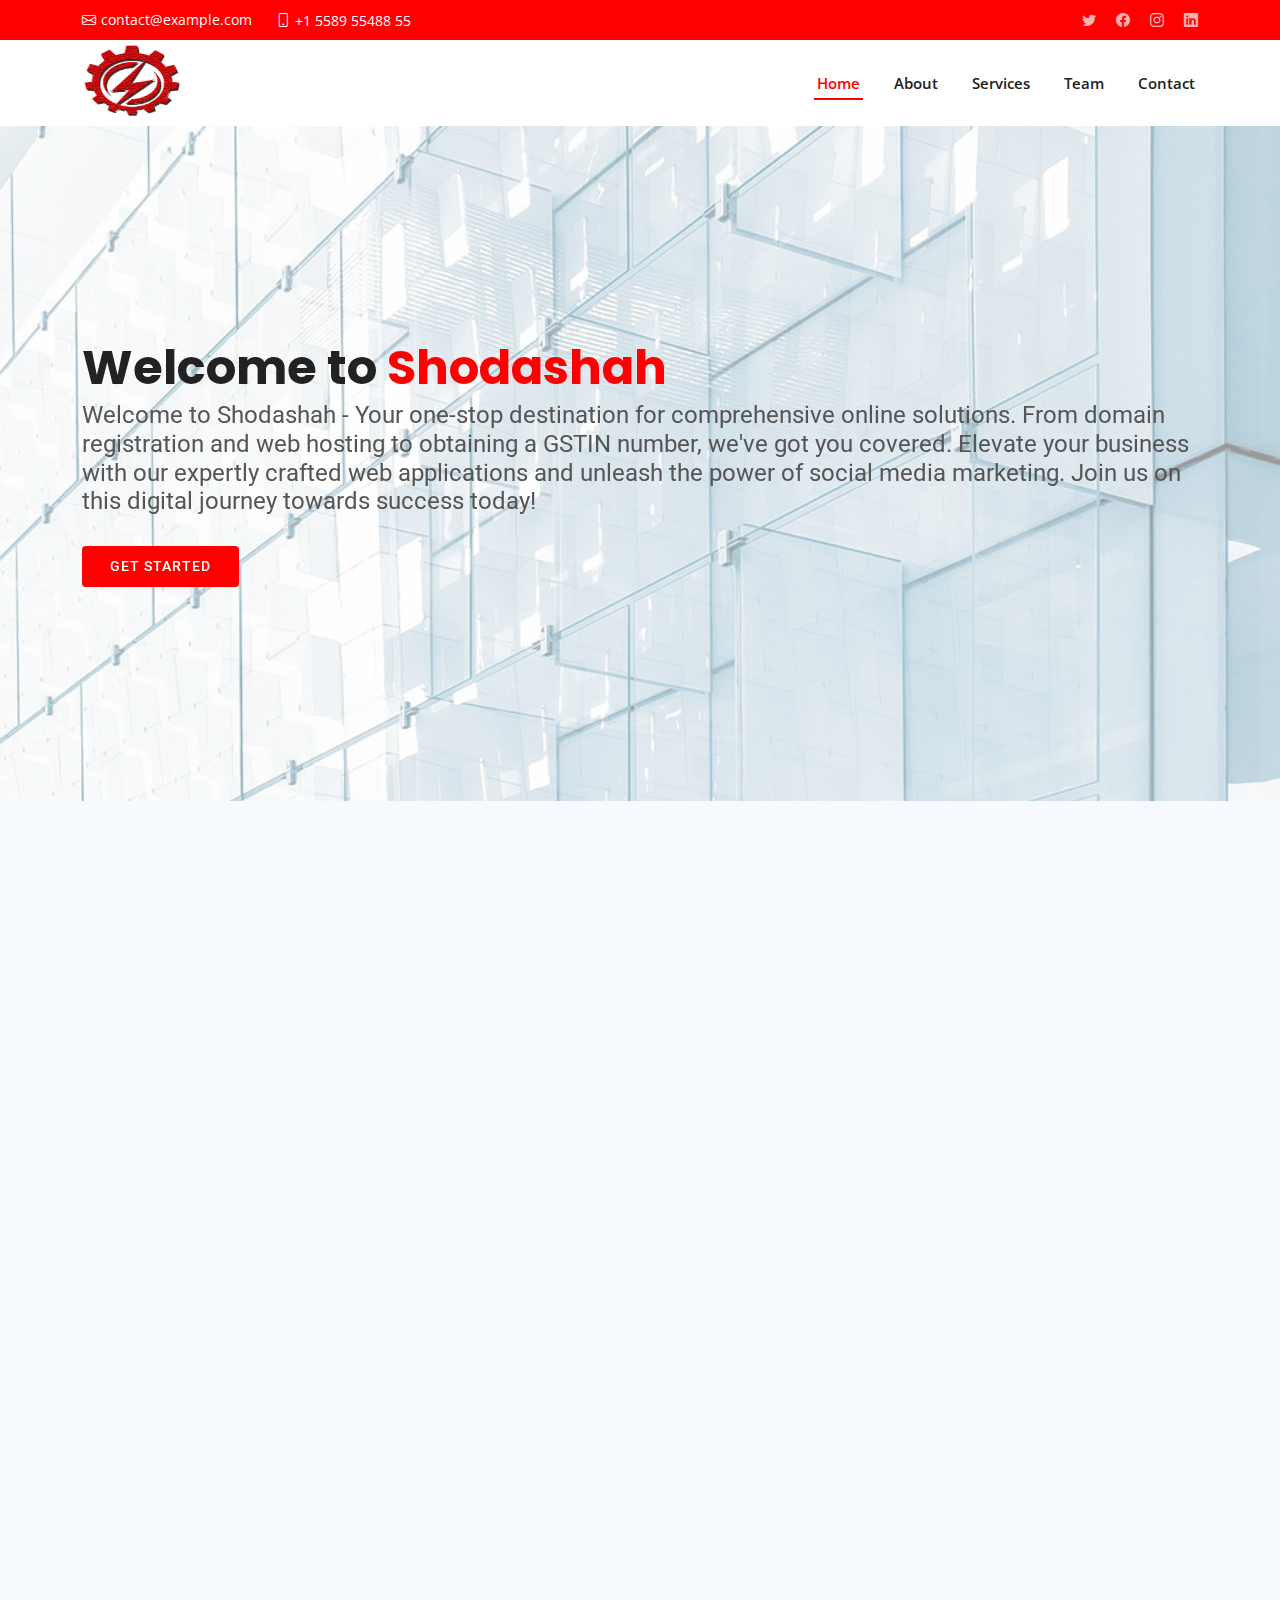
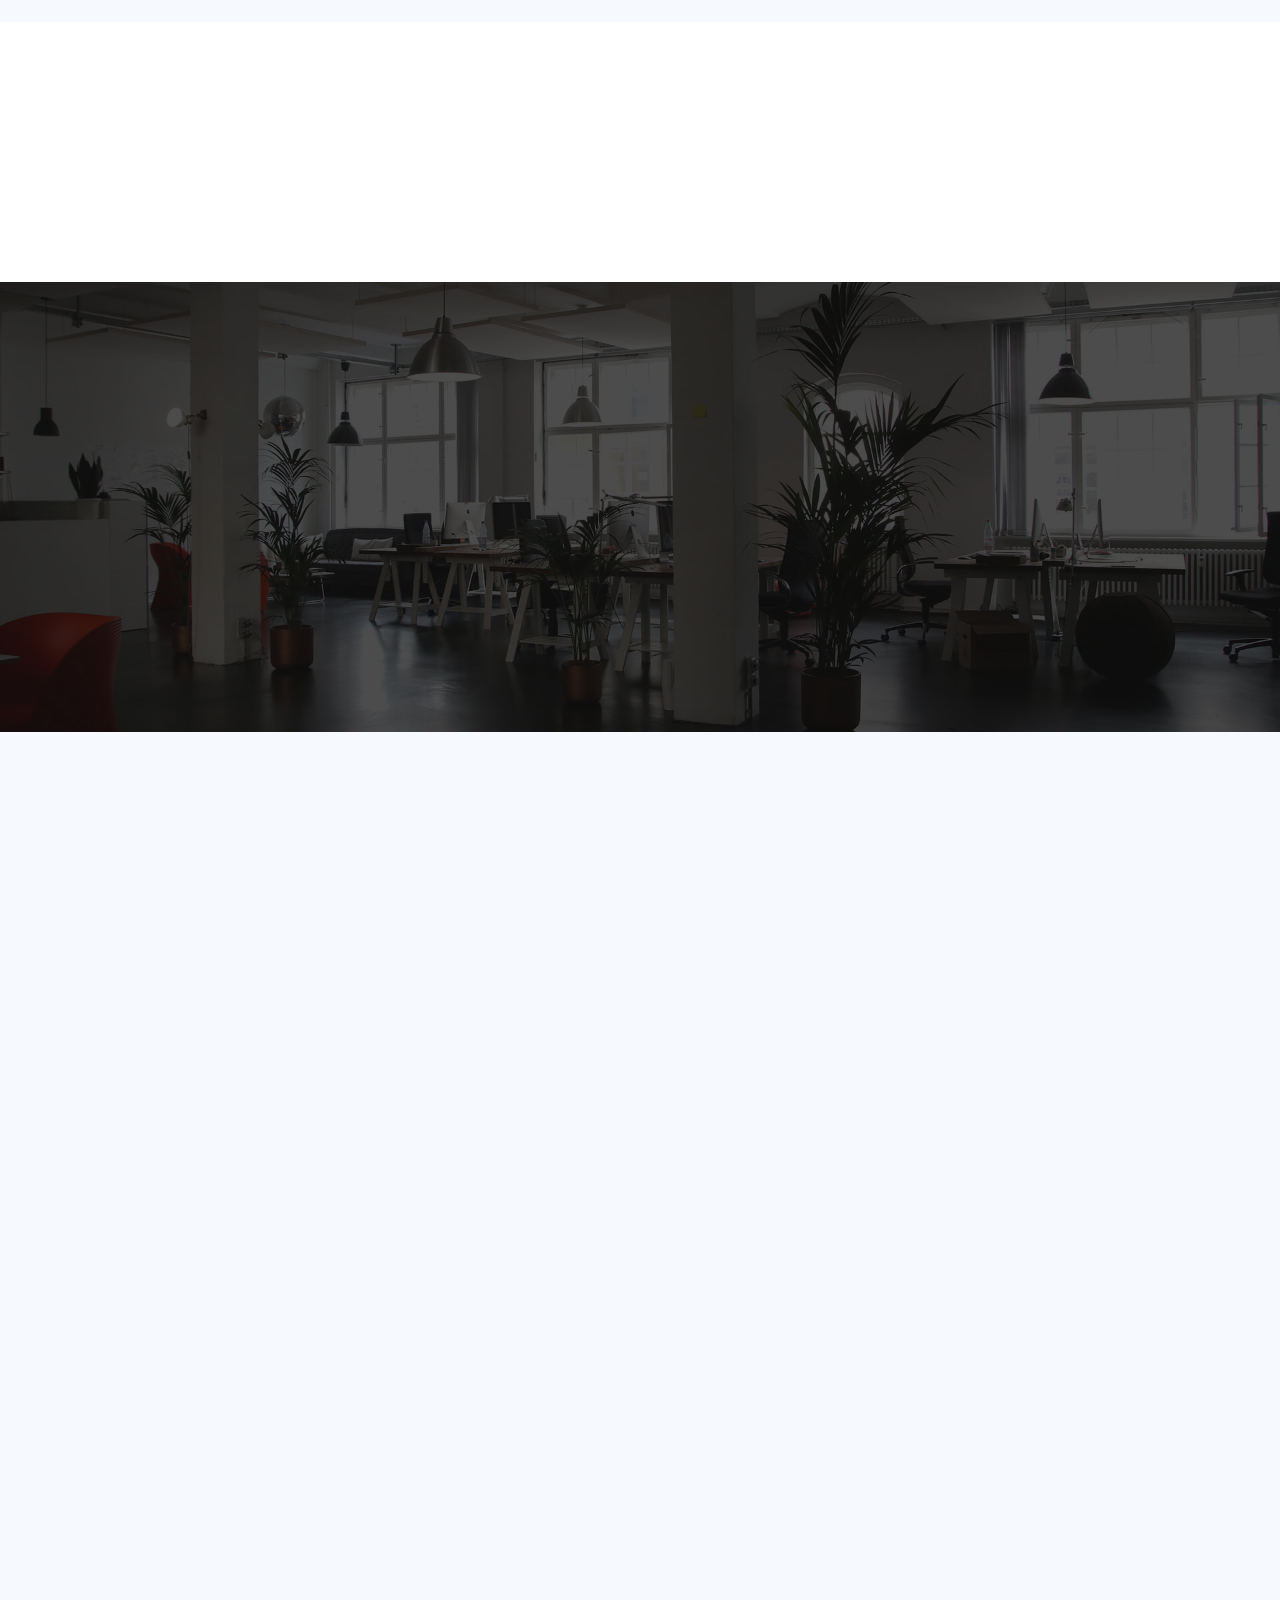
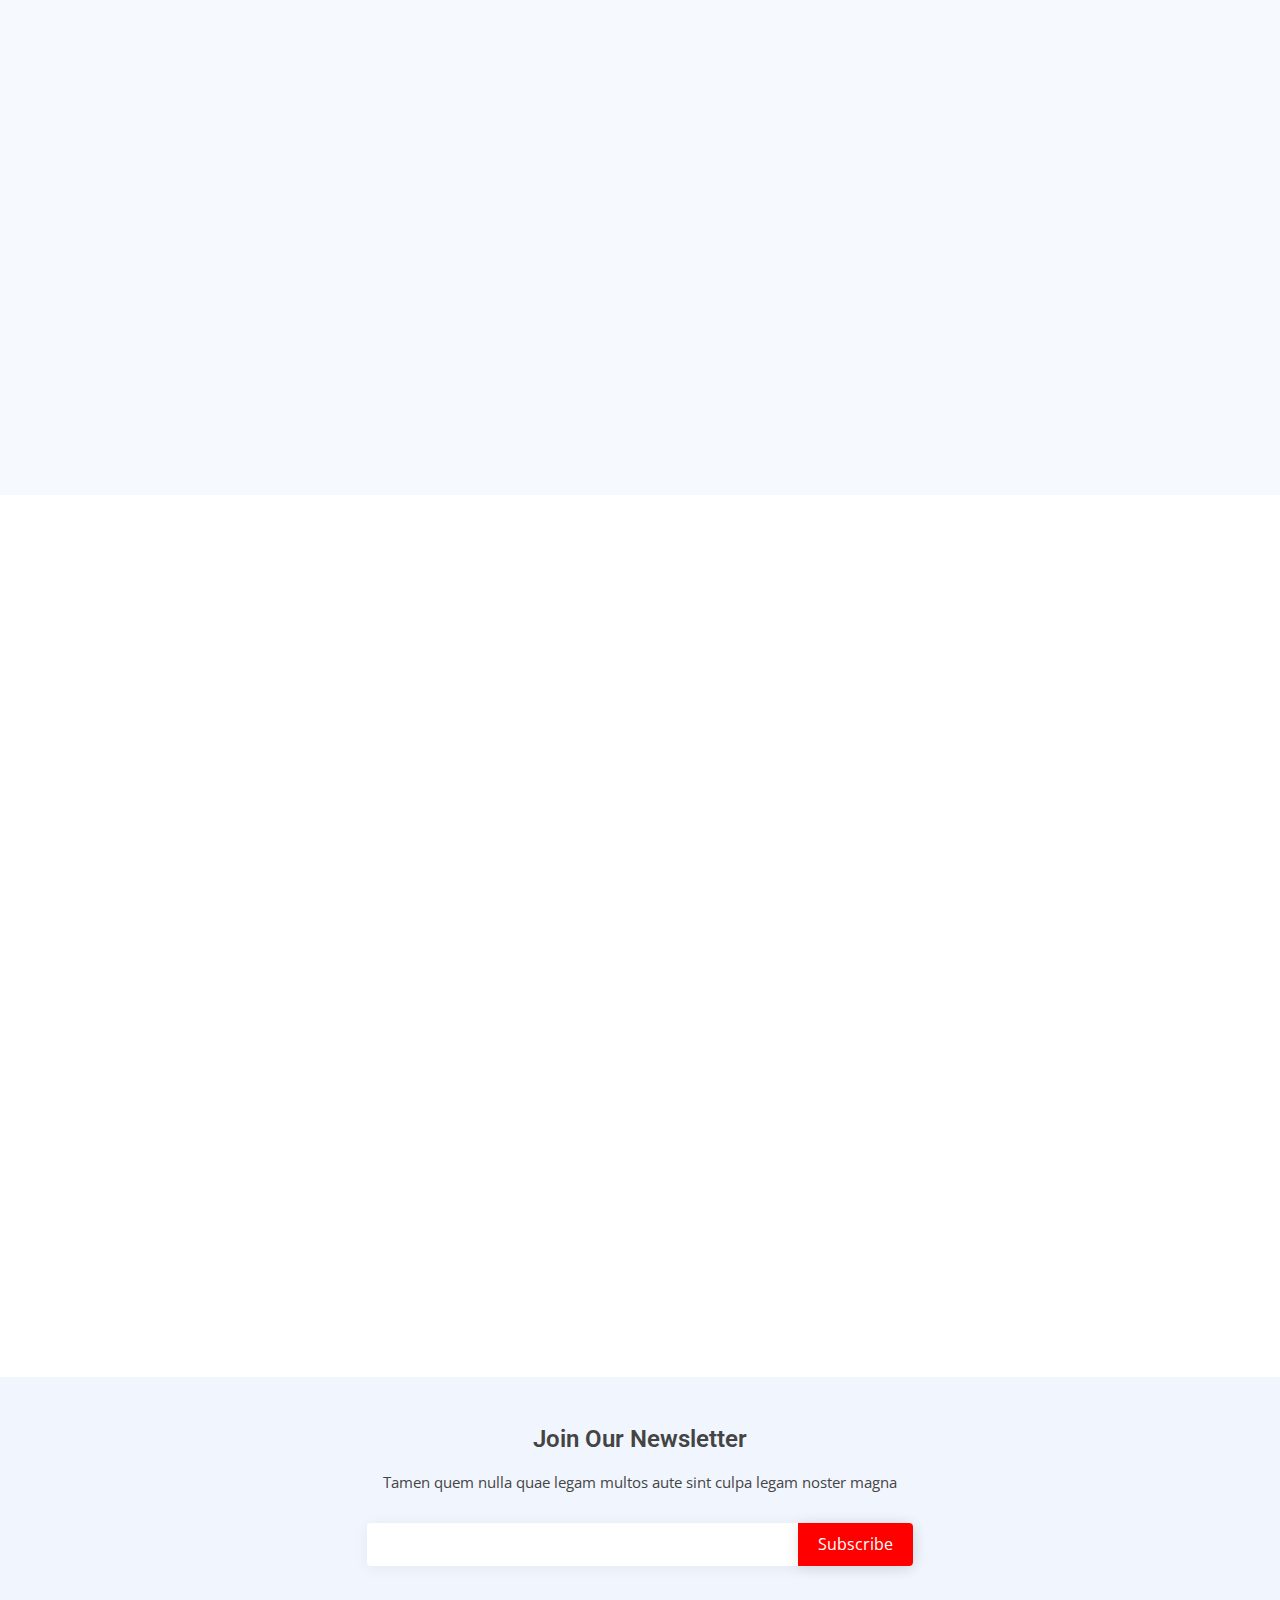
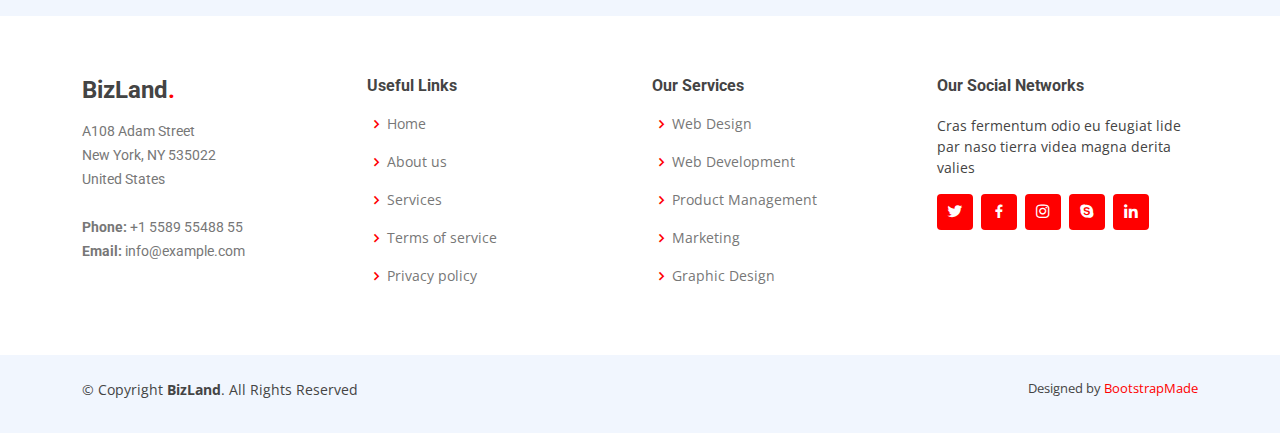
<file: index.html>
<!DOCTYPE html>
<html lang="en">

<head>
  <meta charset="utf-8">
  <meta content="width=device-width, initial-scale=1.0" name="viewport">

  <title>BizLand Bootstrap Template - Index</title>
  <meta content="" name="description">
  <meta content="" name="keywords">

  <!-- Favicons -->
  <link href="assets/img/favicon.png" rel="icon">
  <link href="assets/img/apple-touch-icon.png" rel="apple-touch-icon">

  <!-- Google Fonts -->
  <link href="https://fonts.googleapis.com/css?family=Open+Sans:300,300i,400,400i,600,600i,700,700i|Roboto:300,300i,400,400i,500,500i,600,600i,700,700i|Poppins:300,300i,400,400i,500,500i,600,600i,700,700i" rel="stylesheet">

  <!-- Vendor CSS Files -->
  <link href="assets/vendor/aos/aos.css" rel="stylesheet">
  <link href="assets/vendor/bootstrap/css/bootstrap.min.css" rel="stylesheet">
  <link href="assets/vendor/bootstrap-icons/bootstrap-icons.css" rel="stylesheet">
  <link href="assets/vendor/boxicons/css/boxicons.min.css" rel="stylesheet">
  <link href="assets/vendor/glightbox/css/glightbox.min.css" rel="stylesheet">
  <link href="assets/vendor/swiper/swiper-bundle.min.css" rel="stylesheet">

  <!-- Template Main CSS File -->
  <link href="assets/css/style.css" rel="stylesheet">

  <!-- =======================================================
  * Template Name: BizLand
  * Updated: Jul 27 2023 with Bootstrap v5.3.1
  * Template URL: https://bootstrapmade.com/bizland-bootstrap-business-template/
  * Author: BootstrapMade.com
  * License: https://bootstrapmade.com/license/
  ======================================================== -->
</head>

<body>

  <!-- ======= Top Bar ======= -->
  <section id="topbar" class="d-flex align-items-center">
    <div class="container d-flex justify-content-center justify-content-md-between">
      <div class="contact-info d-flex align-items-center">
        <i class="bi bi-envelope d-flex align-items-center"><a href="mailto:contact@example.com">contact@example.com</a></i>
        <i class="bi bi-phone d-flex align-items-center ms-4"><span>+1 5589 55488 55</span></i>
      </div>
      <div class="social-links d-none d-md-flex align-items-center">
        <a href="#" class="twitter"><i class="bi bi-twitter"></i></a>
        <a href="#" class="facebook"><i class="bi bi-facebook"></i></a>
        <a href="#" class="instagram"><i class="bi bi-instagram"></i></a>
        <a href="#" class="linkedin"><i class="bi bi-linkedin"></i></i></a>
      </div>
    </div>
  </section>

  <!-- ======= Header ======= -->
  <header id="header" class="d-flex align-items-center">
    <div class="container d-flex align-items-center justify-content-between">

      <!-- <h1 class="logo"><a href="index.html">Shodashah<span>.</span></a></h1> -->
      <!-- Uncomment below if you prefer to use an image logo -->
      <a href="index.html" class="logo"><img src="assets/img/logo.png" alt="" style="width: 100px; "></a>

      <nav id="navbar" class="navbar">
        <ul>
          <li><a class="nav-link scrollto active" href="#hero">Home</a></li>
          <li><a class="nav-link scrollto" href="#about">About</a></li>
          <li><a class="nav-link scrollto" href="services.html">Services</a></li>
          <!-- <li><a class="nav-link scrollto " href="portfolio-details.html">Portfolio</a></li> -->
          <li><a class="nav-link scrollto" href="#team">Team</a></li>
          <!-- <li class="dropdown"><a href="#"><span>Drop Down</span> <i class="bi bi-chevron-down"></i></a>
            <ul>
              <li><a href="#">Drop Down 1</a></li>
              <li class="dropdown"><a href="#"><span>Deep Drop Down</span> <i class="bi bi-chevron-right"></i></a>
                <ul>
                  <li><a href="#">Deep Drop Down 1</a></li>
                  <li><a href="#">Deep Drop Down 2</a></li>
                  <li><a href="#">Deep Drop Down 3</a></li>
                  <li><a href="#">Deep Drop Down 4</a></li>
                  <li><a href="#">Deep Drop Down 5</a></li>
                </ul>
              </li>
              <li><a href="#">Drop Down 2</a></li>
              <li><a href="#">Drop Down 3</a></li>
              <li><a href="#">Drop Down 4</a></li>
            </ul>
          </li> -->
          <li><a class="nav-link scrollto" href="#contact">Contact</a></li>
        </ul>
        <i class="bi bi-list mobile-nav-toggle"></i>
      </nav><!-- .navbar -->

    </div>
  </header><!-- End Header -->

  <!-- ======= Hero Section ======= -->
  <section id="hero" class="d-flex align-items-center">
    <div class="container" data-aos="zoom-out" data-aos-delay="100">
      <h1>Welcome to <span>Shodashah</span></h1>
      <h2>Welcome to Shodashah - Your one-stop destination for comprehensive online solutions. From domain registration and web hosting to obtaining a GSTIN number, we've got you covered. Elevate your business with our expertly crafted web applications and unleash the power of social media marketing. Join us on this digital journey towards success today!</h2>
      <div class="d-flex">
        <a href="services.html" class="btn-get-started scrollto">Get Started</a>
        <!-- <a href="https://www.youtube.com/watch?v=jDDaplaOz7Q" class="glightbox btn-watch-video"><i class="bi bi-play-circle"></i><span>Watch Video</span></a> -->
      </div>
    </div>
  </section><!-- End Hero -->

  <main id="main">

    <!-- ======= Featured Services Section ======= -->
    <!-- <section id="featured-services" class="featured-services">
      <div class="container" data-aos="fade-up">

        <div class="row">
          <div class="col-md-6 col-lg-3 d-flex align-items-stretch mb-5 mb-lg-0">
            <div class="icon-box" data-aos="fade-up" data-aos-delay="100">
              <div class="icon"><i class="bx bxl-dribbble"></i></div>
              <h4 class="title"><a href="">Lorem Ipsum</a></h4>
              <p class="description">Voluptatum deleniti atque corrupti quos dolores et quas molestias excepturi</p>
            </div>
          </div>

          <div class="col-md-6 col-lg-3 d-flex align-items-stretch mb-5 mb-lg-0">
            <div class="icon-box" data-aos="fade-up" data-aos-delay="200">
              <div class="icon"><i class="bx bx-file"></i></div>
              <h4 class="title"><a href="">Sed ut perspiciatis</a></h4>
              <p class="description">Duis aute irure dolor in reprehenderit in voluptate velit esse cillum dolore</p>
            </div>
          </div>

          <div class="col-md-6 col-lg-3 d-flex align-items-stretch mb-5 mb-lg-0">
            <div class="icon-box" data-aos="fade-up" data-aos-delay="300">
              <div class="icon"><i class="bx bx-tachometer"></i></div>
              <h4 class="title"><a href="">Magni Dolores</a></h4>
              <p class="description">Excepteur sint occaecat cupidatat non proident, sunt in culpa qui officia</p>
            </div>
          </div>

          <div class="col-md-6 col-lg-3 d-flex align-items-stretch mb-5 mb-lg-0">
            <div class="icon-box" data-aos="fade-up" data-aos-delay="400">
              <div class="icon"><i class="bx bx-world"></i></div>
              <h4 class="title"><a href="">Nemo Enim</a></h4>
              <p class="description">At vero eos et accusamus et iusto odio dignissimos ducimus qui blanditiis</p>
            </div>
          </div>

        </div>

      </div> -->
    </section>
    <!-- End Featured Services Section -->

    <!-- ======= About Section ======= -->
    <section id="about" class="about section-bg">
      <div class="container" data-aos="fade-up">

        <div class="section-title">
          <h2>About</h2>
          <h3>Find Out More <span>About Us</span></h3>
          <p>Ut possimus qui ut temporibus culpa velit eveniet modi omnis est adipisci expedita at voluptas atque vitae autem.</p>
        </div>

        <div class="row">
          <div class="col-lg-6" data-aos="fade-right" data-aos-delay="100">
            <img src="assets/img/about.jpg" class="img-fluid" alt="">
          </div>
          <div class="col-lg-6 pt-4 pt-lg-0 content d-flex flex-column justify-content-center" data-aos="fade-up" data-aos-delay="100">
            <h3>Voluptatem dignissimos provident quasi corporis voluptates sit assumenda.</h3>
            <p class="fst-italic">
              Lorem ipsum dolor sit amet, consectetur adipiscing elit, sed do eiusmod tempor incididunt ut labore et dolore
              magna aliqua.
            </p>
            <ul>
              <li>
                <i class="bx bx-store-alt"></i>
                <div>
                  <h5>Ullamco laboris nisi ut aliquip consequat</h5>
                  <p>Magni facilis facilis repellendus cum excepturi quaerat praesentium libre trade</p>
                </div>
              </li>
              <li>
                <i class="bx bx-images"></i>
                <div>
                  <h5>Magnam soluta odio exercitationem reprehenderi</h5>
                  <p>Quo totam dolorum at pariatur aut distinctio dolorum laudantium illo direna pasata redi</p>
                </div>
              </li>
            </ul>
            <p>
              Ullamco laboris nisi ut aliquip ex ea commodo consequat. Duis aute irure dolor in reprehenderit in voluptate
              velit esse cillum dolore eu fugiat nulla pariatur. Excepteur sint occaecat cupidatat non proident, sunt in
              culpa qui officia deserunt mollit anim id est laborum
            </p>
          </div>
        </div>

      </div>
    </section><!-- End About Section -->

    <!-- ======= Skills Section ======= -->
    <!-- <section id="skills" class="skills">
      <div class="container" data-aos="fade-up">

        <div class="row skills-content">

          <div class="col-lg-6">

            <div class="progress">
              <span class="skill">HTML <i class="val">100%</i></span>
              <div class="progress-bar-wrap">
                <div class="progress-bar" role="progressbar" aria-valuenow="100" aria-valuemin="0" aria-valuemax="100"></div>
              </div>
            </div>

            <div class="progress">
              <span class="skill">CSS <i class="val">90%</i></span>
              <div class="progress-bar-wrap">
                <div class="progress-bar" role="progressbar" aria-valuenow="90" aria-valuemin="0" aria-valuemax="100"></div>
              </div>
            </div>

            <div class="progress">
              <span class="skill">JavaScript <i class="val">75%</i></span>
              <div class="progress-bar-wrap">
                <div class="progress-bar" role="progressbar" aria-valuenow="75" aria-valuemin="0" aria-valuemax="100"></div>
              </div>
            </div>

          </div>

          <div class="col-lg-6">

            <div class="progress">
              <span class="skill">PHP <i class="val">80%</i></span>
              <div class="progress-bar-wrap">
                <div class="progress-bar" role="progressbar" aria-valuenow="80" aria-valuemin="0" aria-valuemax="100"></div>
              </div>
            </div>

            <div class="progress">
              <span class="skill">WordPress/CMS <i class="val">90%</i></span>
              <div class="progress-bar-wrap">
                <div class="progress-bar" role="progressbar" aria-valuenow="90" aria-valuemin="0" aria-valuemax="100"></div>
              </div>
            </div>

            <div class="progress">
              <span class="skill">Photoshop <i class="val">55%</i></span>
              <div class="progress-bar-wrap">
                <div class="progress-bar" role="progressbar" aria-valuenow="55" aria-valuemin="0" aria-valuemax="100"></div>
              </div>
            </div>

          </div>

        </div>

      </div>
    </section> -->
    <!-- End Skills Section -->

    <!-- ======= Counts Section ======= -->
    <section id="counts" class="counts">
      <div class="container" data-aos="fade-up">

        <div class="row">

          <div class="col-lg-3 col-md-6">
            <div class="count-box">
              <i class="bi bi-emoji-smile"></i>
              <span data-purecounter-start="0" data-purecounter-end="232" data-purecounter-duration="1" class="purecounter"></span>
              <p>Happy Clients</p>
            </div>
          </div>

          <div class="col-lg-3 col-md-6 mt-5 mt-md-0">
            <div class="count-box">
              <i class="bi bi-journal-richtext"></i>
              <span data-purecounter-start="0" data-purecounter-end="521" data-purecounter-duration="1" class="purecounter"></span>
              <p>Projects</p>
            </div>
          </div>

          <div class="col-lg-3 col-md-6 mt-5 mt-lg-0">
            <div class="count-box">
              <i class="bi bi-headset"></i>
              <span data-purecounter-start="0" data-purecounter-end="1463" data-purecounter-duration="1" class="purecounter"></span>
              <p>Hours Of Support</p>
            </div>
          </div>

          <div class="col-lg-3 col-md-6 mt-5 mt-lg-0">
            <div class="count-box">
              <i class="bi bi-people"></i>
              <span data-purecounter-start="0" data-purecounter-end="15" data-purecounter-duration="1" class="purecounter"></span>
              <p>Hard Workers</p>
            </div>
          </div>

        </div>

      </div>
    </section><!-- End Counts Section -->

    <!-- ======= Clients Section ======= -->
    <!-- <section id="clients" class="clients section-bg">
      <div class="container" data-aos="zoom-in">

        <div class="row">

          <div class="col-lg-2 col-md-4 col-6 d-flex align-items-center justify-content-center">
            <img src="assets/img/clients/client-1.png" class="img-fluid" alt="">
          </div>

          <div class="col-lg-2 col-md-4 col-6 d-flex align-items-center justify-content-center">
            <img src="assets/img/clients/client-2.png" class="img-fluid" alt="">
          </div>

          <div class="col-lg-2 col-md-4 col-6 d-flex align-items-center justify-content-center">
            <img src="assets/img/clients/client-3.png" class="img-fluid" alt="">
          </div>

          <div class="col-lg-2 col-md-4 col-6 d-flex align-items-center justify-content-center">
            <img src="assets/img/clients/client-4.png" class="img-fluid" alt=""> -->
          <!-- </div> -->

          <!-- <div class="col-lg-2 col-md-4 col-6 d-flex align-items-center justify-content-center">
            <img src="assets/img/clients/client-5.png" class="img-fluid" alt="">
          </div>

          <div class="col-lg-2 col-md-4 col-6 d-flex align-items-center justify-content-center">
            <img src="assets/img/clients/client-6.png" class="img-fluid" alt="">
          </div>

        </div> -->

      <!-- </div> -->
    <!-- </section> -->
    <!-- End Clients Section -->

    <!-- ======= Services Section ======= -->
    <!-- <section id="services" class="services">
      <div class="container" data-aos="fade-up">

        <div class="section-title">
          <h2>Services</h2>
          <h3>Check our <span>Services</span></h3>
          <p>Ut possimus qui ut temporibus culpa velit eveniet modi omnis est adipisci expedita at voluptas atque vitae autem.</p>
        </div>

        <div class="row">
          <div class="col-lg-4 col-md-6 d-flex align-items-stretch" data-aos="zoom-in" data-aos-delay="100">
            <div class="icon-box">
              <div class="icon"><i class="bx bxl-dribbble"></i></div>
              <h4><a href="">Lorem Ipsum</a></h4>
              <p>Voluptatum deleniti atque corrupti quos dolores et quas molestias excepturi</p>
            </div>
          </div>

          <div class="col-lg-4 col-md-6 d-flex align-items-stretch mt-4 mt-md-0" data-aos="zoom-in" data-aos-delay="200">
            <div class="icon-box">
              <div class="icon"><i class="bx bx-file"></i></div>
              <h4><a href="">Sed ut perspiciatis</a></h4>
              <p>Duis aute irure dolor in reprehenderit in voluptate velit esse cillum dolore</p>
            </div>
          </div>

          <div class="col-lg-4 col-md-6 d-flex align-items-stretch mt-4 mt-lg-0" data-aos="zoom-in" data-aos-delay="300">
            <div class="icon-box">
              <div class="icon"><i class="bx bx-tachometer"></i></div>
              <h4><a href="">Magni Dolores</a></h4>
              <p>Excepteur sint occaecat cupidatat non proident, sunt in culpa qui officia</p>
            </div>
          </div>

          <div class="col-lg-4 col-md-6 d-flex align-items-stretch mt-4" data-aos="zoom-in" data-aos-delay="100">
            <div class="icon-box">
              <div class="icon"><i class="bx bx-world"></i></div>
              <h4><a href="">Nemo Enim</a></h4>
              <p>At vero eos et accusamus et iusto odio dignissimos ducimus qui blanditiis</p>
            </div>
          </div>

          <div class="col-lg-4 col-md-6 d-flex align-items-stretch mt-4" data-aos="zoom-in" data-aos-delay="200">
            <div class="icon-box">
              <div class="icon"><i class="bx bx-slideshow"></i></div>
              <h4><a href="">Dele cardo</a></h4>
              <p>Quis consequatur saepe eligendi voluptatem consequatur dolor consequuntur</p>
            </div>
          </div>

          <div class="col-lg-4 col-md-6 d-flex align-items-stretch mt-4" data-aos="zoom-in" data-aos-delay="300">
            <div class="icon-box">
              <div class="icon"><i class="bx bx-arch"></i></div>
              <h4><a href="">Divera don</a></h4>
              <p>Modi nostrum vel laborum. Porro fugit error sit minus sapiente sit aspernatur</p>
            </div>
          </div>

        </div>

      </div> -->
    <!-- </section> -->
    <!-- End Services Section -->

    <!-- ======= Testimonials Section ======= -->
    <section id="testimonials" class="testimonials">
      <div class="container" data-aos="zoom-in">

        <div class="testimonials-slider swiper" data-aos="fade-up" data-aos-delay="100">
          <div class="swiper-wrapper">

            <div class="swiper-slide">
              <div class="testimonial-item">
                <img src="assets/img/testimonials/testimonials-1.jpg" class="testimonial-img" alt="">
                <h3>Saul Goodman</h3>
                <h4>Ceo &amp; Founder</h4>
                <p>
                  <i class="bx bxs-quote-alt-left quote-icon-left"></i>
                  Proin iaculis purus consequat sem cure digni ssim donec porttitora entum suscipit rhoncus. Accusantium quam, ultricies eget id, aliquam eget nibh et. Maecen aliquam, risus at semper.
                  <i class="bx bxs-quote-alt-right quote-icon-right"></i>
                </p>
              </div>
            </div><!-- End testimonial item -->

            <div class="swiper-slide">
              <div class="testimonial-item">
                <img src="assets/img/testimonials/testimonials-2.jpg" class="testimonial-img" alt="">
                <h3>Sara Wilsson</h3>
                <h4>Designer</h4>
                <p>
                  <i class="bx bxs-quote-alt-left quote-icon-left"></i>
                  Export tempor illum tamen malis malis eram quae irure esse labore quem cillum quid cillum eram malis quorum velit fore eram velit sunt aliqua noster fugiat irure amet legam anim culpa.
                  <i class="bx bxs-quote-alt-right quote-icon-right"></i>
                </p>
              </div>
            </div><!-- End testimonial item -->

            <div class="swiper-slide">
              <div class="testimonial-item">
                <img src="assets/img/testimonials/testimonials-3.jpg" class="testimonial-img" alt="">
                <h3>Jena Karlis</h3>
                <h4>Store Owner</h4>
                <p>
                  <i class="bx bxs-quote-alt-left quote-icon-left"></i>
                  Enim nisi quem export duis labore cillum quae magna enim sint quorum nulla quem veniam duis minim tempor labore quem eram duis noster aute amet eram fore quis sint minim.
                  <i class="bx bxs-quote-alt-right quote-icon-right"></i>
                </p>
              </div>
            </div><!-- End testimonial item -->

            <div class="swiper-slide">
              <div class="testimonial-item">
                <img src="assets/img/testimonials/testimonials-4.jpg" class="testimonial-img" alt="">
                <h3>Matt Brandon</h3>
                <h4>Freelancer</h4>
                <p>
                  <i class="bx bxs-quote-alt-left quote-icon-left"></i>
                  Fugiat enim eram quae cillum dolore dolor amet nulla culpa multos export minim fugiat minim velit minim dolor enim duis veniam ipsum anim magna sunt elit fore quem dolore labore illum veniam.
                  <i class="bx bxs-quote-alt-right quote-icon-right"></i>
                </p>
              </div>
            </div><!-- End testimonial item -->

            <div class="swiper-slide">
              <div class="testimonial-item">
                <img src="assets/img/testimonials/testimonials-5.jpg" class="testimonial-img" alt="">
                <h3>John Larson</h3>
                <h4>Entrepreneur</h4>
                <p>
                  <i class="bx bxs-quote-alt-left quote-icon-left"></i>
                  Quis quorum aliqua sint quem legam fore sunt eram irure aliqua veniam tempor noster veniam enim culpa labore duis sunt culpa nulla illum cillum fugiat legam esse veniam culpa fore nisi cillum quid.
                  <i class="bx bxs-quote-alt-right quote-icon-right"></i>
                </p>
              </div>
            </div><!-- End testimonial item -->

          </div>
          <div class="swiper-pagination"></div>
        </div>

      </div>
    </section><!-- End Testimonials Section -->

    <!-- ======= Portfolio Section ======= -->
    <!-- <section id="portfolio" class="portfolio">
      <div class="container" data-aos="fade-up">

        <div class="section-title">
          <h2>Portfolio</h2>
          <h3>Check our <span>Portfolio</span></h3>
          <p>Ut possimus qui ut temporibus culpa velit eveniet modi omnis est adipisci expedita at voluptas atque vitae autem.</p>
        </div>

        <div class="row" data-aos="fade-up" data-aos-delay="100">
          <div class="col-lg-12 d-flex justify-content-center">
            <ul id="portfolio-flters">
              <li data-filter="*" class="filter-active">All</li>
              <li data-filter=".filter-app">App</li>
              <li data-filter=".filter-card">Card</li>
              <li data-filter=".filter-web">Web</li>
            </ul>
          </div>
        </div>

        <div class="row portfolio-container" data-aos="fade-up" data-aos-delay="200">

          <div class="col-lg-4 col-md-6 portfolio-item filter-app">
            <img src="assets/img/portfolio/portfolio-1.jpg" class="img-fluid" alt="">
            <div class="portfolio-info">
              <h4>App 1</h4>
              <p>App</p>
              <a href="assets/img/portfolio/portfolio-1.jpg" data-gallery="portfolioGallery" class="portfolio-lightbox preview-link" title="App 1"><i class="bx bx-plus"></i></a>
              <a href="portfolio-details.html" class="details-link" title="More Details"><i class="bx bx-link"></i></a>
            </div>
          </div>

          <div class="col-lg-4 col-md-6 portfolio-item filter-web">
            <img src="assets/img/portfolio/portfolio-2.jpg" class="img-fluid" alt="">
            <div class="portfolio-info">
              <h4>Web 3</h4>
              <p>Web</p>
              <a href="assets/img/portfolio/portfolio-2.jpg" data-gallery="portfolioGallery" class="portfolio-lightbox preview-link" title="Web 3"><i class="bx bx-plus"></i></a>
              <a href="portfolio-details.html" class="details-link" title="More Details"><i class="bx bx-link"></i></a>
            </div>
          </div>

          <div class="col-lg-4 col-md-6 portfolio-item filter-app">
            <img src="assets/img/portfolio/portfolio-3.jpg" class="img-fluid" alt="">
            <div class="portfolio-info">
              <h4>App 2</h4>
              <p>App</p>
              <a href="assets/img/portfolio/portfolio-3.jpg" data-gallery="portfolioGallery" class="portfolio-lightbox preview-link" title="App 2"><i class="bx bx-plus"></i></a>
              <a href="portfolio-details.html" class="details-link" title="More Details"><i class="bx bx-link"></i></a>
            </div>
          </div>

          <div class="col-lg-4 col-md-6 portfolio-item filter-card">
            <img src="assets/img/portfolio/portfolio-4.jpg" class="img-fluid" alt="">
            <div class="portfolio-info">
              <h4>Card 2</h4>
              <p>Card</p>
              <a href="assets/img/portfolio/portfolio-4.jpg" data-gallery="portfolioGallery" class="portfolio-lightbox preview-link" title="Card 2"><i class="bx bx-plus"></i></a>
              <a href="portfolio-details.html" class="details-link" title="More Details"><i class="bx bx-link"></i></a>
            </div>
          </div>

          <div class="col-lg-4 col-md-6 portfolio-item filter-web">
            <img src="assets/img/portfolio/portfolio-5.jpg" class="img-fluid" alt="">
            <div class="portfolio-info">
              <h4>Web 2</h4>
              <p>Web</p>
              <a href="assets/img/portfolio/portfolio-5.jpg" data-gallery="portfolioGallery" class="portfolio-lightbox preview-link" title="Web 2"><i class="bx bx-plus"></i></a>
              <a href="portfolio-details.html" class="details-link" title="More Details"><i class="bx bx-link"></i></a>
            </div>
          </div>

          <div class="col-lg-4 col-md-6 portfolio-item filter-app">
            <img src="assets/img/portfolio/portfolio-6.jpg" class="img-fluid" alt="">
            <div class="portfolio-info">
              <h4>App 3</h4>
              <p>App</p>
              <a href="assets/img/portfolio/portfolio-6.jpg" data-gallery="portfolioGallery" class="portfolio-lightbox preview-link" title="App 3"><i class="bx bx-plus"></i></a>
              <a href="portfolio-details.html" class="details-link" title="More Details"><i class="bx bx-link"></i></a>
            </div>
          </div>

          <div class="col-lg-4 col-md-6 portfolio-item filter-card">
            <img src="assets/img/portfolio/portfolio-7.jpg" class="img-fluid" alt="">
            <div class="portfolio-info">
              <h4>Card 1</h4>
              <p>Card</p>
              <a href="assets/img/portfolio/portfolio-7.jpg" data-gallery="portfolioGallery" class="portfolio-lightbox preview-link" title="Card 1"><i class="bx bx-plus"></i></a>
              <a href="portfolio-details.html" class="details-link" title="More Details"><i class="bx bx-link"></i></a>
            </div>
          </div>

          <div class="col-lg-4 col-md-6 portfolio-item filter-card">
            <img src="assets/img/portfolio/portfolio-8.jpg" class="img-fluid" alt="">
            <div class="portfolio-info">
              <h4>Card 3</h4>
              <p>Card</p>
              <a href="assets/img/portfolio/portfolio-8.jpg" data-gallery="portfolioGallery" class="portfolio-lightbox preview-link" title="Card 3"><i class="bx bx-plus"></i></a>
              <a href="portfolio-details.html" class="details-link" title="More Details"><i class="bx bx-link"></i></a>
            </div>
          </div>

          <div class="col-lg-4 col-md-6 portfolio-item filter-web">
            <img src="assets/img/portfolio/portfolio-9.jpg" class="img-fluid" alt="">
            <div class="portfolio-info">
              <h4>Web 3</h4>
              <p>Web</p>
              <a href="assets/img/portfolio/portfolio-9.jpg" data-gallery="portfolioGallery" class="portfolio-lightbox preview-link" title="Web 3"><i class="bx bx-plus"></i></a>
              <a href="portfolio-details.html" class="details-link" title="More Details"><i class="bx bx-link"></i></a>
            </div>
          </div>

        </div>

      </div> -->
    <!-- </section> -->
    <!-- End Portfolio Section -->

    <!-- ======= Team Section ======= -->
    <section id="team" class="team section-bg">
      <div class="container" data-aos="fade-up">

        <div class="section-title">
          <h2>Team</h2>
          <h3>Our Hardworking <span>Team</span></h3>
          <p>Ut possimus qui ut temporibus culpa velit eveniet modi omnis est adipisci expedita at voluptas atque vitae autem.</p>
        </div>

        <div class="row">

          <div class="col-lg-3 col-md-6 d-flex align-items-stretch" data-aos="fade-up" data-aos-delay="100">
            <div class="member">
              <div class="member-img">
                <img src="assets/img/team/team-1.jpg" class="img-fluid" alt="">
                <div class="social">
                  <a href=""><i class="bi bi-twitter"></i></a>
                  <a href=""><i class="bi bi-facebook"></i></a>
                  <a href=""><i class="bi bi-instagram"></i></a>
                  <a href=""><i class="bi bi-linkedin"></i></a>
                </div>
              </div>
              <div class="member-info">
                <h4>Walter White</h4>
                <span>Chief Executive Officer</span>
              </div>
            </div>
          </div>

          <div class="col-lg-3 col-md-6 d-flex align-items-stretch" data-aos="fade-up" data-aos-delay="200">
            <div class="member">
              <div class="member-img">
                <img src="assets/img/team/team-2.jpg" class="img-fluid" alt="">
                <div class="social">
                  <a href=""><i class="bi bi-twitter"></i></a>
                  <a href=""><i class="bi bi-facebook"></i></a>
                  <a href=""><i class="bi bi-instagram"></i></a>
                  <a href=""><i class="bi bi-linkedin"></i></a>
                </div>
              </div>
              <div class="member-info">
                <h4>Sarah Jhonson</h4>
                <span>Product Manager</span>
              </div>
            </div>
          </div>

          <div class="col-lg-3 col-md-6 d-flex align-items-stretch" data-aos="fade-up" data-aos-delay="300">
            <div class="member">
              <div class="member-img">
                <img src="assets/img/team/team-3.jpg" class="img-fluid" alt="">
                <div class="social">
                  <a href=""><i class="bi bi-twitter"></i></a>
                  <a href=""><i class="bi bi-facebook"></i></a>
                  <a href=""><i class="bi bi-instagram"></i></a>
                  <a href=""><i class="bi bi-linkedin"></i></a>
                </div>
              </div>
              <div class="member-info">
                <h4>William Anderson</h4>
                <span>CTO</span>
              </div>
            </div>
          </div>

          <div class="col-lg-3 col-md-6 d-flex align-items-stretch" data-aos="fade-up" data-aos-delay="400">
            <div class="member">
              <div class="member-img">
                <img src="assets/img/team/team-4.jpg" class="img-fluid" alt="">
                <div class="social">
                  <a href=""><i class="bi bi-twitter"></i></a>
                  <a href=""><i class="bi bi-facebook"></i></a>
                  <a href=""><i class="bi bi-instagram"></i></a>
                  <a href=""><i class="bi bi-linkedin"></i></a>
                </div>
              </div>
              <div class="member-info">
                <h4>Amanda Jepson</h4>
                <span>Accountant</span>
              </div>
            </div>
          </div>

        </div>

      </div>
    </section><!-- End Team Section -->

    <!-- ======= Pricing Section ======= -->
    <!-- <section id="pricing" class="pricing">
      <div class="container" data-aos="fade-up">

        <div class="section-title">
          <h2>Pricing</h2>
          <h3>Check our <span>Pricing</span></h3>
          <p>Ut possimus qui ut temporibus culpa velit eveniet modi omnis est adipisci expedita at voluptas atque vitae autem.</p>
        </div>

        <div class="row">

          <div class="col-lg-3 col-md-6" data-aos="fade-up" data-aos-delay="100">
            <div class="box">
              <h3>Free</h3>
              <h4><sup>$</sup>0<span> / month</span></h4>
              <ul>
                <li>Aida dere</li>
                <li>Nec feugiat nisl</li>
                <li>Nulla at volutpat dola</li>
                <li class="na">Pharetra massa</li>
                <li class="na">Massa ultricies mi</li>
              </ul>
              <div class="btn-wrap">
                <a href="#" class="btn-buy">Buy Now</a>
              </div>
            </div>
          </div>

          <div class="col-lg-3 col-md-6 mt-4 mt-md-0" data-aos="fade-up" data-aos-delay="200">
            <div class="box featured">
              <h3>Business</h3>
              <h4><sup>$</sup>19<span> / month</span></h4>
              <ul>
                <li>Aida dere</li>
                <li>Nec feugiat nisl</li>
                <li>Nulla at volutpat dola</li>
                <li>Pharetra massa</li>
                <li class="na">Massa ultricies mi</li>
              </ul>
              <div class="btn-wrap">
                <a href="#" class="btn-buy">Buy Now</a>
              </div>
            </div>
          </div>

          <div class="col-lg-3 col-md-6 mt-4 mt-lg-0" data-aos="fade-up" data-aos-delay="300">
            <div class="box">
              <h3>Developer</h3>
              <h4><sup>$</sup>29<span> / month</span></h4>
              <ul>
                <li>Aida dere</li>
                <li>Nec feugiat nisl</li>
                <li>Nulla at volutpat dola</li>
                <li>Pharetra massa</li>
                <li>Massa ultricies mi</li>
              </ul>
              <div class="btn-wrap">
                <a href="#" class="btn-buy">Buy Now</a>
              </div>
            </div>
          </div>

          <div class="col-lg-3 col-md-6 mt-4 mt-lg-0" data-aos="fade-up" data-aos-delay="400">
            <div class="box">
              <span class="advanced">Advanced</span>
              <h3>Ultimate</h3>
              <h4><sup>$</sup>49<span> / month</span></h4>
              <ul>
                <li>Aida dere</li>
                <li>Nec feugiat nisl</li>
                <li>Nulla at volutpat dola</li>
                <li>Pharetra massa</li>
                <li>Massa ultricies mi</li>
              </ul>
              <div class="btn-wrap">
                <a href="#" class="btn-buy">Buy Now</a>
              </div>
            </div>
          </div>

        </div>

      </div> -->
    <!-- </section> -->
    <!-- End Pricing Section -->

    <!-- ======= Frequently Asked Questions Section ======= -->
    <section id="faq" class="faq section-bg">
      <div class="container" data-aos="fade-up">

        <div class="section-title">
          <h2>F.A.Q</h2>
          <h3>Frequently Asked <span>Questions</span></h3>
          <p>Ut possimus qui ut temporibus culpa velit eveniet modi omnis est adipisci expedita at voluptas atque vitae autem.</p>
        </div>

        <div class="row justify-content-center">
          <div class="col-xl-10">
            <ul class="faq-list">

              <li>
                <div data-bs-toggle="collapse" class="collapsed question" href="#faq1">Non consectetur a erat nam at lectus urna duis? <i class="bi bi-chevron-down icon-show"></i><i class="bi bi-chevron-up icon-close"></i></div>
                <div id="faq1" class="collapse" data-bs-parent=".faq-list">
                  <p>
                    Feugiat pretium nibh ipsum consequat. Tempus iaculis urna id volutpat lacus laoreet non curabitur gravida. Venenatis lectus magna fringilla urna porttitor rhoncus dolor purus non.
                  </p>
                </div>
              </li>

              <li>
                <div data-bs-toggle="collapse" href="#faq2" class="collapsed question">Feugiat scelerisque varius morbi enim nunc faucibus a pellentesque? <i class="bi bi-chevron-down icon-show"></i><i class="bi bi-chevron-up icon-close"></i></div>
                <div id="faq2" class="collapse" data-bs-parent=".faq-list">
                  <p>
                    Dolor sit amet consectetur adipiscing elit pellentesque habitant morbi. Id interdum velit laoreet id donec ultrices. Fringilla phasellus faucibus scelerisque eleifend donec pretium. Est pellentesque elit ullamcorper dignissim. Mauris ultrices eros in cursus turpis massa tincidunt dui.
                  </p>
                </div>
              </li>

              <li>
                <div data-bs-toggle="collapse" href="#faq3" class="collapsed question">Dolor sit amet consectetur adipiscing elit pellentesque habitant morbi? <i class="bi bi-chevron-down icon-show"></i><i class="bi bi-chevron-up icon-close"></i></div>
                <div id="faq3" class="collapse" data-bs-parent=".faq-list">
                  <p>
                    Eleifend mi in nulla posuere sollicitudin aliquam ultrices sagittis orci. Faucibus pulvinar elementum integer enim. Sem nulla pharetra diam sit amet nisl suscipit. Rutrum tellus pellentesque eu tincidunt. Lectus urna duis convallis convallis tellus. Urna molestie at elementum eu facilisis sed odio morbi quis
                  </p>
                </div>
              </li>

              <li>
                <div data-bs-toggle="collapse" href="#faq4" class="collapsed question">Ac odio tempor orci dapibus. Aliquam eleifend mi in nulla? <i class="bi bi-chevron-down icon-show"></i><i class="bi bi-chevron-up icon-close"></i></div>
                <div id="faq4" class="collapse" data-bs-parent=".faq-list">
                  <p>
                    Dolor sit amet consectetur adipiscing elit pellentesque habitant morbi. Id interdum velit laoreet id donec ultrices. Fringilla phasellus faucibus scelerisque eleifend donec pretium. Est pellentesque elit ullamcorper dignissim. Mauris ultrices eros in cursus turpis massa tincidunt dui.
                  </p>
                </div>
              </li>

              <li>
                <div data-bs-toggle="collapse" href="#faq5" class="collapsed question">Tempus quam pellentesque nec nam aliquam sem et tortor consequat? <i class="bi bi-chevron-down icon-show"></i><i class="bi bi-chevron-up icon-close"></i></div>
                <div id="faq5" class="collapse" data-bs-parent=".faq-list">
                  <p>
                    Molestie a iaculis at erat pellentesque adipiscing commodo. Dignissim suspendisse in est ante in. Nunc vel risus commodo viverra maecenas accumsan. Sit amet nisl suscipit adipiscing bibendum est. Purus gravida quis blandit turpis cursus in
                  </p>
                </div>
              </li>

              <li>
                <div data-bs-toggle="collapse" href="#faq6" class="collapsed question">Tortor vitae purus faucibus ornare. Varius vel pharetra vel turpis nunc eget lorem dolor? <i class="bi bi-chevron-down icon-show"></i><i class="bi bi-chevron-up icon-close"></i></div>
                <div id="faq6" class="collapse" data-bs-parent=".faq-list">
                  <p>
                    Laoreet sit amet cursus sit amet dictum sit amet justo. Mauris vitae ultricies leo integer malesuada nunc vel. Tincidunt eget nullam non nisi est sit amet. Turpis nunc eget lorem dolor sed. Ut venenatis tellus in metus vulputate eu scelerisque. Pellentesque diam volutpat commodo sed egestas egestas fringilla phasellus faucibus. Nibh tellus molestie nunc non blandit massa enim nec.
                  </p>
                </div>
              </li>

            </ul>
          </div>
        </div>

      </div>
    </section><!-- End Frequently Asked Questions Section -->

    <!-- ======= Contact Section ======= -->
    <section id="contact" class="contact">
      <div class="container" data-aos="fade-up">

        <div class="section-title">
          <h2>Contact</h2>
          <h3><span>Contact Us</span></h3>
          <p>Ut possimus qui ut temporibus culpa velit eveniet modi omnis est adipisci expedita at voluptas atque vitae autem.</p>
        </div>

        <div class="row" data-aos="fade-up" data-aos-delay="100">
          <div class="col-lg-6">
            <div class="info-box mb-4">
              <i class="bx bx-map"></i>
              <h3>Our Address</h3>
              <p>A108 Adam Street, New York, NY 535022</p>
            </div>
          </div>

          <div class="col-lg-3 col-md-6">
            <div class="info-box  mb-4">
              <i class="bx bx-envelope"></i>
              <h3>Email Us</h3>
              <p>contact@example.com</p>
            </div>
          </div>

          <div class="col-lg-3 col-md-6">
            <div class="info-box  mb-4">
              <i class="bx bx-phone-call"></i>
              <h3>Call Us</h3>
              <p>+1 5589 55488 55</p>
            </div>
          </div>

        </div>

        <div class="row" data-aos="fade-up" data-aos-delay="100">

          <div class="col-lg-6 ">
            <iframe class="mb-4 mb-lg-0" src="https://www.google.com/maps/embed?pb=!1m14!1m8!1m3!1d12097.433213460943!2d-74.0062269!3d40.7101282!3m2!1i1024!2i768!4f13.1!3m3!1m2!1s0x0%3A0xb89d1fe6bc499443!2sDowntown+Conference+Center!5e0!3m2!1smk!2sbg!4v1539943755621" frameborder="0" style="border:0; width: 100%; height: 384px;" allowfullscreen></iframe>
          </div>

          <div class="col-lg-6">
            <form action="forms/contact.php" method="post" role="form" class="php-email-form">
              <div class="row">
                <div class="col form-group">
                  <input type="text" name="name" class="form-control" id="name" placeholder="Your Name" required>
                </div>
                <div class="col form-group">
                  <input type="email" class="form-control" name="email" id="email" placeholder="Your Email" required>
                </div>
              </div>
              <div class="form-group">
                <input type="text" class="form-control" name="subject" id="subject" placeholder="Subject" required>
              </div>
              <div class="form-group">
                <textarea class="form-control" name="message" rows="5" placeholder="Message" required></textarea>
              </div>
              <div class="my-3">
                <div class="loading">Loading</div>
                <div class="error-message"></div>
                <div class="sent-message">Your message has been sent. Thank you!</div>
              </div>
              <div class="text-center"><button type="submit">Send Message</button></div>
            </form>
          </div>

        </div>

      </div>
    </section><!-- End Contact Section -->

  </main><!-- End #main -->

  <!-- ======= Footer ======= -->
  <footer id="footer">

    <div class="footer-newsletter">
      <div class="container">
        <div class="row justify-content-center">
          <div class="col-lg-6">
            <h4>Join Our Newsletter</h4>
            <p>Tamen quem nulla quae legam multos aute sint culpa legam noster magna</p>
            <form action="" method="post">
              <input type="email" name="email"><input type="submit" value="Subscribe">
            </form>
          </div>
        </div>
      </div>
    </div>

    <div class="footer-top">
      <div class="container">
        <div class="row">

          <div class="col-lg-3 col-md-6 footer-contact">
            <h3>BizLand<span>.</span></h3>
            <p>
              A108 Adam Street <br>
              New York, NY 535022<br>
              United States <br><br>
              <strong>Phone:</strong> +1 5589 55488 55<br>
              <strong>Email:</strong> info@example.com<br>
            </p>
          </div>

          <div class="col-lg-3 col-md-6 footer-links">
            <h4>Useful Links</h4>
            <ul>
              <li><i class="bx bx-chevron-right"></i> <a href="#">Home</a></li>
              <li><i class="bx bx-chevron-right"></i> <a href="#">About us</a></li>
              <li><i class="bx bx-chevron-right"></i> <a href="#">Services</a></li>
              <li><i class="bx bx-chevron-right"></i> <a href="#">Terms of service</a></li>
              <li><i class="bx bx-chevron-right"></i> <a href="#">Privacy policy</a></li>
            </ul>
          </div>

          <div class="col-lg-3 col-md-6 footer-links">
            <h4>Our Services</h4>
            <ul>
              <li><i class="bx bx-chevron-right"></i> <a href="#">Web Design</a></li>
              <li><i class="bx bx-chevron-right"></i> <a href="#">Web Development</a></li>
              <li><i class="bx bx-chevron-right"></i> <a href="#">Product Management</a></li>
              <li><i class="bx bx-chevron-right"></i> <a href="#">Marketing</a></li>
              <li><i class="bx bx-chevron-right"></i> <a href="#">Graphic Design</a></li>
            </ul>
          </div>

          <div class="col-lg-3 col-md-6 footer-links">
            <h4>Our Social Networks</h4>
            <p>Cras fermentum odio eu feugiat lide par naso tierra videa magna derita valies</p>
            <div class="social-links mt-3">
              <a href="#" class="twitter"><i class="bx bxl-twitter"></i></a>
              <a href="#" class="facebook"><i class="bx bxl-facebook"></i></a>
              <a href="#" class="instagram"><i class="bx bxl-instagram"></i></a>
              <a href="#" class="google-plus"><i class="bx bxl-skype"></i></a>
              <a href="#" class="linkedin"><i class="bx bxl-linkedin"></i></a>
            </div>
          </div>

        </div>
      </div>
    </div>

    <div class="container py-4">
      <div class="copyright">
        &copy; Copyright <strong><span>BizLand</span></strong>. All Rights Reserved
      </div>
      <div class="credits">
        <!-- All the links in the footer should remain intact. -->
        <!-- You can delete the links only if you purchased the pro version. -->
        <!-- Licensing information: https://bootstrapmade.com/license/ -->
        <!-- Purchase the pro version with working PHP/AJAX contact form: https://bootstrapmade.com/bizland-bootstrap-business-template/ -->
        Designed by <a href="https://bootstrapmade.com/">BootstrapMade</a>
      </div>
    </div>
  </footer><!-- End Footer -->

  <div id="preloader"></div>
  <a href="#" class="back-to-top d-flex align-items-center justify-content-center"><i class="bi bi-arrow-up-short"></i></a>

  <!-- Vendor JS Files -->
  <script src="assets/vendor/purecounter/purecounter_vanilla.js"></script>
  <script src="assets/vendor/aos/aos.js"></script>
  <script src="assets/vendor/bootstrap/js/bootstrap.bundle.min.js"></script>
  <script src="assets/vendor/glightbox/js/glightbox.min.js"></script>
  <script src="assets/vendor/isotope-layout/isotope.pkgd.min.js"></script>
  <script src="assets/vendor/swiper/swiper-bundle.min.js"></script>
  <script src="assets/vendor/waypoints/noframework.waypoints.js"></script>
  <script src="assets/vendor/php-email-form/validate.js"></script>

  <!-- Template Main JS File -->
  <script src="assets/js/main.js"></script>

</body>

</html>
</file>
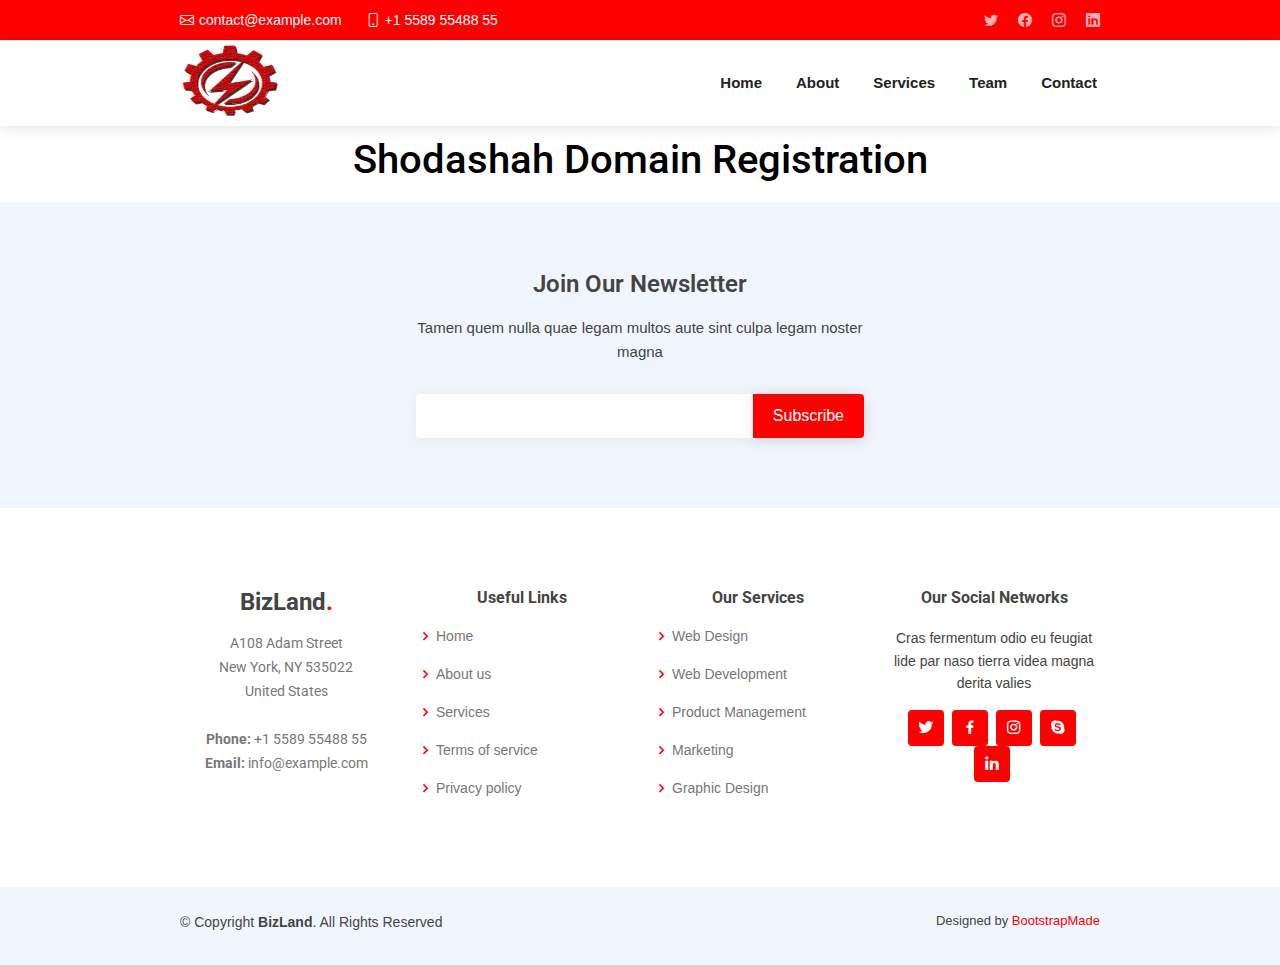
<file: domain registration.html>
<!DOCTYPE html>
<html lang="en">

<head>
  <meta charset="utf-8">
  <meta content="width=device-width, initial-scale=1.0" name="viewport">

  <title>Portfolio Details - BizLand Bootstrap Template</title>
  <meta content="" name="description">
  <meta content="" name="keywords">

  <!-- Favicons -->
  <link href="assets/img/favicon.png" rel="icon">
  <link href="assets/img/apple-touch-icon.png" rel="apple-touch-icon">

  <!-- Google Fonts -->
  <link href="https://fonts.googleapis.com/css?family=Open+Sans:300,300i,400,400i,600,600i,700,700i|Roboto:300,300i,400,400i,500,500i,600,600i,700,700i|Poppins:300,300i,400,400i,500,500i,600,600i,700,700i" rel="stylesheet">

  <!-- Vendor CSS Files -->
  <link href="assets/vendor/aos/aos.css" rel="stylesheet">
  <link href="assets/vendor/bootstrap/css/bootstrap.min.css" rel="stylesheet">
  <link href="assets/vendor/bootstrap-icons/bootstrap-icons.css" rel="stylesheet">
  <link href="assets/vendor/boxicons/css/boxicons.min.css" rel="stylesheet">
  <link href="assets/vendor/glightbox/css/glightbox.min.css" rel="stylesheet">
  <link href="assets/vendor/swiper/swiper-bundle.min.css" rel="stylesheet">

  <!-- Template Main CSS File -->
  <link href="assets/css/style.css" rel="stylesheet">

  <!-- =======================================================
  * Template Name: BizLand
  * Updated: Jul 27 2023 with Bootstrap v5.3.1
  * Template URL: https://bootstrapmade.com/bizland-bootstrap-business-template/
  * Author: BootstrapMade.com
  * License: https://bootstrapmade.com/license/
  ======================================================== -->
</head>

<body>

  <!-- ======= Top Bar ======= -->
  <section id="topbar" class="d-flex align-items-center">
    <div class="container d-flex justify-content-center justify-content-md-between">
      <div class="contact-info d-flex align-items-center">
        <i class="bi bi-envelope d-flex align-items-center"><a href="mailto:contact@example.com">contact@example.com</a></i>
        <i class="bi bi-phone d-flex align-items-center ms-4"><span>+1 5589 55488 55</span></i>
      </div>
      <div class="social-links d-none d-md-flex align-items-center">
        <a href="#" class="twitter"><i class="bi bi-twitter"></i></a>
        <a href="#" class="facebook"><i class="bi bi-facebook"></i></a>
        <a href="#" class="instagram"><i class="bi bi-instagram"></i></a>
        <a href="#" class="linkedin"><i class="bi bi-linkedin"></i></i></a>
      </div>
    </div>
  </section>

  <!-- ======= Header ======= -->
  <header id="header" class="d-flex align-items-center">
    <div class="container d-flex align-items-center justify-content-between">

      <!-- <h1 class="logo"><a href="index.html">BizLand<span>.</span></a></h1> -->
      <!-- Uncomment below if you prefer to use an image logo -->
      <a href="index.html" class="logo"><img src="assets/img/logo.png" alt="" style="width: 100px; "></a>

      <nav id="navbar" class="navbar">
        <ul>
          <li><a class="nav-link scrollto " href="index.html">Home</a></li>
          <li><a class="nav-link scrollto" href="#about">About</a></li>
          <li><a class="nav-link scrollto" href="#services">Services</a></li>
          <!-- <li><a class="nav-link scrollto active" href="#portfolio">Portfolio</a></li> -->
          <li><a class="nav-link scrollto" href="#team">Team</a></li>
          <!-- <li class="dropdown"><a href="#"><span>Drop Down</span> <i class="bi bi-chevron-down"></i></a>
            <ul>
              <li><a href="#">Drop Down 1</a></li>
              <li class="dropdown"><a href="#"><span>Deep Drop Down</span> <i class="bi bi-chevron-right"></i></a>
                <ul>
                  <li><a href="#">Deep Drop Down 1</a></li>
                  <li><a href="#">Deep Drop Down 2</a></li>
                  <li><a href="#">Deep Drop Down 3</a></li>
                  <li><a href="#">Deep Drop Down 4</a></li>
                  <li><a href="#">Deep Drop Down 5</a></li>
                </ul>
              </li>
              <li><a href="#">Drop Down 2</a></li>
              <li><a href="#">Drop Down 3</a></li>
              <li><a href="#">Drop Down 4</a></li>
            </ul>
          </li> -->
          <li><a class="nav-link scrollto" href="#contact">Contact</a></li>
        </ul>
        <i class="bi bi-list mobile-nav-toggle"></i>
      </nav><!-- .navbar -->

    </div>
  </header><!-- End Header -->

  <main id="main" data-aos="fade-up">

    <!DOCTYPE html>
<html lang="en">

<head>
    <meta charset="UTF-8">
    <meta http-equiv="X-UA-Compatible" content="IE=edge">
    <meta name="viewport" content="width=device-width, initial-scale=1.0">
    <title>Shodashah Domain Registration</title>
    <!-- Add your CSS styles and fonts here -->
    <style>
        body {
            font-family: Arial, sans-serif;
            line-height: 1.6;
            margin: 0;
            padding: 0;
        }

        header {
            /* background-color: #ff0000; */
            color: #fff;
            padding: 10px;
            text-align: center;
        }

        .container {
            max-width: 960px;
            margin: 0 auto;
            padding: 20px;
        }

        footer {
            background-color: #333;
            color: #fff;
            text-align: center;
            padding: 10px;
        }
    </style>
</head>

<body>
    <header>
        <h1 style="color: black;">Shodashah Domain Registration</h1>
    </header>
    <!-- <div class="hero">
        <h2>Your Trusted Partner for Domain Registration</h2>
    </div>
    <div class="container">
        <section id="services">
            <h2>Our Services</h2>
            <p>
                At Shodashah, we offer a wide range of domain registration services to suit your business needs. Whether
                you are a small start-up or a large enterprise, we have the perfect domain name for you. Our services
                include: -->
            <!-- </p>
            <ul>
                <li>Domain Name Registration</li>
                <li>Domain Name Transfer</li>
                <li>Domain Name Renewal</li>
                <li>WHOIS Privacy Protection</li>
                <li>DNS Management</li>
            </ul>
        </section>
        <section id="pricing">
            <h2>Pricing</h2>
            <p>
                We offer competitive pricing for all our domain registration services. Check out our pricing plans and
                choose the one that best fits your requirements. With Shodashah, you can register your domain hassle-free
                and at affordable rates.
            </p> -->
            <!-- Add your pricing table here if applicable -->
        <!-- </section>
        <section id="contact"> -->
            <!-- <h2>Contact Us</h2>
            <p>
                Have questions or need assistance? Our friendly support team is here to help. Feel free to reach out to
                us via phone or email, and we'll get back to you as soon as possible.
            </p> -->
            <!-- Add your contact information and form here if applicable -->
        </section>
    </div>

</body>

</html>


  
  <!-- ======= Footer ======= -->
  <footer id="footer">

    <div class="footer-newsletter">
      <div class="container">
        <div class="row justify-content-center">
          <div class="col-lg-6">
            <h4>Join Our Newsletter</h4>
            <p>Tamen quem nulla quae legam multos aute sint culpa legam noster magna</p>
            <form action="" method="post">
              <input type="email" name="email"><input type="submit" value="Subscribe">
            </form>
          </div>
        </div>
      </div>
    </div>

    <div class="footer-top">
      <div class="container">
        <div class="row">

          <div class="col-lg-3 col-md-6 footer-contact">
            <h3>BizLand<span>.</span></h3>
            <p>
              A108 Adam Street <br>
              New York, NY 535022<br>
              United States <br><br>
              <strong>Phone:</strong> +1 5589 55488 55<br>
              <strong>Email:</strong> info@example.com<br>
            </p>
          </div>

          <div class="col-lg-3 col-md-6 footer-links">
            <h4>Useful Links</h4>
            <ul>
              <li><i class="bx bx-chevron-right"></i> <a href="#">Home</a></li>
              <li><i class="bx bx-chevron-right"></i> <a href="#">About us</a></li>
              <li><i class="bx bx-chevron-right"></i> <a href="#">Services</a></li>
              <li><i class="bx bx-chevron-right"></i> <a href="#">Terms of service</a></li>
              <li><i class="bx bx-chevron-right"></i> <a href="#">Privacy policy</a></li>
            </ul>
          </div>

          <div class="col-lg-3 col-md-6 footer-links">
            <h4>Our Services</h4>
            <ul>
              <li><i class="bx bx-chevron-right"></i> <a href="#">Web Design</a></li>
              <li><i class="bx bx-chevron-right"></i> <a href="#">Web Development</a></li>
              <li><i class="bx bx-chevron-right"></i> <a href="#">Product Management</a></li>
              <li><i class="bx bx-chevron-right"></i> <a href="#">Marketing</a></li>
              <li><i class="bx bx-chevron-right"></i> <a href="#">Graphic Design</a></li>
            </ul>
          </div>

          <div class="col-lg-3 col-md-6 footer-links">
            <h4>Our Social Networks</h4>
            <p>Cras fermentum odio eu feugiat lide par naso tierra videa magna derita valies</p>
            <div class="social-links mt-3">
              <a href="#" class="twitter"><i class="bx bxl-twitter"></i></a>
              <a href="#" class="facebook"><i class="bx bxl-facebook"></i></a>
              <a href="#" class="instagram"><i class="bx bxl-instagram"></i></a>
              <a href="#" class="google-plus"><i class="bx bxl-skype"></i></a>
              <a href="#" class="linkedin"><i class="bx bxl-linkedin"></i></a>
            </div>
          </div>

        </div>
      </div>
    </div>

    <div class="container py-4">
      <div class="copyright">
        &copy; Copyright <strong><span>BizLand</span></strong>. All Rights Reserved
      </div>
      <div class="credits">
        <!-- All the links in the footer should remain intact. -->
        <!-- You can delete the links only if you purchased the pro version. -->
        <!-- Licensing information: https://bootstrapmade.com/license/ -->
        <!-- Purchase the pro version with working PHP/AJAX contact form: https://bootstrapmade.com/bizland-bootstrap-business-template/ -->
        Designed by <a href="https://bootstrapmade.com/">BootstrapMade</a>
      </div>
    </div>
  </footer><!-- End Footer -->

  <div id="preloader"></div>
  <a href="#" class="back-to-top d-flex align-items-center justify-content-center"><i class="bi bi-arrow-up-short"></i></a>

  <!-- Vendor JS Files -->
  <script src="assets/vendor/purecounter/purecounter_vanilla.js"></script>
  <script src="assets/vendor/aos/aos.js"></script>
  <script src="assets/vendor/bootstrap/js/bootstrap.bundle.min.js"></script>
  <script src="assets/vendor/glightbox/js/glightbox.min.js"></script>
  <script src="assets/vendor/isotope-layout/isotope.pkgd.min.js"></script>
  <script src="assets/vendor/swiper/swiper-bundle.min.js"></script>
  <script src="assets/vendor/waypoints/noframework.waypoints.js"></script>
  <script src="assets/vendor/php-email-form/validate.js"></script>

  <!-- Template Main JS File -->
  <script src="assets/js/main.js"></script>

</body>

</html>
</file>
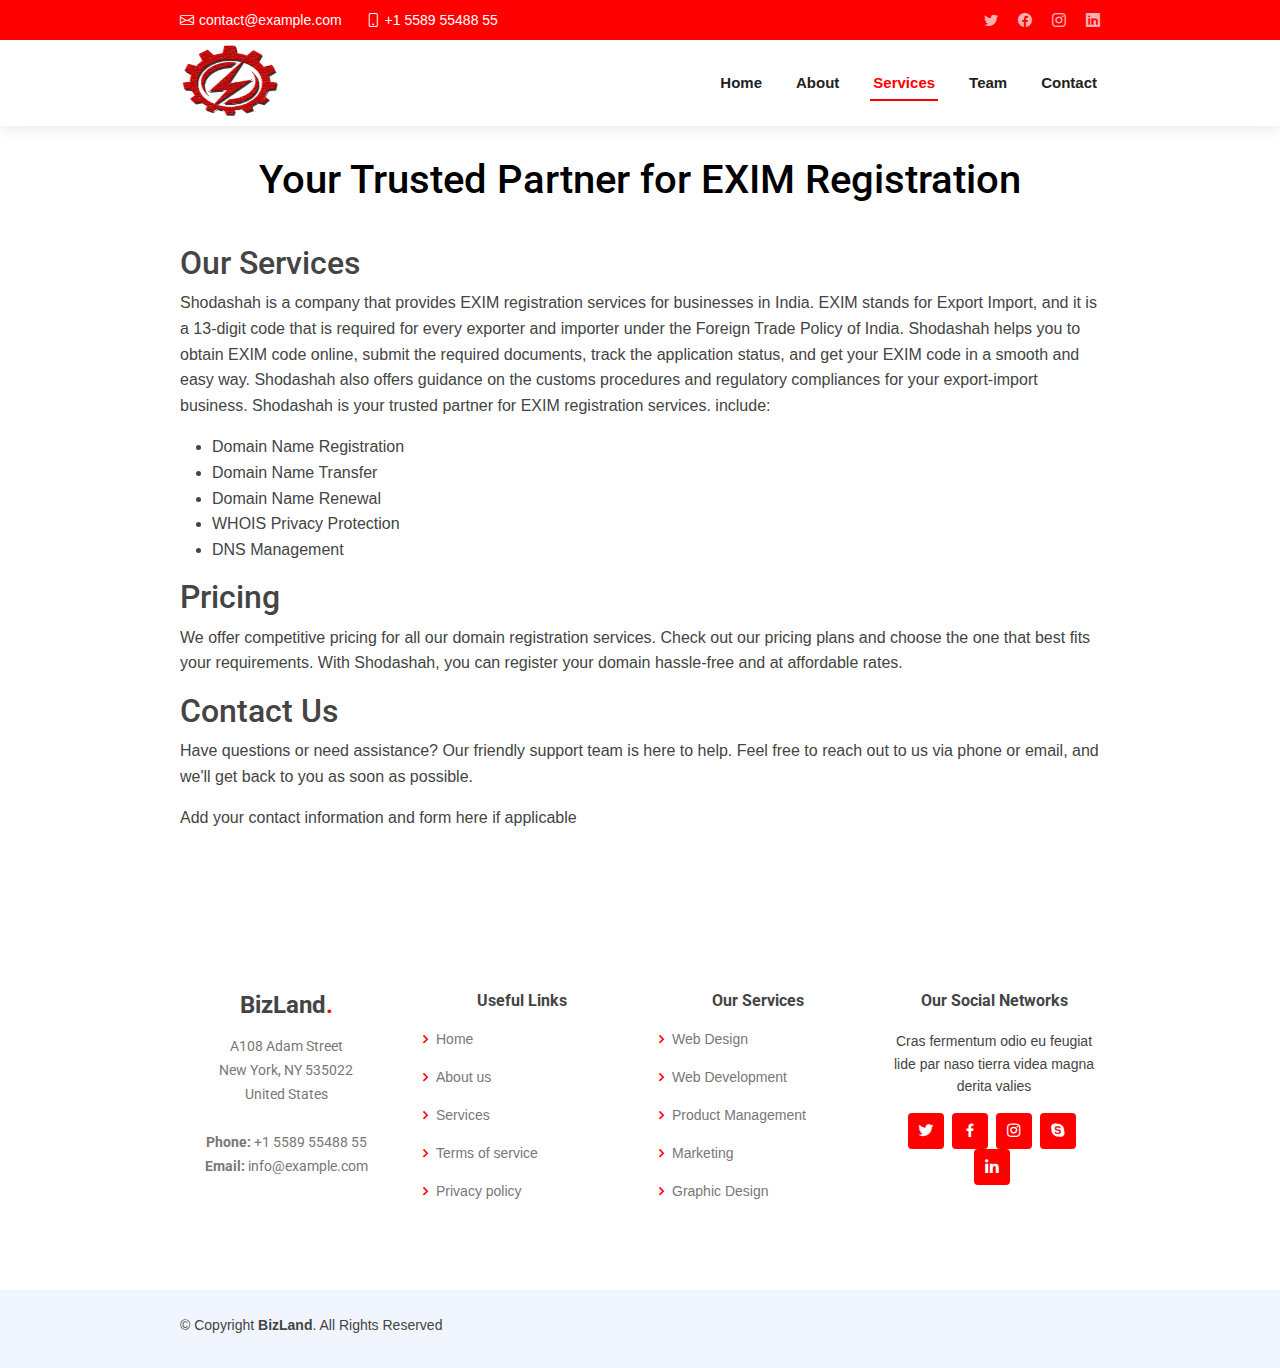
<file: EXIM.html>
<!DOCTYPE html>
<html lang="en">

<head>
  <meta charset="utf-8">
  <meta content="width=device-width, initial-scale=1.0" name="viewport">

  <title>Portfolio Details - BizLand Bootstrap Template</title>
  <meta content="" name="description">
  <meta content="" name="keywords">

  <!-- Favicons -->
  <link href="assets/img/favicon.png" rel="icon">
  <link href="assets/img/apple-touch-icon.png" rel="apple-touch-icon">

  <!-- Google Fonts -->
  <link href="https://fonts.googleapis.com/css?family=Open+Sans:300,300i,400,400i,600,600i,700,700i|Roboto:300,300i,400,400i,500,500i,600,600i,700,700i|Poppins:300,300i,400,400i,500,500i,600,600i,700,700i" rel="stylesheet">

  <!-- Vendor CSS Files -->
  <link href="assets/vendor/aos/aos.css" rel="stylesheet">
  <link href="assets/vendor/bootstrap/css/bootstrap.min.css" rel="stylesheet">
  <link href="assets/vendor/bootstrap-icons/bootstrap-icons.css" rel="stylesheet">
  <link href="assets/vendor/boxicons/css/boxicons.min.css" rel="stylesheet">
  <link href="assets/vendor/glightbox/css/glightbox.min.css" rel="stylesheet">
  <link href="assets/vendor/swiper/swiper-bundle.min.css" rel="stylesheet">

  <!-- Template Main CSS File -->
  <link href="assets/css/style.css" rel="stylesheet">

  <!-- =======================================================
  * Template Name: BizLand
  * Updated: Jul 27 2023 with Bootstrap v5.3.1
  * Template URL: https://bootstrapmade.com/bizland-bootstrap-business-template/
  * Author: BootstrapMade.com
  * License: https://bootstrapmade.com/license/
  ======================================================== -->
</head>

<body>

  <!-- ======= Top Bar ======= -->
  <section id="topbar" class="d-flex align-items-center">
    <div class="container d-flex justify-content-center justify-content-md-between">
      <div class="contact-info d-flex align-items-center">
        <i class="bi bi-envelope d-flex align-items-center"><a href="mailto:contact@example.com">contact@example.com</a></i>
        <i class="bi bi-phone d-flex align-items-center ms-4"><span>+1 5589 55488 55</span></i>
      </div>
      <div class="social-links d-none d-md-flex align-items-center">
        <a href="#" class="twitter"><i class="bi bi-twitter"></i></a>
        <a href="#" class="facebook"><i class="bi bi-facebook"></i></a>
        <a href="#" class="instagram"><i class="bi bi-instagram"></i></a>
        <a href="#" class="linkedin"><i class="bi bi-linkedin"></i></i></a>
      </div>
    </div>
  </section>

  <!-- ======= Header ======= -->
  <header id="header" class="d-flex align-items-center">
    <div class="container d-flex align-items-center justify-content-between">

      <!-- <h1 class="logo"><a href="index.html">BizLand<span>.</span></a></h1> -->
      <!-- Uncomment below if you prefer to use an image logo -->
      <a href="index.html" class="logo"><img src="assets/img/logo.png" alt="" style="width: 100px; "></a>

      <nav id="navbar" class="navbar">
        <ul>
          <li><a class="nav-link scrollto " href="index.html">Home</a></li>
          <li><a class="nav-link scrollto" href="#about">About</a></li>
          <li><a class="nav-link scrollto" href="#services">Services</a></li>
          <!-- <li><a class="nav-link scrollto active" href="#portfolio">Portfolio</a></li> -->
          <li><a class="nav-link scrollto" href="#team">Team</a></li>
          <!-- <li class="dropdown"><a href="#"><span>Drop Down</span> <i class="bi bi-chevron-down"></i></a>
            <ul>
              <li><a href="#">Drop Down 1</a></li>
              <li class="dropdown"><a href="#"><span>Deep Drop Down</span> <i class="bi bi-chevron-right"></i></a>
                <ul>
                  <li><a href="#">Deep Drop Down 1</a></li>
                  <li><a href="#">Deep Drop Down 2</a></li>
                  <li><a href="#">Deep Drop Down 3</a></li>
                  <li><a href="#">Deep Drop Down 4</a></li>
                  <li><a href="#">Deep Drop Down 5</a></li>
                </ul>
              </li>
              <li><a href="#">Drop Down 2</a></li>
              <li><a href="#">Drop Down 3</a></li>
              <li><a href="#">Drop Down 4</a></li>
            </ul>
          </li> -->
          <li><a class="nav-link scrollto" href="#contact">Contact</a></li>
        </ul>
        <i class="bi bi-list mobile-nav-toggle"></i>
      </nav><!-- .navbar -->

    </div>
  </header><!-- End Header -->

  <main id="main" data-aos="fade-up">

    <!DOCTYPE html>
<html lang="en">

<head>
    <meta charset="UTF-8">
    <meta http-equiv="X-UA-Compatible" content="IE=edge">
    <meta name="viewport" content="width=device-width, initial-scale=1.0">
    <title>Shodashah Domain Registration</title>
    <!-- Add your CSS styles and fonts here -->
    <style>
        body {
            font-family: Arial, sans-serif;
            line-height: 1.6;
            margin: 0;
            padding: 0;
        }

        header {
            /* background-color: #ff0000; */
            color: #fff;
            padding: 10px;
            text-align: center;
        }

        .container {
            max-width: 960px;
            margin: 0 auto;
            padding: 20px;
        }

        footer {
            background-color: #333;
            color: #fff;
            text-align: center;
            padding: 10px;
        }
    </style>
</head>

<body>
    <header>
        <h1 style="color: black; margin-bottom: -50px; margin-top: 20px;">Your Trusted Partner for EXIM
          Registration</h1>
    </header>
     <!-- <div class="hero" , style="margin-left: 345px; margin-bottom: -50px;">
        <h2>Your Trusted Partner for Domain Registration</h2>
    </div> -->
    <div class="container">
        <section id="services">
            <h2>Our Services</h2>
            <p>
              Shodashah is a company that provides EXIM registration services for businesses in India. EXIM stands for Export Import, and it is a 13-digit code that is required for every exporter and importer under the Foreign Trade Policy of India. Shodashah helps you to obtain EXIM code online, submit the required documents, track the application status, and get your EXIM code in a smooth and easy way. Shodashah also offers guidance on the customs procedures and regulatory compliances for your export-import business. Shodashah is your trusted partner for EXIM registration services.

                include:
            </p>
            <ul>
                <li>Domain Name Registration</li> 
                <li>Domain Name Transfer</li>
                <li>Domain Name Renewal</li>
                <li>WHOIS Privacy Protection</li>
                <li>DNS Management</li>
            </ul>
        
            <h2>Pricing</h2>
            <p>
                We offer competitive pricing for all our domain registration services. Check out our pricing plans and
                choose the one that best fits your requirements. With Shodashah, you can register your domain hassle-free
                and at affordable rates.
            </p> 
          
      <p></p>
            <h2>Contact Us</h2>
            <p>
                Have questions or need assistance? Our friendly support team is here to help. Feel free to reach out to
                us via phone or email, and we'll get back to you as soon as possible.
            </p> 
             Add your contact information and form here if applicable   
        </section>
    </div>

</body>

</html>


  
  <!-- ======= Footer ======= -->
  <footer id="footer">

    <!-- <div class="footer-newsletter">
      <div class="container">
        <div class="row justify-content-center">
          <div class="col-lg-6">
            <h4>Join Our Newsletter</h4>
            <p>Tamen quem nulla quae legam multos aute sint culpa legam noster magna</p>
            <form action="" method="post">
              <input type="email" name="email"><input type="submit" value="Subscribe">
            </form>
          </div>
        </div>
      </div>
    </div> -->

    <div class="footer-top">
      <div class="container">
        <div class="row">

          <div class="col-lg-3 col-md-6 footer-contact">
            <h3>BizLand<span>.</span></h3>
            <p>
              A108 Adam Street <br>
              New York, NY 535022<br>
              United States <br><br>
              <strong>Phone:</strong> +1 5589 55488 55<br>
              <strong>Email:</strong> info@example.com<br>
            </p>
          </div>

          <div class="col-lg-3 col-md-6 footer-links">
            <h4>Useful Links</h4>
            <ul>
              <li><i class="bx bx-chevron-right"></i> <a href="#">Home</a></li>
              <li><i class="bx bx-chevron-right"></i> <a href="#">About us</a></li>
              <li><i class="bx bx-chevron-right"></i> <a href="#">Services</a></li>
              <li><i class="bx bx-chevron-right"></i> <a href="#">Terms of service</a></li>
              <li><i class="bx bx-chevron-right"></i> <a href="#">Privacy policy</a></li>
            </ul>
          </div>

          <div class="col-lg-3 col-md-6 footer-links">
            <h4>Our Services</h4>
            <ul>
              <li><i class="bx bx-chevron-right"></i> <a href="#">Web Design</a></li>
              <li><i class="bx bx-chevron-right"></i> <a href="#">Web Development</a></li>
              <li><i class="bx bx-chevron-right"></i> <a href="#">Product Management</a></li>
              <li><i class="bx bx-chevron-right"></i> <a href="#">Marketing</a></li>
              <li><i class="bx bx-chevron-right"></i> <a href="#">Graphic Design</a></li>
            </ul>
          </div>

          <div class="col-lg-3 col-md-6 footer-links">
            <h4>Our Social Networks</h4>
            <p>Cras fermentum odio eu feugiat lide par naso tierra videa magna derita valies</p>
            <div class="social-links mt-3">
              <a href="#" class="twitter"><i class="bx bxl-twitter"></i></a>
              <a href="#" class="facebook"><i class="bx bxl-facebook"></i></a>
              <a href="#" class="instagram"><i class="bx bxl-instagram"></i></a>
              <a href="#" class="google-plus"><i class="bx bxl-skype"></i></a>
              <a href="#" class="linkedin"><i class="bx bxl-linkedin"></i></a>
            </div>
          </div>

        </div>
      </div>
    </div>

    <div class="container py-4">
      <div class="copyright">
        &copy; Copyright <strong><span>BizLand</span></strong>. All Rights Reserved
      </div>
      <div class="credits">
        <!-- All the links in the footer should remain intact. -->
        <!-- You can delete the links only if you purchased the pro version. -->
        <!-- Licensing information: https://bootstrapmade.com/license/ -->
        <!-- Purchase the pro version with working PHP/AJAX contact form: https://bootstrapmade.com/bizland-bootstrap-business-template/ -->
        <!-- Designed by <a href="https://bootstrapmade.com/">BootstrapMade</a>
      </div>
    </div>
  </footer> -->
  <!-- End Footer -->

  <div id="preloader"></div>
  <a href="#" class="back-to-top d-flex align-items-center justify-content-center"><i class="bi bi-arrow-up-short"></i></a>

  <!-- Vendor JS Files -->
  <script src="assets/vendor/purecounter/purecounter_vanilla.js"></script>
  <script src="assets/vendor/aos/aos.js"></script>
  <script src="assets/vendor/bootstrap/js/bootstrap.bundle.min.js"></script>
  <script src="assets/vendor/glightbox/js/glightbox.min.js"></script>
  <script src="assets/vendor/isotope-layout/isotope.pkgd.min.js"></script>
  <script src="assets/vendor/swiper/swiper-bundle.min.js"></script>
  <script src="assets/vendor/waypoints/noframework.waypoints.js"></script>
  <script src="assets/vendor/php-email-form/validate.js"></script>

  <!-- Template Main JS File -->
  <script src="assets/js/main.js"></script>

</body>

</html>
</file>
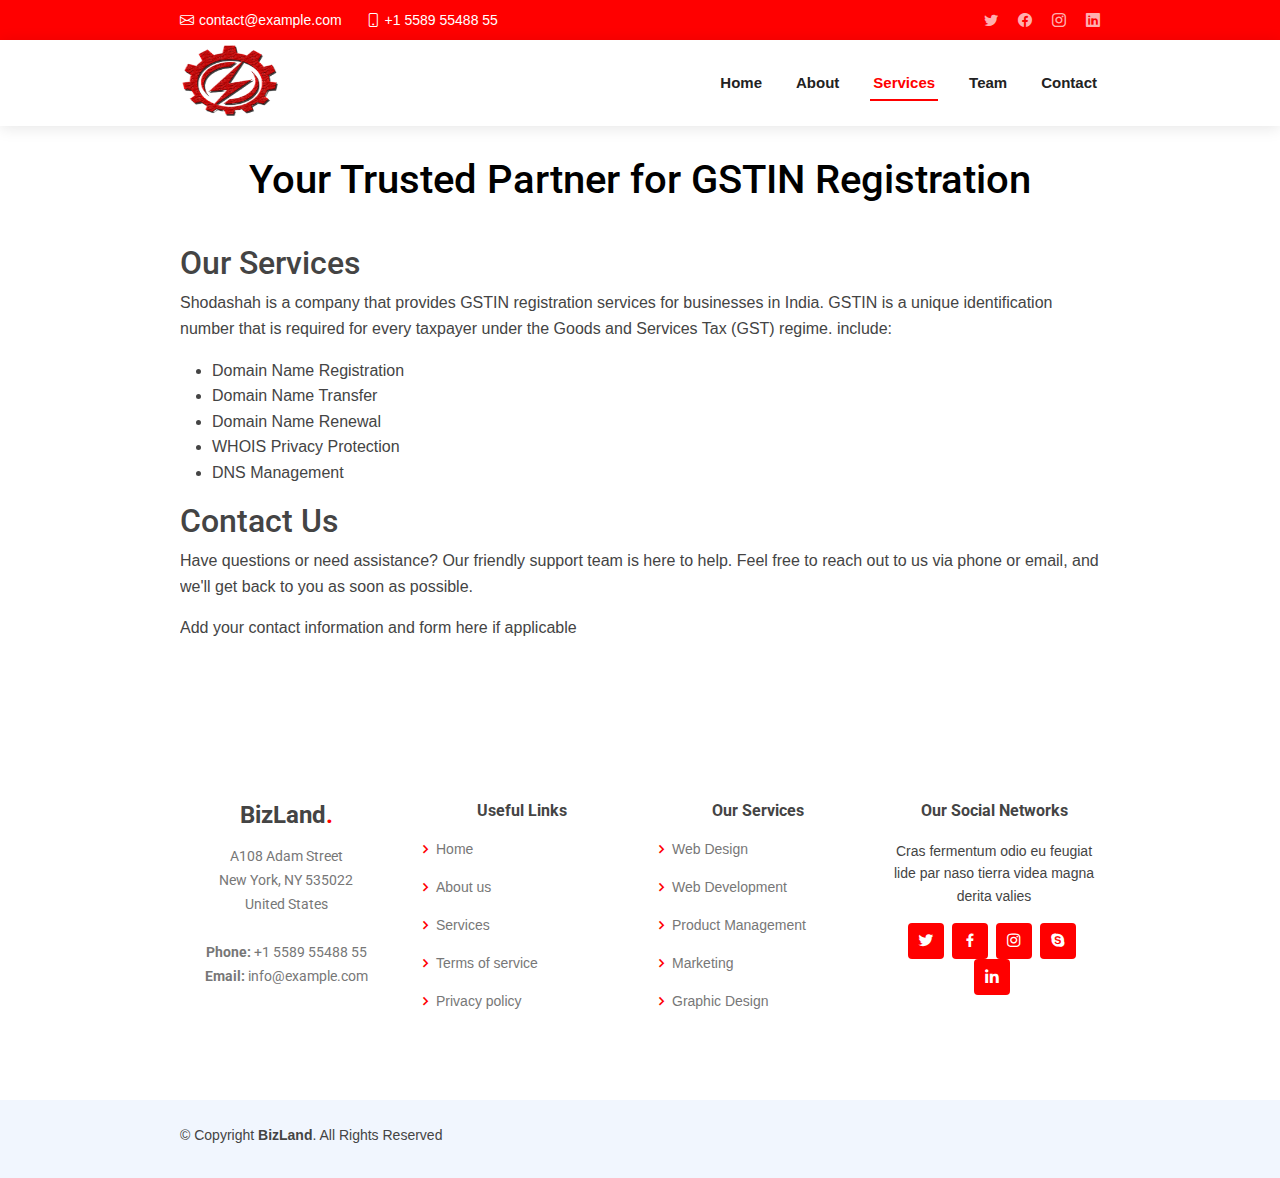
<file: GSTIN registration.html>
<!DOCTYPE html>
<html lang="en">

<head>
  <meta charset="utf-8">
  <meta content="width=device-width, initial-scale=1.0" name="viewport">

  <title>Portfolio Details - BizLand Bootstrap Template</title>
  <meta content="" name="description">
  <meta content="" name="keywords">

  <!-- Favicons -->
  <link href="assets/img/favicon.png" rel="icon">
  <link href="assets/img/apple-touch-icon.png" rel="apple-touch-icon">

  <!-- Google Fonts -->
  <link href="https://fonts.googleapis.com/css?family=Open+Sans:300,300i,400,400i,600,600i,700,700i|Roboto:300,300i,400,400i,500,500i,600,600i,700,700i|Poppins:300,300i,400,400i,500,500i,600,600i,700,700i" rel="stylesheet">

  <!-- Vendor CSS Files -->
  <link href="assets/vendor/aos/aos.css" rel="stylesheet">
  <link href="assets/vendor/bootstrap/css/bootstrap.min.css" rel="stylesheet">
  <link href="assets/vendor/bootstrap-icons/bootstrap-icons.css" rel="stylesheet">
  <link href="assets/vendor/boxicons/css/boxicons.min.css" rel="stylesheet">
  <link href="assets/vendor/glightbox/css/glightbox.min.css" rel="stylesheet">
  <link href="assets/vendor/swiper/swiper-bundle.min.css" rel="stylesheet">

  <!-- Template Main CSS File -->
  <link href="assets/css/style.css" rel="stylesheet">

  <!-- =======================================================
  * Template Name: BizLand
  * Updated: Jul 27 2023 with Bootstrap v5.3.1
  * Template URL: https://bootstrapmade.com/bizland-bootstrap-business-template/
  * Author: BootstrapMade.com
  * License: https://bootstrapmade.com/license/
  ======================================================== -->
</head>

<body>

  <!-- ======= Top Bar ======= -->
  <section id="topbar" class="d-flex align-items-center">
    <div class="container d-flex justify-content-center justify-content-md-between">
      <div class="contact-info d-flex align-items-center">
        <i class="bi bi-envelope d-flex align-items-center"><a href="mailto:contact@example.com">contact@example.com</a></i>
        <i class="bi bi-phone d-flex align-items-center ms-4"><span>+1 5589 55488 55</span></i>
      </div>
      <div class="social-links d-none d-md-flex align-items-center">
        <a href="#" class="twitter"><i class="bi bi-twitter"></i></a>
        <a href="#" class="facebook"><i class="bi bi-facebook"></i></a>
        <a href="#" class="instagram"><i class="bi bi-instagram"></i></a>
        <a href="#" class="linkedin"><i class="bi bi-linkedin"></i></i></a>
      </div>
    </div>
  </section>

  <!-- ======= Header ======= -->
  <header id="header" class="d-flex align-items-center">
    <div class="container d-flex align-items-center justify-content-between">

      <!-- <h1 class="logo"><a href="index.html">BizLand<span>.</span></a></h1> -->
      <!-- Uncomment below if you prefer to use an image logo -->
      <a href="index.html" class="logo"><img src="assets/img/logo.png" alt="" style="width: 100px; "></a>

      <nav id="navbar" class="navbar">
        <ul>
          <li><a class="nav-link scrollto " href="index.html">Home</a></li>
          <li><a class="nav-link scrollto" href="#about">About</a></li>
          <li><a class="nav-link scrollto" href="#services">Services</a></li>
          <!-- <li><a class="nav-link scrollto active" href="#portfolio">Portfolio</a></li> -->
          <li><a class="nav-link scrollto" href="#team">Team</a></li>
          <!-- <li class="dropdown"><a href="#"><span>Drop Down</span> <i class="bi bi-chevron-down"></i></a>
            <ul>
              <li><a href="#">Drop Down 1</a></li>
              <li class="dropdown"><a href="#"><span>Deep Drop Down</span> <i class="bi bi-chevron-right"></i></a>
                <ul>
                  <li><a href="#">Deep Drop Down 1</a></li>
                  <li><a href="#">Deep Drop Down 2</a></li>
                  <li><a href="#">Deep Drop Down 3</a></li>
                  <li><a href="#">Deep Drop Down 4</a></li>
                  <li><a href="#">Deep Drop Down 5</a></li>
                </ul>
              </li>
              <li><a href="#">Drop Down 2</a></li>
              <li><a href="#">Drop Down 3</a></li>
              <li><a href="#">Drop Down 4</a></li>
            </ul>
          </li> -->
          <li><a class="nav-link scrollto" href="#contact">Contact</a></li>
        </ul>
        <i class="bi bi-list mobile-nav-toggle"></i>
      </nav><!-- .navbar -->

    </div>
  </header><!-- End Header -->

  <main id="main" data-aos="fade-up">

    <!DOCTYPE html>
<html lang="en">

<head>
    <meta charset="UTF-8">
    <meta http-equiv="X-UA-Compatible" content="IE=edge">
    <meta name="viewport" content="width=device-width, initial-scale=1.0">
    <title>Shodashah Domain Registration</title>
    <!-- Add your CSS styles and fonts here -->
    <style>
        body {
            font-family: Arial, sans-serif;
            line-height: 1.6;
            margin: 0;
            padding: 0;
        }

        header {
            /* background-color: #ff0000; */
            color: #fff;
            padding: 10px;
            text-align: center;
        }

        .container {
            max-width: 960px;
            margin: 0 auto;
            padding: 20px;
        }

        footer {
            background-color: #333;
            color: #fff;
            text-align: center;
            padding: 10px;
        }
    </style>
</head>

<body>
    <header>
        <h1 style="color: black; margin-bottom: -50px; margin-top: 20px;">Your Trusted Partner for GSTIN Registration</h1>
    </header>
     <!-- <div class="hero" , style="margin-left: 345px; margin-bottom: -50px;">
        <h2>Your Trusted Partner for Domain Registration</h2>
    </div> -->
    <div class="container">
        <section id="services">
            <h2>Our Services</h2>
            <p>
              Shodashah is a company that provides GSTIN registration services for businesses in India. GSTIN is a unique identification number that is required for every taxpayer under the Goods and Services Tax (GST) regime.
                include:
            </p>
            <ul>
                <li>Domain Name Registration</li> 
                <li>Domain Name Transfer</li>
                <li>Domain Name Renewal</li>
                <li>WHOIS Privacy Protection</li>
                <li>DNS Management</li>
            </ul>
        
            <!-- <h2>Pricing</h2>
            <p>
                We offer competitive pricing for all our domain registration services. Check out our pricing plans and
                choose the one that best fits your requirements. With Shodashah, you can register your domain hassle-free
                and at affordable rates.
            </p>  -->
          
      <p></p>
            <h2>Contact Us</h2>
            <p>
                Have questions or need assistance? Our friendly support team is here to help. Feel free to reach out to
                us via phone or email, and we'll get back to you as soon as possible.
            </p> 
             Add your contact information and form here if applicable   
        </section>
    </div>

</body>

</html>


  
  <!-- ======= Footer ======= -->
  <footer id="footer">

    <!-- <div class="footer-newsletter">
      <div class="container">
        <div class="row justify-content-center">
          <div class="col-lg-6">
            <h4>Join Our Newsletter</h4>
            <p>Tamen quem nulla quae legam multos aute sint culpa legam noster magna</p>
            <form action="" method="post">
              <input type="email" name="email"><input type="submit" value="Subscribe">
            </form>
          </div>
        </div>
      </div>
    </div> -->

    <div class="footer-top">
      <div class="container">
        <div class="row">

          <div class="col-lg-3 col-md-6 footer-contact">
            <h3>BizLand<span>.</span></h3>
            <p>
              A108 Adam Street <br>
              New York, NY 535022<br>
              United States <br><br>
              <strong>Phone:</strong> +1 5589 55488 55<br>
              <strong>Email:</strong> info@example.com<br>
            </p>
          </div>

          <div class="col-lg-3 col-md-6 footer-links">
            <h4>Useful Links</h4>
            <ul>
              <li><i class="bx bx-chevron-right"></i> <a href="#">Home</a></li>
              <li><i class="bx bx-chevron-right"></i> <a href="#">About us</a></li>
              <li><i class="bx bx-chevron-right"></i> <a href="#">Services</a></li>
              <li><i class="bx bx-chevron-right"></i> <a href="#">Terms of service</a></li>
              <li><i class="bx bx-chevron-right"></i> <a href="#">Privacy policy</a></li>
            </ul>
          </div>

          <div class="col-lg-3 col-md-6 footer-links">
            <h4>Our Services</h4>
            <ul>
              <li><i class="bx bx-chevron-right"></i> <a href="#">Web Design</a></li>
              <li><i class="bx bx-chevron-right"></i> <a href="#">Web Development</a></li>
              <li><i class="bx bx-chevron-right"></i> <a href="#">Product Management</a></li>
              <li><i class="bx bx-chevron-right"></i> <a href="#">Marketing</a></li>
              <li><i class="bx bx-chevron-right"></i> <a href="#">Graphic Design</a></li>
            </ul>
          </div>

          <div class="col-lg-3 col-md-6 footer-links">
            <h4>Our Social Networks</h4>
            <p>Cras fermentum odio eu feugiat lide par naso tierra videa magna derita valies</p>
            <div class="social-links mt-3">
              <a href="#" class="twitter"><i class="bx bxl-twitter"></i></a>
              <a href="#" class="facebook"><i class="bx bxl-facebook"></i></a>
              <a href="#" class="instagram"><i class="bx bxl-instagram"></i></a>
              <a href="#" class="google-plus"><i class="bx bxl-skype"></i></a>
              <a href="#" class="linkedin"><i class="bx bxl-linkedin"></i></a>
            </div>
          </div>

        </div>
      </div>
    </div>

    <div class="container py-4">
      <div class="copyright">
        &copy; Copyright <strong><span>BizLand</span></strong>. All Rights Reserved
      </div>
      <div class="credits">
        <!-- All the links in the footer should remain intact. -->
        <!-- You can delete the links only if you purchased the pro version. -->
        <!-- Licensing information: https://bootstrapmade.com/license/ -->
        <!-- Purchase the pro version with working PHP/AJAX contact form: https://bootstrapmade.com/bizland-bootstrap-business-template/ -->
        <!-- Designed by <a href="https://bootstrapmade.com/">BootstrapMade</a>
      </div>
    </div>
  </footer> -->
  <!-- End Footer -->

  <div id="preloader"></div>
  <a href="#" class="back-to-top d-flex align-items-center justify-content-center"><i class="bi bi-arrow-up-short"></i></a>

  <!-- Vendor JS Files -->
  <script src="assets/vendor/purecounter/purecounter_vanilla.js"></script>
  <script src="assets/vendor/aos/aos.js"></script>
  <script src="assets/vendor/bootstrap/js/bootstrap.bundle.min.js"></script>
  <script src="assets/vendor/glightbox/js/glightbox.min.js"></script>
  <script src="assets/vendor/isotope-layout/isotope.pkgd.min.js"></script>
  <script src="assets/vendor/swiper/swiper-bundle.min.js"></script>
  <script src="assets/vendor/waypoints/noframework.waypoints.js"></script>
  <script src="assets/vendor/php-email-form/validate.js"></script>

  <!-- Template Main JS File -->
  <script src="assets/js/main.js"></script>

</body>

</html>
</file>
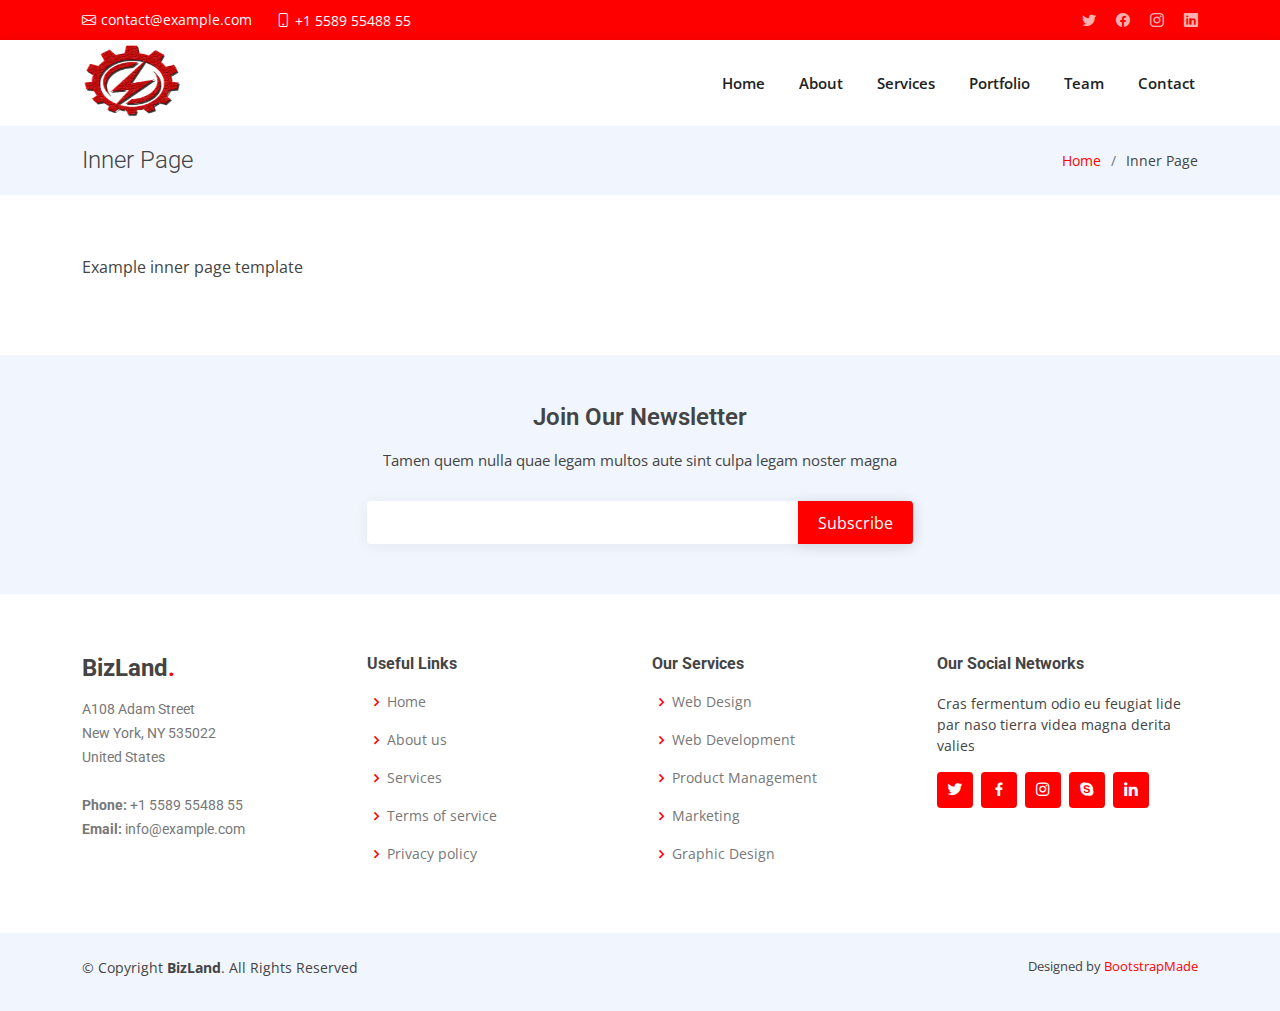
<file: inner-page.html>
<!DOCTYPE html>
<html lang="en">

<head>
  <meta charset="utf-8">
  <meta content="width=device-width, initial-scale=1.0" name="viewport">

  <title>Inner Page - BizLand Bootstrap Template</title>
  <meta content="" name="description">
  <meta content="" name="keywords">

  <!-- Favicons -->
  <link href="assets/img/favicon.png" rel="icon">
  <link href="assets/img/apple-touch-icon.png" rel="apple-touch-icon">

  <!-- Google Fonts -->
  <link href="https://fonts.googleapis.com/css?family=Open+Sans:300,300i,400,400i,600,600i,700,700i|Roboto:300,300i,400,400i,500,500i,600,600i,700,700i|Poppins:300,300i,400,400i,500,500i,600,600i,700,700i" rel="stylesheet">

  <!-- Vendor CSS Files -->
  <link href="assets/vendor/aos/aos.css" rel="stylesheet">
  <link href="assets/vendor/bootstrap/css/bootstrap.min.css" rel="stylesheet">
  <link href="assets/vendor/bootstrap-icons/bootstrap-icons.css" rel="stylesheet">
  <link href="assets/vendor/boxicons/css/boxicons.min.css" rel="stylesheet">
  <link href="assets/vendor/glightbox/css/glightbox.min.css" rel="stylesheet">
  <link href="assets/vendor/swiper/swiper-bundle.min.css" rel="stylesheet">

  <!-- Template Main CSS File -->
  <link href="assets/css/style.css" rel="stylesheet">

  <!-- =======================================================
  * Template Name: BizLand
  * Updated: Jul 27 2023 with Bootstrap v5.3.1
  * Template URL: https://bootstrapmade.com/bizland-bootstrap-business-template/
  * Author: BootstrapMade.com
  * License: https://bootstrapmade.com/license/
  ======================================================== -->
</head>

<body>

  <!-- ======= Top Bar ======= -->
  <section id="topbar" class="d-flex align-items-center">
    <div class="container d-flex justify-content-center justify-content-md-between">
      <div class="contact-info d-flex align-items-center">
        <i class="bi bi-envelope d-flex align-items-center"><a href="mailto:contact@example.com">contact@example.com</a></i>
        <i class="bi bi-phone d-flex align-items-center ms-4"><span>+1 5589 55488 55</span></i>
      </div>
      <div class="social-links d-none d-md-flex align-items-center">
        <a href="#" class="twitter"><i class="bi bi-twitter"></i></a>
        <a href="#" class="facebook"><i class="bi bi-facebook"></i></a>
        <a href="#" class="instagram"><i class="bi bi-instagram"></i></a>
        <a href="#" class="linkedin"><i class="bi bi-linkedin"></i></i></a>
      </div>
    </div>
  </section>

  <!-- ======= Header ======= -->
  <header id="header" class="d-flex align-items-center">
    <div class="container d-flex align-items-center justify-content-between">

      <!-- <h1 class="logo"><a href="index.html">BizLand<span>.</span></a></h1> -->
      <!-- Uncomment below if you prefer to use an image logo -->
      <a href="index.html" class="logo"><img src="assets/img/logo.png" alt="" style="width: 100px; "></a>

      <nav id="navbar" class="navbar">
        <ul>
          <li><a class="nav-link scrollto " href="#hero">Home</a></li>
          <li><a class="nav-link scrollto" href="#about">About</a></li>
          <li><a class="nav-link scrollto" href="#services">Services</a></li>
          <li><a class="nav-link scrollto " href="#portfolio">Portfolio</a></li>
          <li><a class="nav-link scrollto" href="#team">Team</a></li>
          <!-- <li class="dropdown"><a href="#"><span>Drop Down</span> <i class="bi bi-chevron-down"></i></a>
            <ul>
              <li><a href="#">Drop Down 1</a></li>
              <li class="dropdown"><a href="#"><span>Deep Drop Down</span> <i class="bi bi-chevron-right"></i></a>
                <ul>
                  <li><a href="#">Deep Drop Down 1</a></li>
                  <li><a href="#">Deep Drop Down 2</a></li>
                  <li><a href="#">Deep Drop Down 3</a></li>
                  <li><a href="#">Deep Drop Down 4</a></li>
                  <li><a href="#">Deep Drop Down 5</a></li>
                </ul>
              </li>
              <li><a href="#">Drop Down 2</a></li>
              <li><a href="#">Drop Down 3</a></li>
              <li><a href="#">Drop Down 4</a></li>
            </ul>
          </li> -->
          <li><a class="nav-link scrollto" href="#contact">Contact</a></li>
        </ul>
        <i class="bi bi-list mobile-nav-toggle"></i>
      </nav><!-- .navbar -->

    </div>
  </header><!-- End Header -->

  <main id="main" data-aos="fade-up">

    <!-- ======= Breadcrumbs ======= -->
    <section class="breadcrumbs">
      <div class="container">

        <div class="d-flex justify-content-between align-items-center">
          <h2>Inner Page</h2>
          <ol>
            <li><a href="index.html">Home</a></li>
            <li>Inner Page</li>
          </ol>
        </div>

      </div>
    </section><!-- End Breadcrumbs -->

    <section class="inner-page">
      <div class="container">
        <p>
          Example inner page template
        </p>
      </div>
    </section>

  </main><!-- End #main -->

  <!-- ======= Footer ======= -->
  <footer id="footer">

    <div class="footer-newsletter">
      <div class="container">
        <div class="row justify-content-center">
          <div class="col-lg-6">
            <h4>Join Our Newsletter</h4>
            <p>Tamen quem nulla quae legam multos aute sint culpa legam noster magna</p>
            <form action="" method="post">
              <input type="email" name="email"><input type="submit" value="Subscribe">
            </form>
          </div>
        </div>
      </div>
    </div>

    <div class="footer-top">
      <div class="container">
        <div class="row">

          <div class="col-lg-3 col-md-6 footer-contact">
            <h3>BizLand<span>.</span></h3>
            <p>
              A108 Adam Street <br>
              New York, NY 535022<br>
              United States <br><br>
              <strong>Phone:</strong> +1 5589 55488 55<br>
              <strong>Email:</strong> info@example.com<br>
            </p>
          </div>

          <div class="col-lg-3 col-md-6 footer-links">
            <h4>Useful Links</h4>
            <ul>
              <li><i class="bx bx-chevron-right"></i> <a href="#">Home</a></li>
              <li><i class="bx bx-chevron-right"></i> <a href="#">About us</a></li>
              <li><i class="bx bx-chevron-right"></i> <a href="#">Services</a></li>
              <li><i class="bx bx-chevron-right"></i> <a href="#">Terms of service</a></li>
              <li><i class="bx bx-chevron-right"></i> <a href="#">Privacy policy</a></li>
            </ul>
          </div>

          <div class="col-lg-3 col-md-6 footer-links">
            <h4>Our Services</h4>
            <ul>
              <li><i class="bx bx-chevron-right"></i> <a href="#">Web Design</a></li>
              <li><i class="bx bx-chevron-right"></i> <a href="#">Web Development</a></li>
              <li><i class="bx bx-chevron-right"></i> <a href="#">Product Management</a></li>
              <li><i class="bx bx-chevron-right"></i> <a href="#">Marketing</a></li>
              <li><i class="bx bx-chevron-right"></i> <a href="#">Graphic Design</a></li>
            </ul>
          </div>

          <div class="col-lg-3 col-md-6 footer-links">
            <h4>Our Social Networks</h4>
            <p>Cras fermentum odio eu feugiat lide par naso tierra videa magna derita valies</p>
            <div class="social-links mt-3">
              <a href="#" class="twitter"><i class="bx bxl-twitter"></i></a>
              <a href="#" class="facebook"><i class="bx bxl-facebook"></i></a>
              <a href="#" class="instagram"><i class="bx bxl-instagram"></i></a>
              <a href="#" class="google-plus"><i class="bx bxl-skype"></i></a>
              <a href="#" class="linkedin"><i class="bx bxl-linkedin"></i></a>
            </div>
          </div>

        </div>
      </div>
    </div>

    <div class="container py-4">
      <div class="copyright">
        &copy; Copyright <strong><span>BizLand</span></strong>. All Rights Reserved
      </div>
      <div class="credits">
        <!-- All the links in the footer should remain intact. -->
        <!-- You can delete the links only if you purchased the pro version. -->
        <!-- Licensing information: https://bootstrapmade.com/license/ -->
        <!-- Purchase the pro version with working PHP/AJAX contact form: https://bootstrapmade.com/bizland-bootstrap-business-template/ -->
        Designed by <a href="https://bootstrapmade.com/">BootstrapMade</a>
      </div>
    </div>
  </footer><!-- End Footer -->

  <div id="preloader"></div>
  <a href="#" class="back-to-top d-flex align-items-center justify-content-center"><i class="bi bi-arrow-up-short"></i></a>

  <!-- Vendor JS Files -->
  <script src="assets/vendor/purecounter/purecounter_vanilla.js"></script>
  <script src="assets/vendor/aos/aos.js"></script>
  <script src="assets/vendor/bootstrap/js/bootstrap.bundle.min.js"></script>
  <script src="assets/vendor/glightbox/js/glightbox.min.js"></script>
  <script src="assets/vendor/isotope-layout/isotope.pkgd.min.js"></script>
  <script src="assets/vendor/swiper/swiper-bundle.min.js"></script>
  <script src="assets/vendor/waypoints/noframework.waypoints.js"></script>
  <script src="assets/vendor/php-email-form/validate.js"></script>

  <!-- Template Main JS File -->
  <script src="assets/js/main.js"></script>

</body>

</html>
</file>
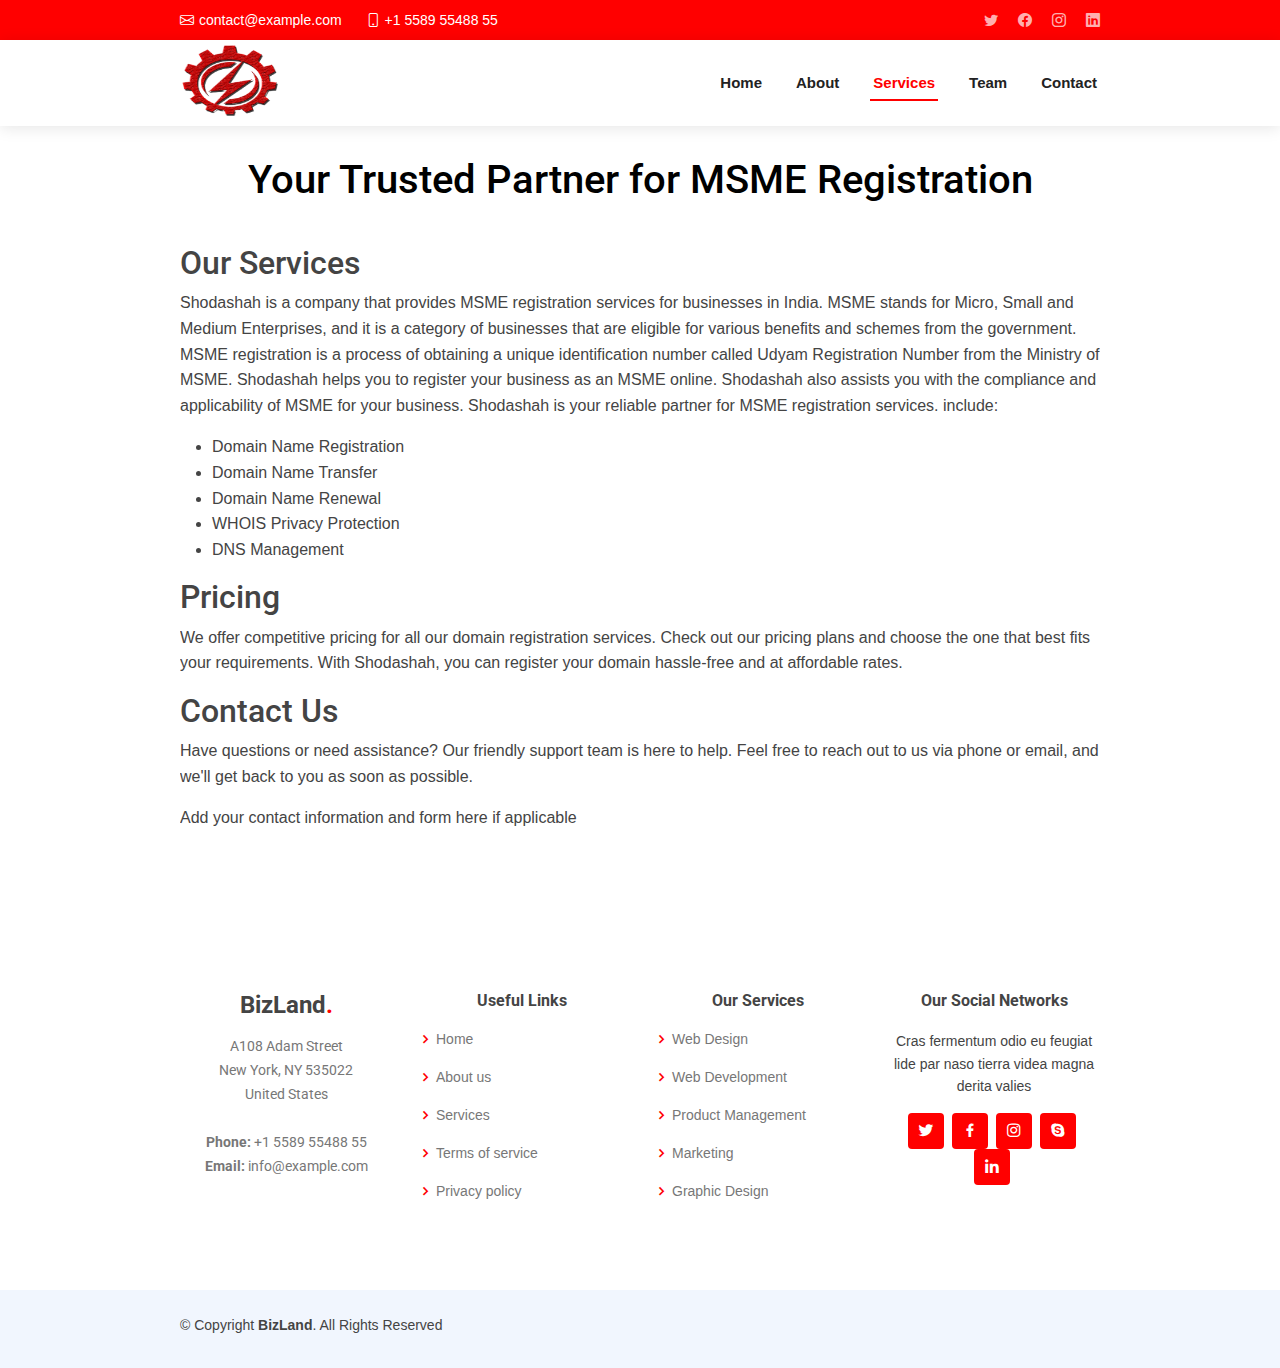
<file: MSME.html>
<!DOCTYPE html>
<html lang="en">

<head>
  <meta charset="utf-8">
  <meta content="width=device-width, initial-scale=1.0" name="viewport">

  <title>Portfolio Details - BizLand Bootstrap Template</title>
  <meta content="" name="description">
  <meta content="" name="keywords">

  <!-- Favicons -->
  <link href="assets/img/favicon.png" rel="icon">
  <link href="assets/img/apple-touch-icon.png" rel="apple-touch-icon">

  <!-- Google Fonts -->
  <link href="https://fonts.googleapis.com/css?family=Open+Sans:300,300i,400,400i,600,600i,700,700i|Roboto:300,300i,400,400i,500,500i,600,600i,700,700i|Poppins:300,300i,400,400i,500,500i,600,600i,700,700i" rel="stylesheet">

  <!-- Vendor CSS Files -->
  <link href="assets/vendor/aos/aos.css" rel="stylesheet">
  <link href="assets/vendor/bootstrap/css/bootstrap.min.css" rel="stylesheet">
  <link href="assets/vendor/bootstrap-icons/bootstrap-icons.css" rel="stylesheet">
  <link href="assets/vendor/boxicons/css/boxicons.min.css" rel="stylesheet">
  <link href="assets/vendor/glightbox/css/glightbox.min.css" rel="stylesheet">
  <link href="assets/vendor/swiper/swiper-bundle.min.css" rel="stylesheet">

  <!-- Template Main CSS File -->
  <link href="assets/css/style.css" rel="stylesheet">

  <!-- =======================================================
  * Template Name: BizLand
  * Updated: Jul 27 2023 with Bootstrap v5.3.1
  * Template URL: https://bootstrapmade.com/bizland-bootstrap-business-template/
  * Author: BootstrapMade.com
  * License: https://bootstrapmade.com/license/
  ======================================================== -->
</head>

<body>

  <!-- ======= Top Bar ======= -->
  <section id="topbar" class="d-flex align-items-center">
    <div class="container d-flex justify-content-center justify-content-md-between">
      <div class="contact-info d-flex align-items-center">
        <i class="bi bi-envelope d-flex align-items-center"><a href="mailto:contact@example.com">contact@example.com</a></i>
        <i class="bi bi-phone d-flex align-items-center ms-4"><span>+1 5589 55488 55</span></i>
      </div>
      <div class="social-links d-none d-md-flex align-items-center">
        <a href="#" class="twitter"><i class="bi bi-twitter"></i></a>
        <a href="#" class="facebook"><i class="bi bi-facebook"></i></a>
        <a href="#" class="instagram"><i class="bi bi-instagram"></i></a>
        <a href="#" class="linkedin"><i class="bi bi-linkedin"></i></i></a>
      </div>
    </div>
  </section>

  <!-- ======= Header ======= -->
  <header id="header" class="d-flex align-items-center">
    <div class="container d-flex align-items-center justify-content-between">

      <!-- <h1 class="logo"><a href="index.html">BizLand<span>.</span></a></h1> -->
      <!-- Uncomment below if you prefer to use an image logo -->
      <a href="index.html" class="logo"><img src="assets/img/logo.png" alt="" style="width: 100px; "></a>

      <nav id="navbar" class="navbar">
        <ul>
          <li><a class="nav-link scrollto " href="index.html">Home</a></li>
          <li><a class="nav-link scrollto" href="#about">About</a></li>
          <li><a class="nav-link scrollto" href="#services">Services</a></li>
          <!-- <li><a class="nav-link scrollto active" href="#portfolio">Portfolio</a></li> -->
          <li><a class="nav-link scrollto" href="#team">Team</a></li>
          <!-- <li class="dropdown"><a href="#"><span>Drop Down</span> <i class="bi bi-chevron-down"></i></a>
            <ul>
              <li><a href="#">Drop Down 1</a></li>
              <li class="dropdown"><a href="#"><span>Deep Drop Down</span> <i class="bi bi-chevron-right"></i></a>
                <ul>
                  <li><a href="#">Deep Drop Down 1</a></li>
                  <li><a href="#">Deep Drop Down 2</a></li>
                  <li><a href="#">Deep Drop Down 3</a></li>
                  <li><a href="#">Deep Drop Down 4</a></li>
                  <li><a href="#">Deep Drop Down 5</a></li>
                </ul>
              </li>
              <li><a href="#">Drop Down 2</a></li>
              <li><a href="#">Drop Down 3</a></li>
              <li><a href="#">Drop Down 4</a></li>
            </ul>
          </li> -->
          <li><a class="nav-link scrollto" href="#contact">Contact</a></li>
        </ul>
        <i class="bi bi-list mobile-nav-toggle"></i>
      </nav><!-- .navbar -->

    </div>
  </header><!-- End Header -->

  <main id="main" data-aos="fade-up">

    <!DOCTYPE html>
<html lang="en">

<head>
    <meta charset="UTF-8">
    <meta http-equiv="X-UA-Compatible" content="IE=edge">
    <meta name="viewport" content="width=device-width, initial-scale=1.0">
    <title>Shodashah Domain Registration</title>
    <!-- Add your CSS styles and fonts here -->
    <style>
        body {
            font-family: Arial, sans-serif;
            line-height: 1.6;
            margin: 0;
            padding: 0;
        }

        header {
            /* background-color: #ff0000; */
            color: #fff;
            padding: 10px;
            text-align: center;
        }

        .container {
            max-width: 960px;
            margin: 0 auto;
            padding: 20px;
        }

        footer {
            background-color: #333;
            color: #fff;
            text-align: center;
            padding: 10px;
        }
    </style>
</head>

<body>
    <header>
        <h1 style="color: black; margin-bottom: -50px; margin-top: 20px;">Your Trusted Partner for MSME Registration</h1>
    </header>
     <!-- <div class="hero" , style="margin-left: 345px; margin-bottom: -50px;">
        <h2>Your Trusted Partner for Domain Registration</h2>
    </div> -->
    <div class="container">
        <section id="services">
            <h2>Our Services</h2>
            <p>
              Shodashah is a company that provides MSME registration services for businesses in India. MSME stands for Micro, Small and Medium Enterprises, and it is a category of businesses that are eligible for various benefits and schemes from the government. MSME registration is a process of obtaining a unique identification number called Udyam Registration Number from the Ministry of MSME. Shodashah helps you to register your business as an MSME online. Shodashah also assists you with the compliance and applicability of MSME for your business. Shodashah is your reliable partner for MSME registration services.

                include:
            </p>
            <ul>
                <li>Domain Name Registration</li> 
                <li>Domain Name Transfer</li>
                <li>Domain Name Renewal</li>
                <li>WHOIS Privacy Protection</li>
                <li>DNS Management</li>
            </ul>
        
            <h2>Pricing</h2>
            <p>
                We offer competitive pricing for all our domain registration services. Check out our pricing plans and
                choose the one that best fits your requirements. With Shodashah, you can register your domain hassle-free
                and at affordable rates.
            </p> 
          
      <p></p>
            <h2>Contact Us</h2>
            <p>
                Have questions or need assistance? Our friendly support team is here to help. Feel free to reach out to
                us via phone or email, and we'll get back to you as soon as possible.
            </p> 
             Add your contact information and form here if applicable   
        </section>
    </div>

</body>

</html>


  
  <!-- ======= Footer ======= -->
  <footer id="footer">

    <!-- <div class="footer-newsletter">
      <div class="container">
        <div class="row justify-content-center">
          <div class="col-lg-6">
            <h4>Join Our Newsletter</h4>
            <p>Tamen quem nulla quae legam multos aute sint culpa legam noster magna</p>
            <form action="" method="post">
              <input type="email" name="email"><input type="submit" value="Subscribe">
            </form>
          </div>
        </div>
      </div>
    </div> -->

    <div class="footer-top">
      <div class="container">
        <div class="row">

          <div class="col-lg-3 col-md-6 footer-contact">
            <h3>BizLand<span>.</span></h3>
            <p>
              A108 Adam Street <br>
              New York, NY 535022<br>
              United States <br><br>
              <strong>Phone:</strong> +1 5589 55488 55<br>
              <strong>Email:</strong> info@example.com<br>
            </p>
          </div>

          <div class="col-lg-3 col-md-6 footer-links">
            <h4>Useful Links</h4>
            <ul>
              <li><i class="bx bx-chevron-right"></i> <a href="#">Home</a></li>
              <li><i class="bx bx-chevron-right"></i> <a href="#">About us</a></li>
              <li><i class="bx bx-chevron-right"></i> <a href="#">Services</a></li>
              <li><i class="bx bx-chevron-right"></i> <a href="#">Terms of service</a></li>
              <li><i class="bx bx-chevron-right"></i> <a href="#">Privacy policy</a></li>
            </ul>
          </div>

          <div class="col-lg-3 col-md-6 footer-links">
            <h4>Our Services</h4>
            <ul>
              <li><i class="bx bx-chevron-right"></i> <a href="#">Web Design</a></li>
              <li><i class="bx bx-chevron-right"></i> <a href="#">Web Development</a></li>
              <li><i class="bx bx-chevron-right"></i> <a href="#">Product Management</a></li>
              <li><i class="bx bx-chevron-right"></i> <a href="#">Marketing</a></li>
              <li><i class="bx bx-chevron-right"></i> <a href="#">Graphic Design</a></li>
            </ul>
          </div>

          <div class="col-lg-3 col-md-6 footer-links">
            <h4>Our Social Networks</h4>
            <p>Cras fermentum odio eu feugiat lide par naso tierra videa magna derita valies</p>
            <div class="social-links mt-3">
              <a href="#" class="twitter"><i class="bx bxl-twitter"></i></a>
              <a href="#" class="facebook"><i class="bx bxl-facebook"></i></a>
              <a href="#" class="instagram"><i class="bx bxl-instagram"></i></a>
              <a href="#" class="google-plus"><i class="bx bxl-skype"></i></a>
              <a href="#" class="linkedin"><i class="bx bxl-linkedin"></i></a>
            </div>
          </div>

        </div>
      </div>
    </div>

    <div class="container py-4">
      <div class="copyright">
        &copy; Copyright <strong><span>BizLand</span></strong>. All Rights Reserved
      </div>
      <div class="credits">
        <!-- All the links in the footer should remain intact. -->
        <!-- You can delete the links only if you purchased the pro version. -->
        <!-- Licensing information: https://bootstrapmade.com/license/ -->
        <!-- Purchase the pro version with working PHP/AJAX contact form: https://bootstrapmade.com/bizland-bootstrap-business-template/ -->
        <!-- Designed by <a href="https://bootstrapmade.com/">BootstrapMade</a>
      </div>
    </div>
  </footer> -->
  <!-- End Footer -->

  <div id="preloader"></div>
  <a href="#" class="back-to-top d-flex align-items-center justify-content-center"><i class="bi bi-arrow-up-short"></i></a>

  <!-- Vendor JS Files -->
  <script src="assets/vendor/purecounter/purecounter_vanilla.js"></script>
  <script src="assets/vendor/aos/aos.js"></script>
  <script src="assets/vendor/bootstrap/js/bootstrap.bundle.min.js"></script>
  <script src="assets/vendor/glightbox/js/glightbox.min.js"></script>
  <script src="assets/vendor/isotope-layout/isotope.pkgd.min.js"></script>
  <script src="assets/vendor/swiper/swiper-bundle.min.js"></script>
  <script src="assets/vendor/waypoints/noframework.waypoints.js"></script>
  <script src="assets/vendor/php-email-form/validate.js"></script>

  <!-- Template Main JS File -->
  <script src="assets/js/main.js"></script>

</body>

</html>
</file>
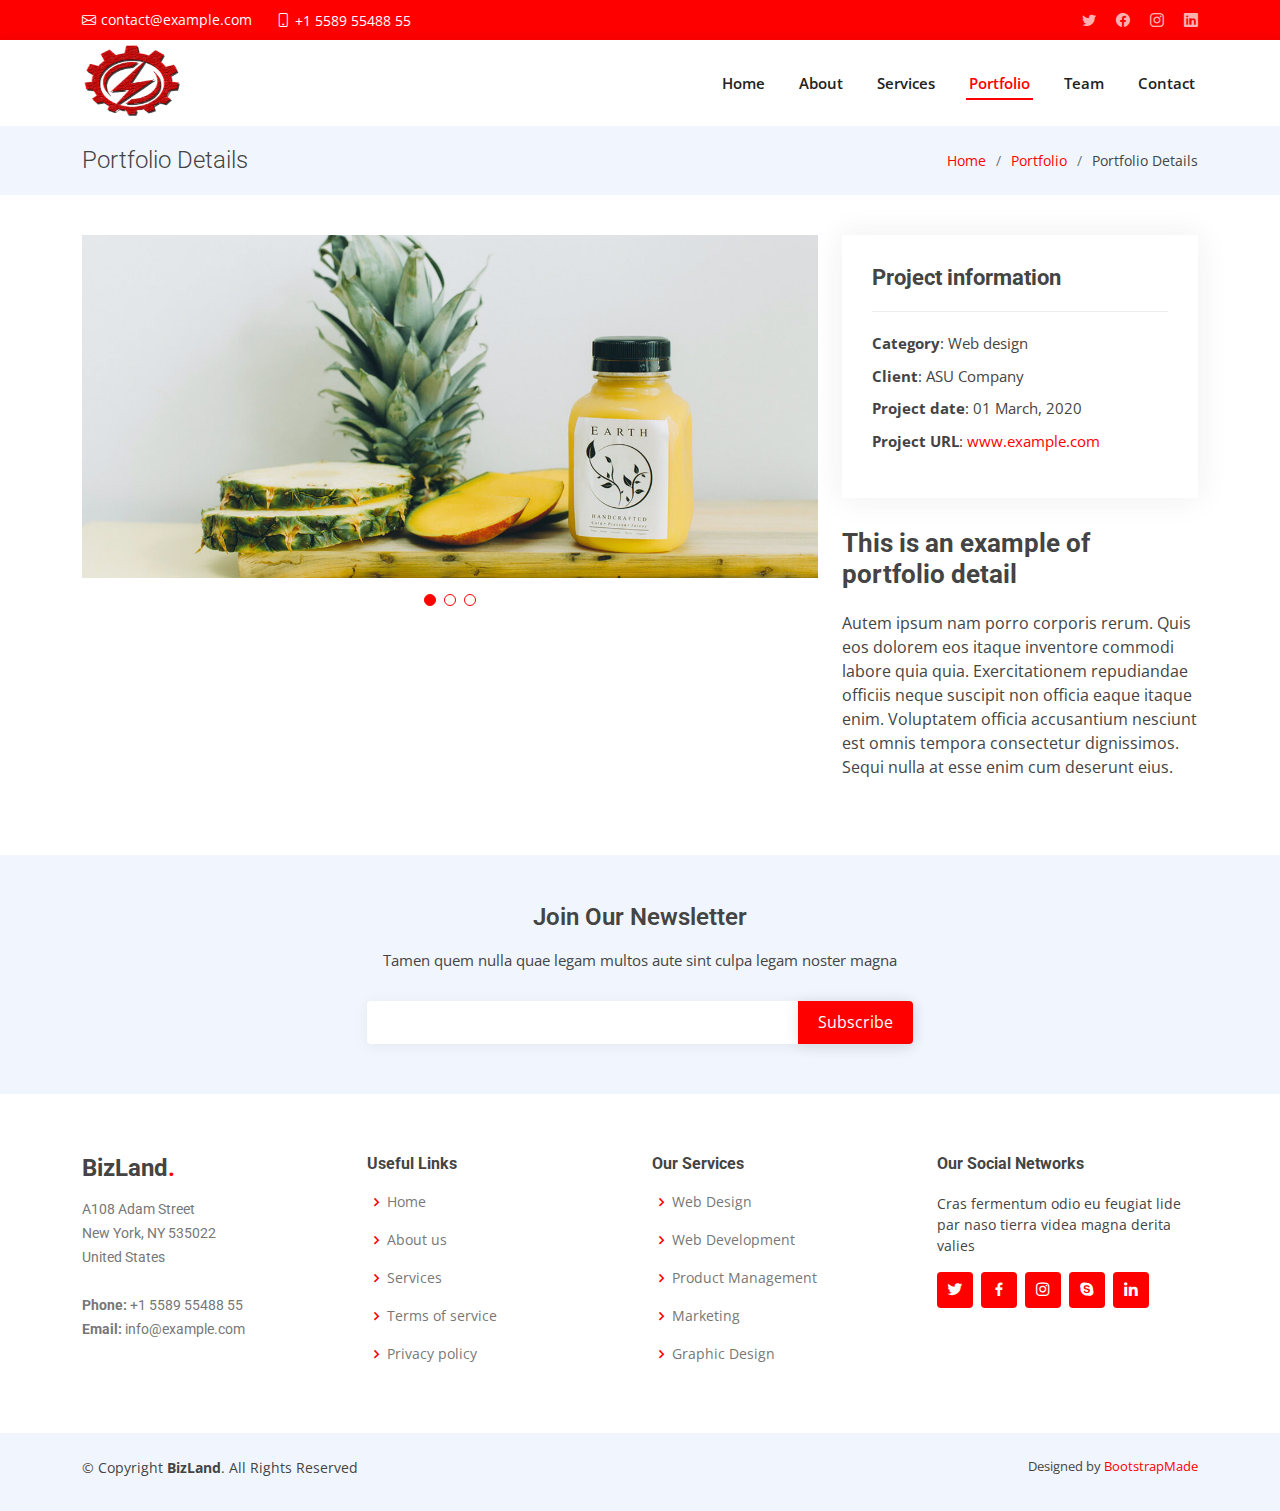
<file: portfolio-details.html>
<!DOCTYPE html>
<html lang="en">

<head>
  <meta charset="utf-8">
  <meta content="width=device-width, initial-scale=1.0" name="viewport">

  <title>Portfolio Details - BizLand Bootstrap Template</title>
  <meta content="" name="description">
  <meta content="" name="keywords">

  <!-- Favicons -->
  <link href="assets/img/favicon.png" rel="icon">
  <link href="assets/img/apple-touch-icon.png" rel="apple-touch-icon">

  <!-- Google Fonts -->
  <link href="https://fonts.googleapis.com/css?family=Open+Sans:300,300i,400,400i,600,600i,700,700i|Roboto:300,300i,400,400i,500,500i,600,600i,700,700i|Poppins:300,300i,400,400i,500,500i,600,600i,700,700i" rel="stylesheet">

  <!-- Vendor CSS Files -->
  <link href="assets/vendor/aos/aos.css" rel="stylesheet">
  <link href="assets/vendor/bootstrap/css/bootstrap.min.css" rel="stylesheet">
  <link href="assets/vendor/bootstrap-icons/bootstrap-icons.css" rel="stylesheet">
  <link href="assets/vendor/boxicons/css/boxicons.min.css" rel="stylesheet">
  <link href="assets/vendor/glightbox/css/glightbox.min.css" rel="stylesheet">
  <link href="assets/vendor/swiper/swiper-bundle.min.css" rel="stylesheet">

  <!-- Template Main CSS File -->
  <link href="assets/css/style.css" rel="stylesheet">

  <!-- =======================================================
  * Template Name: BizLand
  * Updated: Jul 27 2023 with Bootstrap v5.3.1
  * Template URL: https://bootstrapmade.com/bizland-bootstrap-business-template/
  * Author: BootstrapMade.com
  * License: https://bootstrapmade.com/license/
  ======================================================== -->
</head>

<body>

  <!-- ======= Top Bar ======= -->
  <section id="topbar" class="d-flex align-items-center">
    <div class="container d-flex justify-content-center justify-content-md-between">
      <div class="contact-info d-flex align-items-center">
        <i class="bi bi-envelope d-flex align-items-center"><a href="mailto:contact@example.com">contact@example.com</a></i>
        <i class="bi bi-phone d-flex align-items-center ms-4"><span>+1 5589 55488 55</span></i>
      </div>
      <div class="social-links d-none d-md-flex align-items-center">
        <a href="#" class="twitter"><i class="bi bi-twitter"></i></a>
        <a href="#" class="facebook"><i class="bi bi-facebook"></i></a>
        <a href="#" class="instagram"><i class="bi bi-instagram"></i></a>
        <a href="#" class="linkedin"><i class="bi bi-linkedin"></i></i></a>
      </div>
    </div>
  </section>

  <!-- ======= Header ======= -->
  <header id="header" class="d-flex align-items-center">
    <div class="container d-flex align-items-center justify-content-between">

      <!-- <h1 class="logo"><a href="index.html">BizLand<span>.</span></a></h1> -->
      <!-- Uncomment below if you prefer to use an image logo -->
      <a href="index.html" class="logo"><img src="assets/img/logo.png" alt="" style="width: 100px; "></a>

      <nav id="navbar" class="navbar">
        <ul>
          <li><a class="nav-link scrollto " href="#hero">Home</a></li>
          <li><a class="nav-link scrollto" href="#about">About</a></li>
          <li><a class="nav-link scrollto" href="#services">Services</a></li>
          <li><a class="nav-link scrollto active" href="#portfolio">Portfolio</a></li>
          <li><a class="nav-link scrollto" href="#team">Team</a></li>
          <!-- <li class="dropdown"><a href="#"><span>Drop Down</span> <i class="bi bi-chevron-down"></i></a>
            <ul>
              <li><a href="#">Drop Down 1</a></li>
              <li class="dropdown"><a href="#"><span>Deep Drop Down</span> <i class="bi bi-chevron-right"></i></a>
                <ul>
                  <li><a href="#">Deep Drop Down 1</a></li>
                  <li><a href="#">Deep Drop Down 2</a></li>
                  <li><a href="#">Deep Drop Down 3</a></li>
                  <li><a href="#">Deep Drop Down 4</a></li>
                  <li><a href="#">Deep Drop Down 5</a></li>
                </ul>
              </li>
              <li><a href="#">Drop Down 2</a></li>
              <li><a href="#">Drop Down 3</a></li>
              <li><a href="#">Drop Down 4</a></li>
            </ul>
          </li> -->
          <li><a class="nav-link scrollto" href="#contact">Contact</a></li>
        </ul>
        <i class="bi bi-list mobile-nav-toggle"></i>
      </nav><!-- .navbar -->

    </div>
  </header><!-- End Header -->

  <main id="main" data-aos="fade-up">

    <!-- ======= Breadcrumbs Section ======= -->
    <section class="breadcrumbs">
      <div class="container">

        <div class="d-flex justify-content-between align-items-center">
          <h2>Portfolio Details</h2>
          <ol>
            <li><a href="index.html">Home</a></li>
            <li><a href="portfolio.html">Portfolio</a></li>
            <li>Portfolio Details</li>
          </ol>
        </div>

      </div>
    </section><!-- Breadcrumbs Section -->

    <!-- ======= Portfolio Details Section ======= -->
    <section id="portfolio-details" class="portfolio-details">
      <div class="container">

        <div class="row gy-4">

          <div class="col-lg-8">
            <div class="portfolio-details-slider swiper">
              <div class="swiper-wrapper align-items-center">

                <div class="swiper-slide">
                  <img src="assets/img/portfolio/portfolio-details-1.jpg" alt="">
                </div>

                <div class="swiper-slide">
                  <img src="assets/img/portfolio/portfolio-details-2.jpg" alt="">
                </div>

                <div class="swiper-slide">
                  <img src="assets/img/portfolio/portfolio-details-3.jpg" alt="">
                </div>

              </div>
              <div class="swiper-pagination"></div>
            </div>
          </div>

          <div class="col-lg-4">
            <div class="portfolio-info">
              <h3>Project information</h3>
              <ul>
                <li><strong>Category</strong>: Web design</li>
                <li><strong>Client</strong>: ASU Company</li>
                <li><strong>Project date</strong>: 01 March, 2020</li>
                <li><strong>Project URL</strong>: <a href="#">www.example.com</a></li>
              </ul>
            </div>
            <div class="portfolio-description">
              <h2>This is an example of portfolio detail</h2>
              <p>
                Autem ipsum nam porro corporis rerum. Quis eos dolorem eos itaque inventore commodi labore quia quia. Exercitationem repudiandae officiis neque suscipit non officia eaque itaque enim. Voluptatem officia accusantium nesciunt est omnis tempora consectetur dignissimos. Sequi nulla at esse enim cum deserunt eius.
              </p>
            </div>
          </div>

        </div>

      </div>
    </section><!-- End Portfolio Details Section -->

  </main><!-- End #main -->

  <!-- ======= Footer ======= -->
  <footer id="footer">

    <div class="footer-newsletter">
      <div class="container">
        <div class="row justify-content-center">
          <div class="col-lg-6">
            <h4>Join Our Newsletter</h4>
            <p>Tamen quem nulla quae legam multos aute sint culpa legam noster magna</p>
            <form action="" method="post">
              <input type="email" name="email"><input type="submit" value="Subscribe">
            </form>
          </div>
        </div>
      </div>
    </div>

    <div class="footer-top">
      <div class="container">
        <div class="row">

          <div class="col-lg-3 col-md-6 footer-contact">
            <h3>BizLand<span>.</span></h3>
            <p>
              A108 Adam Street <br>
              New York, NY 535022<br>
              United States <br><br>
              <strong>Phone:</strong> +1 5589 55488 55<br>
              <strong>Email:</strong> info@example.com<br>
            </p>
          </div>

          <div class="col-lg-3 col-md-6 footer-links">
            <h4>Useful Links</h4>
            <ul>
              <li><i class="bx bx-chevron-right"></i> <a href="#">Home</a></li>
              <li><i class="bx bx-chevron-right"></i> <a href="#">About us</a></li>
              <li><i class="bx bx-chevron-right"></i> <a href="#">Services</a></li>
              <li><i class="bx bx-chevron-right"></i> <a href="#">Terms of service</a></li>
              <li><i class="bx bx-chevron-right"></i> <a href="#">Privacy policy</a></li>
            </ul>
          </div>

          <div class="col-lg-3 col-md-6 footer-links">
            <h4>Our Services</h4>
            <ul>
              <li><i class="bx bx-chevron-right"></i> <a href="#">Web Design</a></li>
              <li><i class="bx bx-chevron-right"></i> <a href="#">Web Development</a></li>
              <li><i class="bx bx-chevron-right"></i> <a href="#">Product Management</a></li>
              <li><i class="bx bx-chevron-right"></i> <a href="#">Marketing</a></li>
              <li><i class="bx bx-chevron-right"></i> <a href="#">Graphic Design</a></li>
            </ul>
          </div>

          <div class="col-lg-3 col-md-6 footer-links">
            <h4>Our Social Networks</h4>
            <p>Cras fermentum odio eu feugiat lide par naso tierra videa magna derita valies</p>
            <div class="social-links mt-3">
              <a href="#" class="twitter"><i class="bx bxl-twitter"></i></a>
              <a href="#" class="facebook"><i class="bx bxl-facebook"></i></a>
              <a href="#" class="instagram"><i class="bx bxl-instagram"></i></a>
              <a href="#" class="google-plus"><i class="bx bxl-skype"></i></a>
              <a href="#" class="linkedin"><i class="bx bxl-linkedin"></i></a>
            </div>
          </div>

        </div>
      </div>
    </div>

    <div class="container py-4">
      <div class="copyright">
        &copy; Copyright <strong><span>BizLand</span></strong>. All Rights Reserved
      </div>
      <div class="credits">
        <!-- All the links in the footer should remain intact. -->
        <!-- You can delete the links only if you purchased the pro version. -->
        <!-- Licensing information: https://bootstrapmade.com/license/ -->
        <!-- Purchase the pro version with working PHP/AJAX contact form: https://bootstrapmade.com/bizland-bootstrap-business-template/ -->
        Designed by <a href="https://bootstrapmade.com/">BootstrapMade</a>
      </div>
    </div>
  </footer><!-- End Footer -->

  <div id="preloader"></div>
  <a href="#" class="back-to-top d-flex align-items-center justify-content-center"><i class="bi bi-arrow-up-short"></i></a>

  <!-- Vendor JS Files -->
  <script src="assets/vendor/purecounter/purecounter_vanilla.js"></script>
  <script src="assets/vendor/aos/aos.js"></script>
  <script src="assets/vendor/bootstrap/js/bootstrap.bundle.min.js"></script>
  <script src="assets/vendor/glightbox/js/glightbox.min.js"></script>
  <script src="assets/vendor/isotope-layout/isotope.pkgd.min.js"></script>
  <script src="assets/vendor/swiper/swiper-bundle.min.js"></script>
  <script src="assets/vendor/waypoints/noframework.waypoints.js"></script>
  <script src="assets/vendor/php-email-form/validate.js"></script>

  <!-- Template Main JS File -->
  <script src="assets/js/main.js"></script>

</body>

</html>
</file>
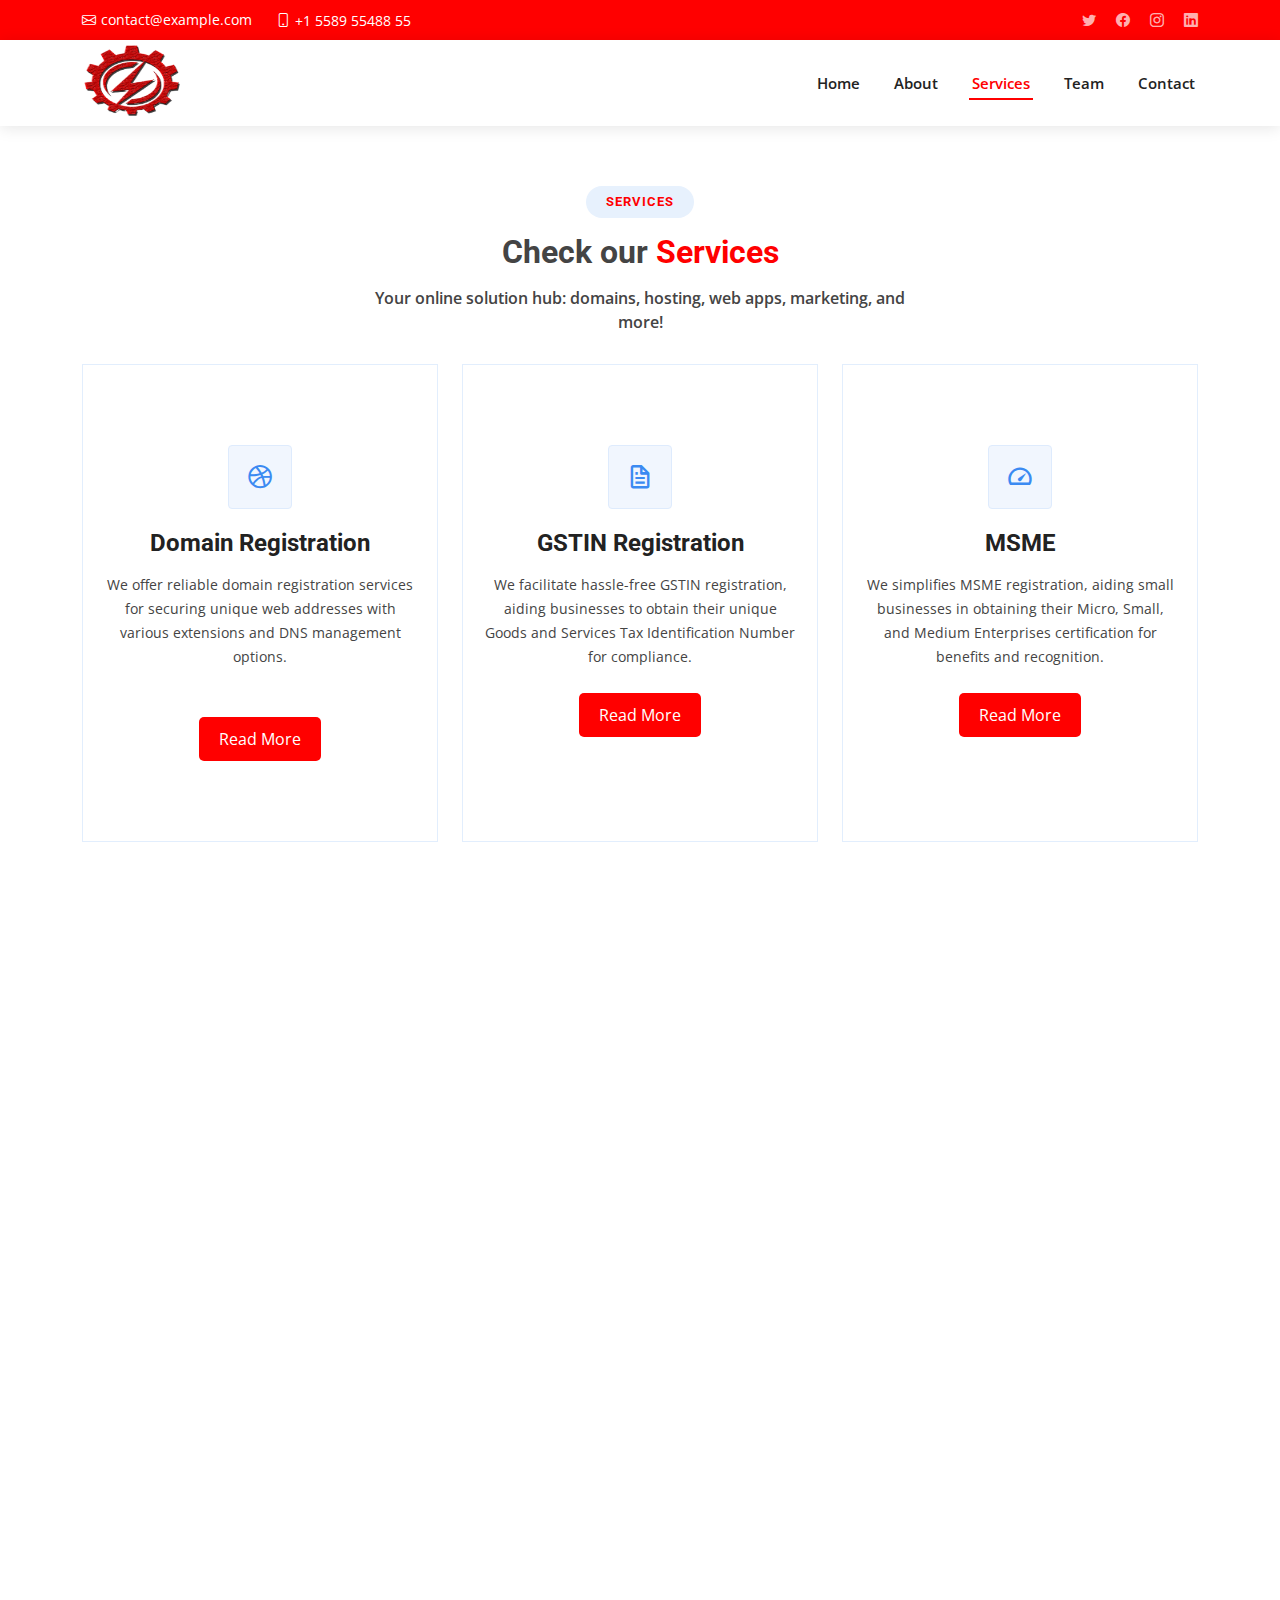
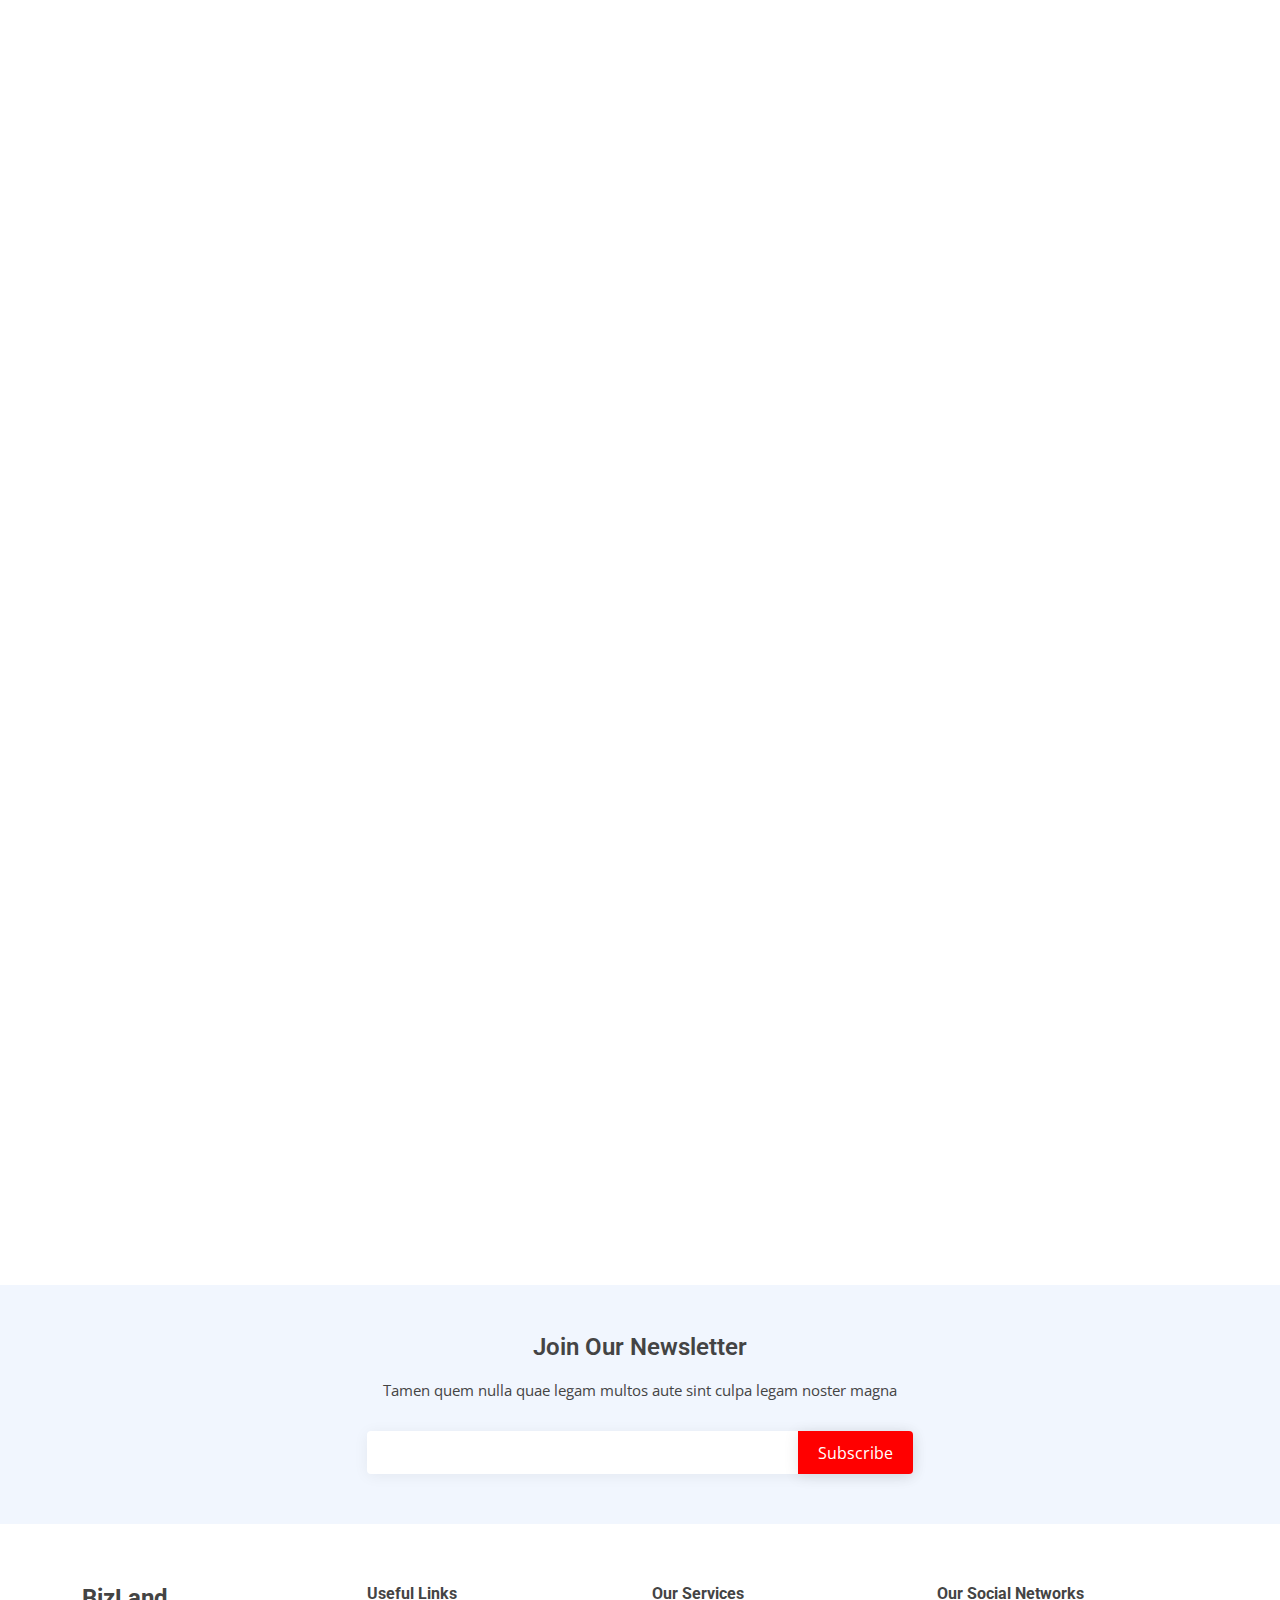
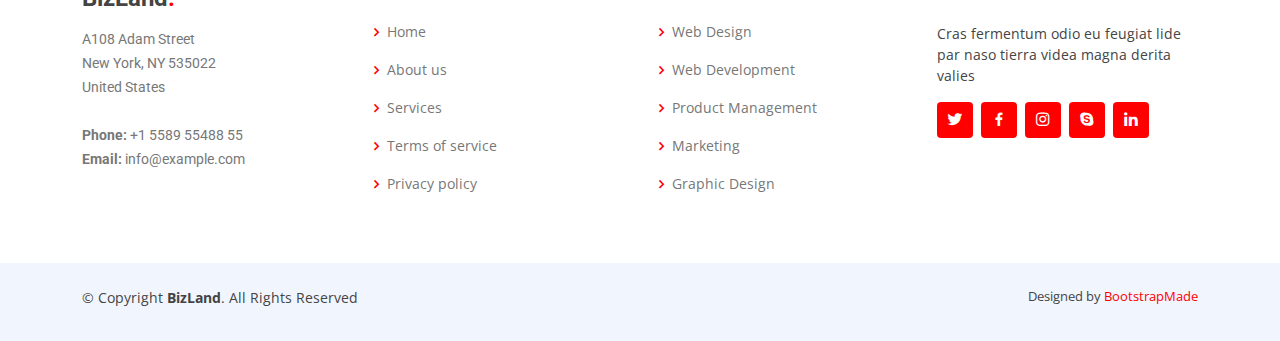
<file: services.html>
<!DOCTYPE html>
<html lang="en">

<head>
  <meta charset="utf-8">
  <meta content="width=device-width, initial-scale=1.0" name="viewport">

  <title>Services - Shodashah</title>
  <meta content="" name="description">
  <meta content="" name="keywords">

  <!-- Favicons -->
  <link href="assets/img/favicon.png" rel="icon">
  <link href="assets/img/apple-touch-icon.png" rel="apple-touch-icon">

  <!-- Google Fonts -->
  <link href="https://fonts.googleapis.com/css?family=Open+Sans:300,300i,400,400i,600,600i,700,700i|Roboto:300,300i,400,400i,500,500i,600,600i,700,700i|Poppins:300,300i,400,400i,500,500i,600,600i,700,700i" rel="stylesheet">

  <!-- Vendor CSS Files -->
  <link href="assets/vendor/aos/aos.css" rel="stylesheet">
  <link href="assets/vendor/bootstrap/css/bootstrap.min.css" rel="stylesheet">
  <link href="assets/vendor/bootstrap-icons/bootstrap-icons.css" rel="stylesheet">
  <link href="assets/vendor/boxicons/css/boxicons.min.css" rel="stylesheet">
  <link href="assets/vendor/glightbox/css/glightbox.min.css" rel="stylesheet">
  <link href="assets/vendor/swiper/swiper-bundle.min.css" rel="stylesheet">

  <!-- Template Main CSS File -->
  <link href="assets/css/style.css" rel="stylesheet">

  <!-- =======================================================
  * Template Name: BizLand
  * Updated: Jul 27 2023 with Bootstrap v5.3.1
  * Template URL: https://bootstrapmade.com/bizland-bootstrap-business-template/
  * Author: BootstrapMade.com
  * License: https://bootstrapmade.com/license/
  ======================================================== -->
</head>

<body>

  <!-- ======= Top Bar ======= -->
  <section id="topbar" class="d-flex align-items-center">
    <div class="container d-flex justify-content-center justify-content-md-between">
      <div class="contact-info d-flex align-items-center">
        <i class="bi bi-envelope d-flex align-items-center"><a href="mailto:contact@example.com">contact@example.com</a></i>
        <i class="bi bi-phone d-flex align-items-center ms-4"><span>+1 5589 55488 55</span></i>
      </div>
      <div class="social-links d-none d-md-flex align-items-center">
        <a href="#" class="twitter"><i class="bi bi-twitter"></i></a>
        <a href="#" class="facebook"><i class="bi bi-facebook"></i></a>
        <a href="#" class="instagram"><i class="bi bi-instagram"></i></a>
        <a href="#" class="linkedin"><i class="bi bi-linkedin"></i></i></a>
      </div>
    </div>
  </section>

  <!-- ======= Header ======= -->
  <header id="header" class="d-flex align-items-center">
    <div class="container d-flex align-items-center justify-content-between">

      <!-- <h1 class="logo"><a href="index.html">BizLand<span>.</span></a></h1> -->
      <!-- Uncomment below if you prefer to use an image logo -->
      <a href="index.html" class="logo"><img src="assets/img/logo.png" alt="" style="width: 100px; "></a>

      <nav id="navbar" class="navbar">
        <ul>
          <li><a class="nav-link scrollto " href="index.html">Home</a></li>
          <li><a class="nav-link scrollto" href="#about">About</a></li>
          <li><a class="nav-link scrollto" href="#services">Services</a></li>
          <!-- <li><a class="nav-link scrollto " href="#portfolio">Portfolio</a></li> -->
          <li><a class="nav-link scrollto" href="#team">Team</a></li>
          <!-- <li class="dropdown"><a href="#"><span>Drop Down</span> <i class="bi bi-chevron-down"></i></a>
            <ul>
              <li><a href="#">Drop Down 1</a></li>
              <li class="dropdown"><a href="#"><span>Deep Drop Down</span> <i class="bi bi-chevron-right"></i></a>
                <ul>
                  <li><a href="#">Deep Drop Down 1</a></li>
                  <li><a href="#">Deep Drop Down 2</a></li>
                  <li><a href="#">Deep Drop Down 3</a></li>
                  <li><a href="#">Deep Drop Down 4</a></li>
                  <li><a href="#">Deep Drop Down 5</a></li>
                </ul>
              </li>
              <li><a href="#">Drop Down 2</a></li>
              <li><a href="#">Drop Down 3</a></li>
              <li><a href="#">Drop Down 4</a></li>
            </ul>
          </li> -->
          <li><a class="nav-link scrollto" href="#contact">Contact</a></li>
        </ul>
        <i class="bi bi-list mobile-nav-toggle"></i>
      </nav><!-- .navbar -->

    </div>
  </header><!-- End Header -->

  <main id="main" data-aos="fade-up">

    

       <!-- ======= Services Section ======= -->
       <section id="services" class="services">
        <div class="container" data-aos="fade-up">
  
          <div class="section-title">
            <h2>Services</h2>
            <h3>Check our <span>Services</span></h3>
            <p>Your online solution hub: domains, hosting, web apps, marketing, and more!</p>
          </div>
  
          <div class="row">
            <div class="col-lg-4 col-md-6 d-flex align-items-stretch" data-aos="zoom-in" data-aos-delay="0">
              <div class="icon-box">
                <div class="icon"><i class="bx bxl-dribbble"></i></div>
                <h4><a href="">Domain Registration</a></h4>
                <p>We offer reliable domain registration services for securing unique web addresses with various extensions and DNS management options.</p>
                <br><br>
              <div class="text-center">
               <a href="domain registration.html"> <button class="read-more-button">Read More</button></a>
              </div>
              </div>
            </div>
  
            <div class="col-lg-4 col-md-6 d-flex align-items-stretch mt-4 mt-md-0" data-aos="zoom-in" data-aos-delay="0">
              <div class="icon-box">
                <div class="icon"><i class="bx bx-file"></i></div>
                <h4><a href="">GSTIN Registration</a></h4>
                <p>We facilitate hassle-free GSTIN registration, aiding businesses to obtain their unique Goods and Services Tax Identification Number for compliance.</p><br>
                <!-- <div class="text-center"><button>Read More</button></div> -->
                <div class="text-center">
                  <a href="GSTIN registration.html"> <button class="read-more-button">Read More</button></a>
                </div>
                
              </div>
            </div>
  
            <div class="col-lg-4 col-md-6 d-flex align-items-stretch mt-4 mt-lg-0" data-aos="zoom-in" data-aos-delay="0">
              <div class="icon-box">
                <div class="icon"><i class="bx bx-tachometer"></i></div>
                <h4><a href="">MSME</a></h4>
                <p>We simplifies MSME registration, aiding small businesses in obtaining their Micro, Small, and Medium Enterprises certification for benefits and recognition.</p>
                <br>
                <div class="text-center">
                  <a href="MSME.html"> <button class="read-more-button">Read More</button></a>
                </div>
              </div>
              
            </div>
  
            <div class="col-lg-4 col-md-6 d-flex align-items-stretch mt-4" data-aos="zoom-in" data-aos-delay="0">
              <div class="icon-box">
                <div class="icon"><i class="bx bx-world"></i></div>
                <h4><a href="">EXIM</a></h4>
                <p>We assist with EXIM registration, enabling businesses to engage in international trade by obtaining Importer-Exporter Code for smooth operations.</p>
                <br>
                <div class="text-center">
                  <a href="EXIM.html"> <button class="read-more-button">Read More</button></a>
                </div>
              </div>
            </div>
  
            <div class="col-lg-4 col-md-6 d-flex align-items-stretch mt-4" data-aos="zoom-in" data-aos-delay="0">
              <div class="icon-box">
                <div class="icon"><i class="bx bx-slideshow"></i></div>
                <h4><a href="">Social Media Management</a></h4>
                <p>We offers expert social media management services, handling content creation, scheduling, engagement, and analytics for businesses' online presence and growth.</p>
                <br>
                <div class="text-center">
                  <a href="social media management.html"> <button class="read-more-button">Read More</button></a>
                </div>
              </div>
            </div>
  
            <div class="col-lg-4 col-md-6 d-flex align-items-stretch mt-4" data-aos="zoom-in" data-aos-delay="0">
              <div class="icon-box">
                <div class="icon"><i class="bx bx-arch"></i></div>
                <h4><a href="">Web Hosting</a></h4>
                <p>We offer reliable web hosting solutions, providing secure and high-performance servers to host websites and ensure optimal online presence.</p>
                <br>
                <div class="text-center">
                  <a href="domain registration.html"> <button class="read-more-button">Read More</button></a>
                </div>
              </div>
            </div>
  
            <div class="col-lg-4 col-md-6 d-flex align-items-stretch mt-4" data-aos="zoom-in" data-aos-delay="0">
              <div class="icon-box">
                <div class="icon"><i class="bx bx-slideshow"></i></div>
                <h4><a href="">Social Media Marketing</a></h4>
                <p>We deliver effective social media marketing services, promoting businesses through strategic campaigns, audience targeting, and analytics-driven approaches for growth and visibility.</p>
                <br>
                <div class="text-center">
                  <a href="domain registration.html"> <button class="read-more-button">Read More</button></a>
                </div>
              </div>
            </div>

            <div class="col-lg-4 col-md-6 d-flex align-items-stretch mt-4" data-aos="zoom-in" data-aos-delay="0">
              <div class="icon-box">
                <div class="icon"><i class="bx bx-slideshow"></i></div>
                <h4><a href="">Storage</a></h4>
                <p>We offers storage solutions with secure, scalable, and accessible options for businesses to store and manage their data efficiently.</p>
                <br><br><br>  
                <div class="text-center">
                  <a href="domain registration.html"> <button class="read-more-button">Read More</button></a>
                </div>
              </div>
            </div>

            <div class="col-lg-4 col-md-6 d-flex align-items-stretch mt-4" data-aos="zoom-in" data-aos-delay="0">
              <div class="icon-box">
                <div class="icon"><i class="bx bx-slideshow"></i></div>
                <h4><a href="">Share Point</a></h4>
                <p>Quis consequatur saepe eligendi voluptatem consequatur dolor consequuntur</p>
                <br><br><br><br> 
                <div class="text-center">
                  <a href="domain registration.html"> <button class="read-more-button">Read More</button></a>
                </div>
              </div>
            </div>

            <div class="col-lg-4 col-md-6 d-flex align-items-stretch mt-4" data-aos="zoom-in" data-aos-delay="0">
              <div class="icon-box">
                <div class="icon"><i class="bx bx-slideshow"></i></div>
                <h4><a href="">Softwares</a></h4>
                <p>We develope custom software solutions, catering to specific business needs, with a focus on innovation, quality, and user experience.r</p>
                <br><br>
                <div class="text-center">
                  <a href="domain registration.html"> <button class="read-more-button">Read More</button></a>
                </div>
              </div>
            </div>

            <div class="col-lg-4 col-md-6 d-flex align-items-stretch mt-4" data-aos="zoom-in" data-aos-delay="0">
              <div class="icon-box">
                <div class="icon"><i class="bx bx-slideshow"></i></div>
                <h4><a href="">Web Applications</a></h4>
                <p>We specialize in crafting web applications, delivering user-friendly and scalable solutions that meet business objectives and engage audiences effectively.</p>
                <br>
                <div class="text-center">
                  <a href="domain registration.html"> <button class="read-more-button">Read More</button></a>
                </div>
              </div>
            </div>

            <div class="col-lg-4 col-md-6 d-flex align-items-stretch mt-4" data-aos="zoom-in" data-aos-delay="0">
              <div class="icon-box">
                <div class="icon"><i class="bx bx-slideshow"></i></div>
                <h4><a href="">Business Development</a></h4>
                <p>We offer comprehensive business development solutions, empowering companies with strategic planning, market analysis, and growth-oriented strategies for success and expansion.</p>
                <br>
                <div class="text-center">
                  <a href="domain registration.html"> <button class="read-more-button">Read More</button></a>
                </div>
              </div>
            </div>

            <div class="col-lg-4 col-md-6 d-flex align-items-stretch mt-4" data-aos="zoom-in" data-aos-delay="0">
              <div class="icon-box">
                <div class="icon"><i class="bx bx-sli0deshow"></i></div>
                <h4><a href="">Digital Media</a></h4>
                <p>We deliver cutting-edge digital media solutions, including content creation, social media management, and online advertising, to enhance brand visibility and engagement.</p>
                <br>
                <div class="text-center">
                  <a href="domain registration.html"> <button class="read-more-button">Read More</button></a>
                </div>
              </div>
            </div>

            <div class="col-lg-4 col-md-6 d-flex align-items-stretch mt-4" data-aos="zoom-in" data-aos-delay="0">
              <div class="icon-box">
                <div class="icon"><i class="bx bx-slideshow"></i></div>
                <h4><a href="">Merchandise</a></h4>
                <p>We offer a range of merchandise products, including branded promotional items and corporate gifts, to elevate brand presence and customer loyalty.</p>
                <br>
                <div class="text-center">
                  <a href="domain registration.html"> <button class="read-more-button">Read More</button></a>
                </div>
              </div>
            </div>

            <div class="col-lg-4 col-md-6 d-flex align-items-stretch mt-4" data-aos="zoom-in" data-aos-delay="0">
              <div class="icon-box">
                <div class="icon"><i class="bx bx-slideshow"></i></div>
                <h4><a href="">Loan and Banking</a></h4>
                <p>We offer loan and banking services, providing financial solutions such as loans, account management, and investment options for individuals and businesses.</p>
                <br>
                <div class="text-center">
                  <a href="domain registration.html"> <button class="read-more-button">Read More</button></a>
                </div>
              </div>
            </div>

          </div>
  
        </div>
      </section><!-- End Services Section -->

  </main><!-- End #main -->

  <!-- ======= Footer ======= -->
  <footer id="footer">

    <div class="footer-newsletter">
      <div class="container">
        <div class="row justify-content-center">
          <div class="col-lg-6">
            <h4>Join Our Newsletter</h4>
            <p>Tamen quem nulla quae legam multos aute sint culpa legam noster magna</p>
            <form action="" method="post">
              <input type="email" name="email"><input type="submit" value="Subscribe">
            </form>
          </div>
        </div>
      </div>
    </div>

    <div class="footer-top">
      <div class="container">
        <div class="row">

          <div class="col-lg-3 col-md-6 footer-contact">
            <h3>BizLand<span>.</span></h3>
            <p>
              A108 Adam Street <br>
              New York, NY 535022<br>
              United States <br><br>
              <strong>Phone:</strong> +1 5589 55488 55<br>
              <strong>Email:</strong> info@example.com<br>
            </p>
          </div>

          <div class="col-lg-3 col-md-6 footer-links">
            <h4>Useful Links</h4>
            <ul>
              <li><i class="bx bx-chevron-right"></i> <a href="#">Home</a></li>
              <li><i class="bx bx-chevron-right"></i> <a href="#">About us</a></li>
              <li><i class="bx bx-chevron-right"></i> <a href="#">Services</a></li>
              <li><i class="bx bx-chevron-right"></i> <a href="#">Terms of service</a></li>
              <li><i class="bx bx-chevron-right"></i> <a href="#">Privacy policy</a></li>
            </ul>
          </div>

          <div class="col-lg-3 col-md-6 footer-links">
            <h4>Our Services</h4>
            <ul>
              <li><i class="bx bx-chevron-right"></i> <a href="#">Web Design</a></li>
              <li><i class="bx bx-chevron-right"></i> <a href="#">Web Development</a></li>
              <li><i class="bx bx-chevron-right"></i> <a href="#">Product Management</a></li>
              <li><i class="bx bx-chevron-right"></i> <a href="#">Marketing</a></li>
              <li><i class="bx bx-chevron-right"></i> <a href="#">Graphic Design</a></li>
            </ul>
          </div>

          <div class="col-lg-3 col-md-6 footer-links">
            <h4>Our Social Networks</h4>
            <p>Cras fermentum odio eu feugiat lide par naso tierra videa magna derita valies</p>
            <div class="social-links mt-3">
              <a href="#" class="twitter"><i class="bx bxl-twitter"></i></a>
              <a href="#" class="facebook"><i class="bx bxl-facebook"></i></a>
              <a href="#" class="instagram"><i class="bx bxl-instagram"></i></a>
              <a href="#" class="google-plus"><i class="bx bxl-skype"></i></a>
              <a href="#" class="linkedin"><i class="bx bxl-linkedin"></i></a>
            </div>
          </div>

        </div>
      </div>
    </div>

    <div class="container py-4">
      <div class="copyright">
        &copy; Copyright <strong><span>BizLand</span></strong>. All Rights Reserved
      </div>
      <div class="credits">
        <!-- All the links in the footer should remain intact. -->
        <!-- You can delete the links only if you purchased the pro version. -->
        <!-- Licensing information: https://bootstrapmade.com/license/ -->
        <!-- Purchase the pro version with working PHP/AJAX contact form: https://bootstrapmade.com/bizland-bootstrap-business-template/ -->
        Designed by <a href="https://bootstrapmade.com/">BootstrapMade</a>
      </div>
    </div>
  </footer><!-- End Footer -->

  <div id="preloader"></div>
  <a href="#" class="back-to-top d-flex align-items-center justify-content-center"><i class="bi bi-arrow-up-short"></i></a>

  <!-- Vendor JS Files -->
  <script src="assets/vendor/purecounter/purecounter_vanilla.js"></script>
  <script src="assets/vendor/aos/aos.js"></script>
  <script src="assets/vendor/bootstrap/js/bootstrap.bundle.min.js"></script>
  <script src="assets/vendor/glightbox/js/glightbox.min.js"></script>
  <script src="assets/vendor/isotope-layout/isotope.pkgd.min.js"></script>
  <script src="assets/vendor/swiper/swiper-bundle.min.js"></script>
  <script src="assets/vendor/waypoints/noframework.waypoints.js"></script>
  <script src="assets/vendor/php-email-form/validate.js"></script>

  <!-- Template Main JS File -->
  <script src="assets/js/main.js"></script>

</body>

</html>
</file>
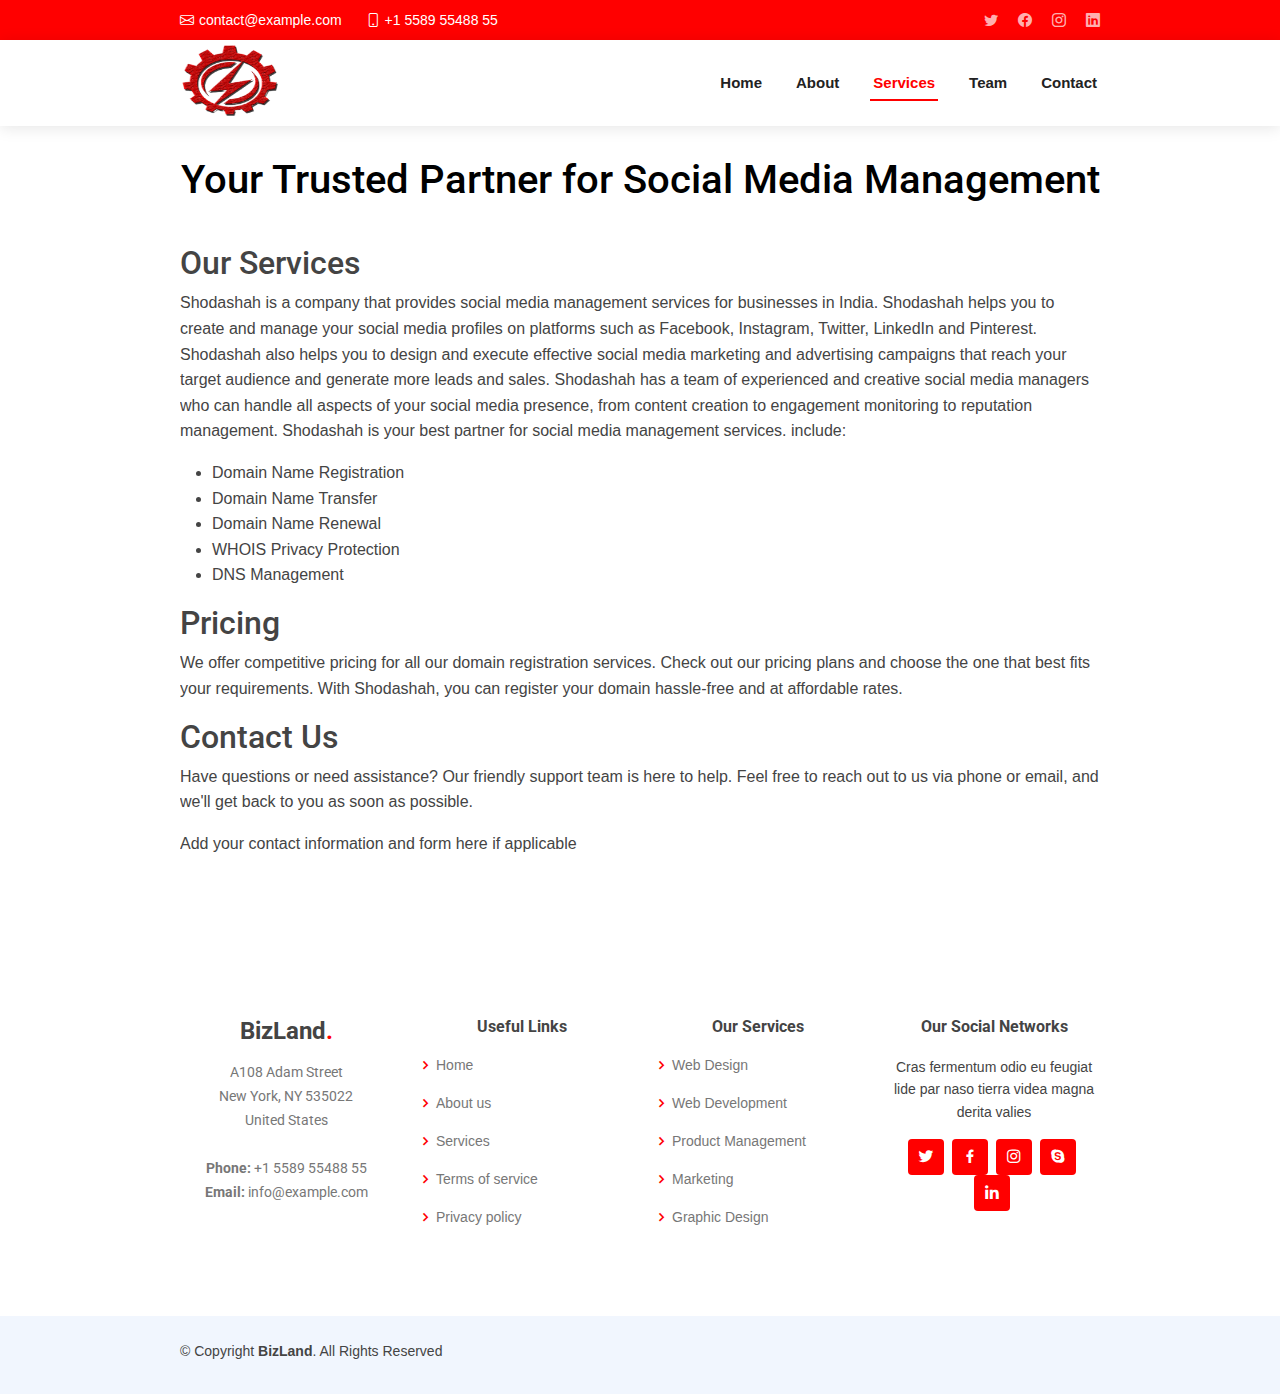
<file: social media management.html>
<!DOCTYPE html>
<html lang="en">

<head>
  <meta charset="utf-8">
  <meta content="width=device-width, initial-scale=1.0" name="viewport">

  <title>Portfolio Details - BizLand Bootstrap Template</title>
  <meta content="" name="description">
  <meta content="" name="keywords">

  <!-- Favicons -->
  <link href="assets/img/favicon.png" rel="icon">
  <link href="assets/img/apple-touch-icon.png" rel="apple-touch-icon">

  <!-- Google Fonts -->
  <link href="https://fonts.googleapis.com/css?family=Open+Sans:300,300i,400,400i,600,600i,700,700i|Roboto:300,300i,400,400i,500,500i,600,600i,700,700i|Poppins:300,300i,400,400i,500,500i,600,600i,700,700i" rel="stylesheet">

  <!-- Vendor CSS Files -->
  <link href="assets/vendor/aos/aos.css" rel="stylesheet">
  <link href="assets/vendor/bootstrap/css/bootstrap.min.css" rel="stylesheet">
  <link href="assets/vendor/bootstrap-icons/bootstrap-icons.css" rel="stylesheet">
  <link href="assets/vendor/boxicons/css/boxicons.min.css" rel="stylesheet">
  <link href="assets/vendor/glightbox/css/glightbox.min.css" rel="stylesheet">
  <link href="assets/vendor/swiper/swiper-bundle.min.css" rel="stylesheet">

  <!-- Template Main CSS File -->
  <link href="assets/css/style.css" rel="stylesheet">

  <!-- =======================================================
  * Template Name: BizLand
  * Updated: Jul 27 2023 with Bootstrap v5.3.1
  * Template URL: https://bootstrapmade.com/bizland-bootstrap-business-template/
  * Author: BootstrapMade.com
  * License: https://bootstrapmade.com/license/
  ======================================================== -->
</head>

<body>

  <!-- ======= Top Bar ======= -->
  <section id="topbar" class="d-flex align-items-center">
    <div class="container d-flex justify-content-center justify-content-md-between">
      <div class="contact-info d-flex align-items-center">
        <i class="bi bi-envelope d-flex align-items-center"><a href="mailto:contact@example.com">contact@example.com</a></i>
        <i class="bi bi-phone d-flex align-items-center ms-4"><span>+1 5589 55488 55</span></i>
      </div>
      <div class="social-links d-none d-md-flex align-items-center">
        <a href="#" class="twitter"><i class="bi bi-twitter"></i></a>
        <a href="#" class="facebook"><i class="bi bi-facebook"></i></a>
        <a href="#" class="instagram"><i class="bi bi-instagram"></i></a>
        <a href="#" class="linkedin"><i class="bi bi-linkedin"></i></i></a>
      </div>
    </div>
  </section>

  <!-- ======= Header ======= -->
  <header id="header" class="d-flex align-items-center">
    <div class="container d-flex align-items-center justify-content-between">

      <!-- <h1 class="logo"><a href="index.html">BizLand<span>.</span></a></h1> -->
      <!-- Uncomment below if you prefer to use an image logo -->
      <a href="index.html" class="logo"><img src="assets/img/logo.png" alt="" style="width: 100px; "></a>

      <nav id="navbar" class="navbar">
        <ul>
          <li><a class="nav-link scrollto " href="index.html">Home</a></li>
          <li><a class="nav-link scrollto" href="#about">About</a></li>
          <li><a class="nav-link scrollto" href="#services">Services</a></li>
          <!-- <li><a class="nav-link scrollto active" href="#portfolio">Portfolio</a></li> -->
          <li><a class="nav-link scrollto" href="#team">Team</a></li>
          <!-- <li class="dropdown"><a href="#"><span>Drop Down</span> <i class="bi bi-chevron-down"></i></a>
            <ul>
              <li><a href="#">Drop Down 1</a></li>
              <li class="dropdown"><a href="#"><span>Deep Drop Down</span> <i class="bi bi-chevron-right"></i></a>
                <ul>
                  <li><a href="#">Deep Drop Down 1</a></li>
                  <li><a href="#">Deep Drop Down 2</a></li>
                  <li><a href="#">Deep Drop Down 3</a></li>
                  <li><a href="#">Deep Drop Down 4</a></li>
                  <li><a href="#">Deep Drop Down 5</a></li>
                </ul>
              </li>
              <li><a href="#">Drop Down 2</a></li>
              <li><a href="#">Drop Down 3</a></li>
              <li><a href="#">Drop Down 4</a></li>
            </ul>
          </li> -->
          <li><a class="nav-link scrollto" href="#contact">Contact</a></li>
        </ul>
        <i class="bi bi-list mobile-nav-toggle"></i>
      </nav><!-- .navbar -->

    </div>
  </header><!-- End Header -->

  <main id="main" data-aos="fade-up">

    <!DOCTYPE html>
<html lang="en">

<head>
    <meta charset="UTF-8">
    <meta http-equiv="X-UA-Compatible" content="IE=edge">
    <meta name="viewport" content="width=device-width, initial-scale=1.0">
    <title>Shodashah Domain Registration</title>
    <!-- Add your CSS styles and fonts here -->
    <style>
        body {
            font-family: Arial, sans-serif;
            line-height: 1.6;
            margin: 0;
            padding: 0;
        }

        header {
            /* background-color: #ff0000; */
            color: #fff;
            padding: 10px;
            text-align: center;
        }

        .container {
            max-width: 960px;
            margin: 0 auto;
            padding: 20px;
        }

        footer {
            background-color: #333;
            color: #fff;
            text-align: center;
            padding: 10px;
        }
    </style>
</head>

<body>
    <header>
        <h1 style="color: black; margin-bottom: -50px; margin-top: 20px;">Your Trusted Partner for Social Media Management</h1>
    </header>
     <!-- <div class="hero" , style="margin-left: 345px; margin-bottom: -50px;">
        <h2>Your Trusted Partner for Domain Registration</h2>
    </div> -->
    <div class="container">
        <section id="services">
            <h2>Our Services</h2>
            <p>
              Shodashah is a company that provides social media management services for businesses in India. Shodashah helps you to create and manage your social media profiles on platforms such as Facebook, Instagram, Twitter, LinkedIn and Pinterest. Shodashah also helps you to design and execute effective social media marketing and advertising campaigns that reach your target audience and generate more leads and sales. Shodashah has a team of experienced and creative social media managers who can handle all aspects of your social media presence, from content creation to engagement monitoring to reputation management. Shodashah is your best partner for social media management services.

                include:
            </p>
            <ul>
                <li>Domain Name Registration</li> 
                <li>Domain Name Transfer</li>
                <li>Domain Name Renewal</li>
                <li>WHOIS Privacy Protection</li>
                <li>DNS Management</li>
            </ul>
        
            <h2>Pricing</h2>
            <p>
                We offer competitive pricing for all our domain registration services. Check out our pricing plans and
                choose the one that best fits your requirements. With Shodashah, you can register your domain hassle-free
                and at affordable rates.
            </p> 
          
      <p></p>
            <h2>Contact Us</h2>
            <p>
                Have questions or need assistance? Our friendly support team is here to help. Feel free to reach out to
                us via phone or email, and we'll get back to you as soon as possible.
            </p> 
             Add your contact information and form here if applicable   
        </section>
    </div>

</body>

</html>


  
  <!-- ======= Footer ======= -->
  <footer id="footer">

    <!-- <div class="footer-newsletter">
      <div class="container">
        <div class="row justify-content-center">
          <div class="col-lg-6">
            <h4>Join Our Newsletter</h4>
            <p>Tamen quem nulla quae legam multos aute sint culpa legam noster magna</p>
            <form action="" method="post">
              <input type="email" name="email"><input type="submit" value="Subscribe">
            </form>
          </div>
        </div>
      </div>
    </div> -->

    <div class="footer-top">
      <div class="container">
        <div class="row">

          <div class="col-lg-3 col-md-6 footer-contact">
            <h3>BizLand<span>.</span></h3>
            <p>
              A108 Adam Street <br>
              New York, NY 535022<br>
              United States <br><br>
              <strong>Phone:</strong> +1 5589 55488 55<br>
              <strong>Email:</strong> info@example.com<br>
            </p>
          </div>

          <div class="col-lg-3 col-md-6 footer-links">
            <h4>Useful Links</h4>
            <ul>
              <li><i class="bx bx-chevron-right"></i> <a href="#">Home</a></li>
              <li><i class="bx bx-chevron-right"></i> <a href="#">About us</a></li>
              <li><i class="bx bx-chevron-right"></i> <a href="#">Services</a></li>
              <li><i class="bx bx-chevron-right"></i> <a href="#">Terms of service</a></li>
              <li><i class="bx bx-chevron-right"></i> <a href="#">Privacy policy</a></li>
            </ul>
          </div>

          <div class="col-lg-3 col-md-6 footer-links">
            <h4>Our Services</h4>
            <ul>
              <li><i class="bx bx-chevron-right"></i> <a href="#">Web Design</a></li>
              <li><i class="bx bx-chevron-right"></i> <a href="#">Web Development</a></li>
              <li><i class="bx bx-chevron-right"></i> <a href="#">Product Management</a></li>
              <li><i class="bx bx-chevron-right"></i> <a href="#">Marketing</a></li>
              <li><i class="bx bx-chevron-right"></i> <a href="#">Graphic Design</a></li>
            </ul>
          </div>

          <div class="col-lg-3 col-md-6 footer-links">
            <h4>Our Social Networks</h4>
            <p>Cras fermentum odio eu feugiat lide par naso tierra videa magna derita valies</p>
            <div class="social-links mt-3">
              <a href="#" class="twitter"><i class="bx bxl-twitter"></i></a>
              <a href="#" class="facebook"><i class="bx bxl-facebook"></i></a>
              <a href="#" class="instagram"><i class="bx bxl-instagram"></i></a>
              <a href="#" class="google-plus"><i class="bx bxl-skype"></i></a>
              <a href="#" class="linkedin"><i class="bx bxl-linkedin"></i></a>
            </div>
          </div>

        </div>
      </div>
    </div>

    <div class="container py-4">
      <div class="copyright">
        &copy; Copyright <strong><span>BizLand</span></strong>. All Rights Reserved
      </div>
      <div class="credits">
        <!-- All the links in the footer should remain intact. -->
        <!-- You can delete the links only if you purchased the pro version. -->
        <!-- Licensing information: https://bootstrapmade.com/license/ -->
        <!-- Purchase the pro version with working PHP/AJAX contact form: https://bootstrapmade.com/bizland-bootstrap-business-template/ -->
        <!-- Designed by <a href="https://bootstrapmade.com/">BootstrapMade</a>
      </div>
    </div>
  </footer> -->
  <!-- End Footer -->

  <div id="preloader"></div>
  <a href="#" class="back-to-top d-flex align-items-center justify-content-center"><i class="bi bi-arrow-up-short"></i></a>

  <!-- Vendor JS Files -->
  <script src="assets/vendor/purecounter/purecounter_vanilla.js"></script>
  <script src="assets/vendor/aos/aos.js"></script>
  <script src="assets/vendor/bootstrap/js/bootstrap.bundle.min.js"></script>
  <script src="assets/vendor/glightbox/js/glightbox.min.js"></script>
  <script src="assets/vendor/isotope-layout/isotope.pkgd.min.js"></script>
  <script src="assets/vendor/swiper/swiper-bundle.min.js"></script>
  <script src="assets/vendor/waypoints/noframework.waypoints.js"></script>
  <script src="assets/vendor/php-email-form/validate.js"></script>

  <!-- Template Main JS File -->
  <script src="assets/js/main.js"></script>

</body>

</html>
</file>
<file: assets/css/style.css>
/**
* Template Name: BizLand
* Updated: Jul 27 2023 with Bootstrap v5.3.1
* Template URL: https://bootstrapmade.com/bizland-bootstrap-business-template/
* Author: BootstrapMade.com
* License: https://bootstrapmade.com/license/
*/

/*--------------------------------------------------------------
# General
--------------------------------------------------------------*/
body {
  font-family: "Open Sans", sans-serif;
  color: #444444;
}

a {
  color: #ff0000;
  text-decoration: none;
}

a:hover {
  color: #3b8af2;
  text-decoration: none;
}

h1,
h2,
h3,
h4,
h5,
h6 {
  font-family: "Roboto", sans-serif;
}

/*--------------------------------------------------------------
# Preloader
--------------------------------------------------------------*/
#preloader {
  position: fixed;
  top: 0;
  left: 0;
  right: 0;
  bottom: 0;
  z-index: 9999;
  overflow: hidden;
  background: #fff;
}

#preloader:before {
  content: "";
  position: fixed;
  top: calc(50% - 30px);
  left: calc(50% - 30px);
  border: 6px solid #ff0000;
  border-top-color: #e2eefd;
  border-radius: 50%;
  width: 60px;
  height: 60px;
  animation: animate-preloader 1s linear infinite;
}

@keyframes animate-preloader {
  0% {
    transform: rotate(0deg);
  }

  100% {
    transform: rotate(360deg);
  }
}

/*--------------------------------------------------------------
# Back to top button
--------------------------------------------------------------*/
.back-to-top {
  position: fixed;
  visibility: hidden;
  opacity: 0;
  right: 15px;
  bottom: 15px;
  z-index: 996;
  background: #ff0000;
  width: 40px;
  height: 40px;
  border-radius: 4px;
  transition: all 0.4s;
}

.back-to-top i {
  font-size: 28px;
  color: #fff;
  line-height: 0;
}

.back-to-top:hover {
  background: #3284f1;
  color: #fff;
}

.back-to-top.active {
  visibility: visible;
  opacity: 1;
}

/*--------------------------------------------------------------
# Disable aos animation delay on mobile devices
--------------------------------------------------------------*/
@media screen and (max-width: 768px) {
  [data-aos-delay] {
    transition-delay: 0 !important;
  }
}

/*--------------------------------------------------------------
# Top Bar
--------------------------------------------------------------*/
#topbar {
  background: #ff0000;
  height: 40px;
  font-size: 14px;
  transition: all 0.5s;
  color: #fff;
  padding: 0;
}

#topbar .contact-info i {
  font-style: normal;
  color: #fff;
}

#topbar .contact-info i a,
#topbar .contact-info i span {
  padding-left: 5px;
  color: #fff;
}

#topbar .contact-info i a {
  line-height: 0;
  transition: 0.3s;
  transition: 0.3s;
}

#topbar .contact-info i a:hover {
  color: #fff;
  text-decoration: underline;
}

#topbar .social-links a {
  color: rgba(255, 255, 255, 0.7);
  line-height: 0;
  transition: 0.3s;
  margin-left: 20px;
}

#topbar .social-links a:hover {
  color: white;
}

/*--------------------------------------------------------------
# Header
--------------------------------------------------------------*/
#header {
  background: #fff;
  transition: all 0.5s;
  z-index: 997;
  height: 86px;
  box-shadow: 0px 2px 15px rgba(0, 0, 0, 0.1);
}

/* #header.fixed-top {
  height: 70px;
} */

#header .logo {
  font-size: 30px;
  margin: 0;
  padding: 0;
  line-height: 1;
  font-weight: 600;
  letter-spacing: 0.8px;
  font-family: "Poppins", sans-serif;
}

#header .logo a {
  color: #222222;
}

#header .logo a span {
  color: #ff0000;
}

#header .logo img {
  max-height: 75px;
  margin-top: -5px;
}

.scrolled-offset {
  margin-top: 70px;
}

/*--------------------------------------------------------------
# Navigation Menu
--------------------------------------------------------------*/
/**
* Desktop Navigation 
*/
.navbar {
  padding: 0;
}

.navbar ul {
  margin: 0;
  padding: 0;
  display: flex;
  list-style: none;
  align-items: center;
}

.navbar li {
  position: relative;
}

.navbar>ul>li {
  white-space: nowrap;
  padding: 10px 0 10px 28px;
}

.navbar a,
.navbar a:focus {
  display: flex;
  align-items: center;
  justify-content: space-between;
  padding: 0 3px;
  font-size: 15px;
  font-weight: 600;
  color: #222222;
  white-space: nowrap;
  transition: 0.3s;
  position: relative;
}

.navbar a i,
.navbar a:focus i {
  font-size: 12px;
  line-height: 0;
  margin-left: 5px;
}

.navbar>ul>li>a:before {
  content: "";
  position: absolute;
  width: 100%;
  height: 2px;
  bottom: -6px;
  left: 0;
  background-color: #ff0000;
  visibility: hidden;
  width: 0px;
  transition: all 0.3s ease-in-out 0s;
}

.navbar a:hover:before,
.navbar li:hover>a:before,
.navbar .active:before {
  visibility: visible;
  width: 100%;
}

.navbar a:hover,
.navbar .active,
.navbar .active:focus,
.navbar li:hover>a {
  color: #ff0000;
}

.navbar .dropdown ul {
  display: block;
  position: absolute;
  left: 28px;
  top: calc(100% + 30px);
  margin: 0;
  padding: 10px 0;
  z-index: 99;
  opacity: 0;
  visibility: hidden;
  background: #fff;
  box-shadow: 0px 0px 30px rgba(127, 137, 161, 0.25);
  transition: 0.3s;
}

.navbar .dropdown ul li {
  min-width: 200px;
}

.navbar .dropdown ul a {
  padding: 10px 20px;
  font-weight: 400;
}

.navbar .dropdown ul a i {
  font-size: 12px;
}

.navbar .dropdown ul a:hover,
.navbar .dropdown ul .active:hover,
.navbar .dropdown ul li:hover>a {
  color: #ff0000;
}

.navbar .dropdown:hover>ul {
  opacity: 1;
  top: 100%;
  visibility: visible;
}

.navbar .dropdown .dropdown ul {
  top: 0;
  left: calc(100% - 30px);
  visibility: hidden;
}

.navbar .dropdown .dropdown:hover>ul {
  opacity: 1;
  top: 0;
  left: 100%;
  visibility: visible;
}

@media (max-width: 1366px) {
  .navbar .dropdown .dropdown ul {
    left: -90%;
  }

  .navbar .dropdown .dropdown:hover>ul {
    left: -100%;
  }
}

/**
* Mobile Navigation 
*/
.mobile-nav-toggle {
  color: #222222;
  font-size: 28px;
  cursor: pointer;
  display: none;
  line-height: 0;
  transition: 0.5s;
}

.mobile-nav-toggle.bi-x {
  color: #fff;
}

@media (max-width: 991px) {
  .mobile-nav-toggle {
    display: block;
  }

  .navbar ul {
    display: none;
  }
}

.navbar-mobile {
  position: fixed;
  overflow: hidden;
  top: 0;
  right: 0;
  left: 0;
  bottom: 0;
  background: rgba(9, 9, 9, 0.9);
  transition: 0.3s;
  z-index: 999;
}

.navbar-mobile .mobile-nav-toggle {
  position: absolute;
  top: 15px;
  right: 15px;
}

.navbar-mobile ul {
  display: block;
  position: absolute;
  top: 55px;
  right: 15px;
  bottom: 15px;
  left: 15px;
  padding: 10px 0;
  background-color: #fff;
  overflow-y: auto;
  transition: 0.3s;
}

.navbar-mobile a,
.navbar-mobile a:focus {
  padding: 10px 20px;
  font-size: 15px;
  color: #222222;
}

.navbar-mobile>ul>li {
  padding: 0;
}

.navbar-mobile a:hover:before,
.navbar-mobile li:hover>a:before,
.navbar-mobile .active:before {
  visibility: hidden;
}

.navbar-mobile a:hover,
.navbar-mobile .active,
.navbar-mobile li:hover>a {
  color: #ff0000;
}

.navbar-mobile .getstarted,
.navbar-mobile .getstarted:focus {
  margin: 15px;
}

.navbar-mobile .dropdown ul {
  position: static;
  display: none;
  margin: 10px 20px;
  padding: 10px 0;
  z-index: 99;
  opacity: 1;
  visibility: visible;
  background: #fff;
  box-shadow: 0px 0px 30px rgba(127, 137, 161, 0.25);
}

.navbar-mobile .dropdown ul li {
  min-width: 200px;
}

.navbar-mobile .dropdown ul a {
  padding: 10px 20px;
}

.navbar-mobile .dropdown ul a i {
  font-size: 12px;
}

.navbar-mobile .dropdown ul a:hover,
.navbar-mobile .dropdown ul .active:hover,
.navbar-mobile .dropdown ul li:hover>a {
  color: #ff0000;
}

.navbar-mobile .dropdown>.dropdown-active {
  display: block;
}

/*--------------------------------------------------------------
# Hero Section
--------------------------------------------------------------*/
#hero {
  width: 100%;
  height: 75vh;
  background: url("../img/hero-bg.jpg") top left;
  background-size: cover;
  position: relative;
}

#hero:before {
  content: "";
  background: rgba(255, 255, 255, 0.6);
  position: absolute;
  bottom: 0;
  top: 0;
  left: 0;
  right: 0;
}

#hero .container {
  position: relative;
}

#hero h1 {
  margin: 0;
  font-size: 48px;
  font-weight: 700;
  line-height: 56px;
  color: #222222;
  font-family: "Poppins", sans-serif;
}

#hero h1 span {
  color: #ff0000;
}

#hero h2 {
  color: #555555;
  margin: 5px 0 30px 0;
  font-size: 24px;
  font-weight: 400;
}

#hero .btn-get-started {
  font-family: "Roboto", sans-serif;
  text-transform: uppercase;
  font-weight: 500;
  font-size: 14px;
  letter-spacing: 1px;
  display: inline-block;
  padding: 10px 28px;
  border-radius: 4px;
  transition: 0.5s;
  color: #fff;
  background: #ff0000;
}

#hero .btn-get-started:hover {
  background: #247cf0;
}

#hero .btn-watch-video {
  font-size: 16px;
  transition: 0.5s;
  margin-left: 25px;
  color: #222222;
  font-weight: 600;
  display: flex;
  align-items: center;
}

#hero .btn-watch-video i {
  color: #ff0000;
  font-size: 32px;
  transition: 0.3s;
  line-height: 0;
  margin-right: 8px;
}

#hero .btn-watch-video:hover {
  color: #ff0000;
}

#hero .btn-watch-video:hover i {
  color: #3b8af2;
}

@media (min-width: 1024px) {
  #hero {
    background-attachment: fixed;
  }
}

.read-more-button {
  background-color: red;
  color: white;
  padding: 10px 20px;
  border: none;
  border-radius: 5px;
  cursor: pointer;
}

.read-more-button:hover {
  background-color: darkred;
}


@media (max-width: 768px) {
  #hero {
    height: 100vh;
  }

  #hero h1 {
    font-size: 28px;
    line-height: 36px;
  }

  #hero h2 {
    font-size: 18px;
    line-height: 24px;
    margin-bottom: 30px;
  }

  #hero .btn-get-started,
  #hero .btn-watch-video {
    font-size: 13px;
  }
}

@media (max-height: 500px) {
  #hero {
    height: 120vh;
  }
}

/*--------------------------------------------------------------
# Sections General
--------------------------------------------------------------*/
section {
  padding: 60px 0;
  overflow: hidden;
}

.section-bg {
  background-color: #f6f9fe;
}

.section-title {
  text-align: center;
  padding-bottom: 30px;
}

.section-title h2 {
  font-size: 13px;
  letter-spacing: 1px;
  font-weight: 700;
  padding: 8px 20px;
  margin: 0;
  background: #e7f1fd;
  color: #ff0000;
  display: inline-block;
  text-transform: uppercase;
  border-radius: 50px;
}

.section-title h3 {
  margin: 15px 0 0 0;
  font-size: 32px;
  font-weight: 700;
}

.section-title h3 span {
  color: #ff0000;
}

.section-title p {
  margin: 15px auto 0 auto;
  font-weight: 600;
}

@media (min-width: 1024px) {
  .section-title p {
    width: 50%;
  }
}

/*--------------------------------------------------------------
# Breadcrumbs
--------------------------------------------------------------*/
.breadcrumbs {
  padding: 20px 0;
  background-color: #f1f6fe;
  min-height: 40px;
}

.breadcrumbs h2 {
  font-size: 24px;
  font-weight: 300;
  margin: 0;
}

@media (max-width: 992px) {
  .breadcrumbs h2 {
    margin: 0 0 10px 0;
  }
}

.breadcrumbs ol {
  display: flex;
  flex-wrap: wrap;
  list-style: none;
  padding: 0;
  margin: 0;
  font-size: 14px;
}

.breadcrumbs ol li+li {
  padding-left: 10px;
}

.breadcrumbs ol li+li::before {
  display: inline-block;
  padding-right: 10px;
  color: #6c757d;
  content: "/";
}

@media (max-width: 768px) {
  .breadcrumbs .d-flex {
    display: block !important;
  }

  .breadcrumbs ol {
    display: block;
  }

  .breadcrumbs ol li {
    display: inline-block;
  }
}

/*--------------------------------------------------------------
# Featured Services
--------------------------------------------------------------*/
.featured-services .icon-box {
  padding: 30px;
  position: relative;
  overflow: hidden;
  background: #fff;
  box-shadow: 0 0 29px 0 rgba(68, 88, 144, 0.12);
  transition: all 0.3s ease-in-out;
  border-radius: 8px;
  z-index: 1;
}

.featured-services .icon-box::before {
  content: "";
  position: absolute;
  background: #cbe0fb;
  right: 0;
  left: 0;
  bottom: 0;
  top: 100%;
  transition: all 0.3s;
  z-index: -1;
}

.featured-services .icon-box:hover::before {
  background: #ff0000;
  top: 0;
  border-radius: 0px;
}

.featured-services .icon {
  margin-bottom: 15px;
}

.featured-services .icon i {
  font-size: 48px;
  line-height: 1;
  color: #ff0000;
  transition: all 0.3s ease-in-out;
}

.featured-services .title {
  font-weight: 700;
  margin-bottom: 15px;
  font-size: 18px;
}

.featured-services .title a {
  color: #111;
}

.featured-services .description {
  font-size: 15px;
  line-height: 28px;
  margin-bottom: 0;
}

.featured-services .icon-box:hover .title a,
.featured-services .icon-box:hover .description {
  color: #fff;
}

.featured-services .icon-box:hover .icon i {
  color: #fff;
}

/*--------------------------------------------------------------
# About
--------------------------------------------------------------*/
.about .content h3 {
  font-weight: 600;
  font-size: 26px;
}

.about .content ul {
  list-style: none;
  padding: 0;
}

.about .content ul li {
  display: flex;
  align-items: flex-start;
  margin-bottom: 35px;
}

.about .content ul li:first-child {
  margin-top: 35px;
}

.about .content ul i {
  background: #fff;
  box-shadow: 0px 6px 15px rgba(16, 110, 234, 0.12);
  font-size: 24px;
  padding: 20px;
  margin-right: 15px;
  color: #ff0000;
  border-radius: 50px;
}

.about .content ul h5 {
  font-size: 18px;
  color: #555555;
}

.about .content ul p {
  font-size: 15px;
}

.about .content p:last-child {
  margin-bottom: 0;
}

/*--------------------------------------------------------------
# Skills
--------------------------------------------------------------*/
.skills .progress {
  height: 60px;
  display: block;
  background: none;
  border-radius: 0;
}

.skills .progress .skill {
  padding: 0;
  margin: 0 0 6px 0;
  text-transform: uppercase;
  display: block;
  font-weight: 600;
  font-family: "Poppins", sans-serif;
  color: #222222;
}

.skills .progress .skill .val {
  float: right;
  font-style: normal;
}

.skills .progress-bar-wrap {
  background: #e2eefd;
  height: 10px;
}

.skills .progress-bar {
  width: 1px;
  height: 10px;
  transition: 0.9s;
  background-color: #ff0000;
}

/*--------------------------------------------------------------
# Counts
--------------------------------------------------------------*/
.counts {
  padding: 70px 0 60px;
}

.counts .count-box {
  padding: 30px 30px 25px 30px;
  width: 100%;
  position: relative;
  text-align: center;
  background: #f1f6fe;
}

.counts .count-box i {
  position: absolute;
  top: -28px;
  left: 50%;
  transform: translateX(-50%);
  font-size: 24px;
  background: #ff0000;
  color: #fff;
  width: 56px;
  height: 56px;
  line-height: 0;
  border-radius: 50px;
  border: 5px solid #fff;
  display: inline-flex;
  align-items: center;
  justify-content: center;
}

.counts .count-box span {
  font-size: 36px;
  display: block;
  font-weight: 600;
  color: #062b5b;
}

.counts .count-box p {
  padding: 0;
  margin: 0;
  font-family: "Roboto", sans-serif;
  font-size: 14px;
}

/*--------------------------------------------------------------
# Clients
--------------------------------------------------------------*/
.clients {
  padding: 15px 0;
  text-align: center;
}

.clients img {
  max-width: 45%;
  transition: all 0.4s ease-in-out;
  display: inline-block;
  padding: 15px 0;
}

.clients img:hover {
  transform: scale(1.15);
}

@media (max-width: 768px) {
  .clients img {
    max-width: 40%;
  }
}

/*--------------------------------------------------------------
# Services
--------------------------------------------------------------*/
.services .icon-box {
  text-align: center;
  border: 1px solid #e2eefd;
  padding: 80px 20px;
  transition: all ease-in-out 0.3s;
  background: #fff;
}

.services .icon-box .icon {
  margin: 0 auto;
  width: 64px;
  height: 64px;
  background: #f1f6fe;
  border-radius: 4px;
  border: 1px solid #deebfd;
  display: flex;
  align-items: center;
  justify-content: center;
  margin-bottom: 20px;
  transition: ease-in-out 0.3s;
}

.services .icon-box .icon i {
  color: #3b8af2;
  font-size: 28px;
  transition: ease-in-out 0.3s;
}

.services .icon-box h4 {
  font-weight: 700;
  margin-bottom: 15px;
  font-size: 24px;
}

.services .icon-box h4 a {
  color: #222222;
  transition: ease-in-out 0.3s;
}

.services .icon-box p {
  line-height: 24px;
  font-size: 14px;
  margin-bottom: 0;
}

.services .icon-box:hover {
  border-color: #fff;
  box-shadow: 0px 0 25px 0 rgba(16, 110, 234, 0.1);
}

.services .icon-box:hover h4 a,
.services .icon-box:hover .icon i {
  color: #ff0000;
}

.services .icon-box:hover .icon {
  border-color: #ff0000;
}

/*--------------------------------------------------------------
# Testimonials
--------------------------------------------------------------*/
.testimonials {
  padding: 80px 0;
  background: url("../img/testimonials-bg.jpg") no-repeat;
  background-position: center center;
  background-size: cover;
  position: relative;
}

.testimonials::before {
  content: "";
  position: absolute;
  left: 0;
  right: 0;
  top: 0;
  bottom: 0;
  background: rgba(0, 0, 0, 0.7);
}

.testimonials .section-header {
  margin-bottom: 40px;
}

.testimonials .testimonials-carousel,
.testimonials .testimonials-slider {
  overflow: hidden;
}

.testimonials .testimonial-item {
  text-align: center;
  color: #fff;
}

.testimonials .testimonial-item .testimonial-img {
  width: 100px;
  border-radius: 50%;
  border: 6px solid rgba(255, 255, 255, 0.15);
  margin: 0 auto;
}

.testimonials .testimonial-item h3 {
  font-size: 20px;
  font-weight: bold;
  margin: 10px 0 5px 0;
  color: #fff;
}

.testimonials .testimonial-item h4 {
  font-size: 14px;
  color: #ddd;
  margin: 0 0 15px 0;
}

.testimonials .testimonial-item .quote-icon-left,
.testimonials .testimonial-item .quote-icon-right {
  color: rgba(255, 255, 255, 0.4);
  font-size: 26px;
}

.testimonials .testimonial-item .quote-icon-left {
  display: inline-block;
  left: -5px;
  position: relative;
}

.testimonials .testimonial-item .quote-icon-right {
  display: inline-block;
  right: -5px;
  position: relative;
  top: 10px;
}

.testimonials .testimonial-item p {
  font-style: italic;
  margin: 0 auto 15px auto;
  color: #eee;
}

.testimonials .swiper-pagination {
  margin-top: 20px;
  position: relative;
}

.testimonials .swiper-pagination .swiper-pagination-bullet {
  width: 12px;
  height: 12px;
  background-color: rgba(255, 255, 255, 0.5);
  opacity: 1;
}

.testimonials .swiper-pagination .swiper-pagination-bullet-active {
  background-color: #ff0000;
}

@media (min-width: 992px) {
  .testimonials .testimonial-item p {
    width: 80%;
  }
}

/*--------------------------------------------------------------
# Portfolio
--------------------------------------------------------------*/
.portfolio #portfolio-flters {
  padding: 0;
  margin: 0 auto 15px auto;
  list-style: none;
  text-align: center;
  border-radius: 50px;
  padding: 2px 15px;
}

.portfolio #portfolio-flters li {
  cursor: pointer;
  display: inline-block;
  padding: 10px 15px 8px 15px;
  font-size: 16px;
  font-weight: 600;
  line-height: 1;
  text-transform: uppercase;
  color: #444444;
  margin-bottom: 5px;
  transition: all 0.3s ease-in-out;
}

.portfolio #portfolio-flters li:hover,
.portfolio #portfolio-flters li.filter-active {
  color: #ff0000;
}

.portfolio #portfolio-flters li:last-child {
  margin-right: 0;
}

.portfolio .portfolio-item {
  margin-bottom: 30px;
}

.portfolio .portfolio-item .portfolio-info {
  opacity: 0;
  position: absolute;
  left: 30px;
  right: 30px;
  bottom: 0;
  z-index: 3;
  transition: all ease-in-out 0.3s;
  background: rgba(255, 255, 255, 0.9);
  padding: 15px;
}

.portfolio .portfolio-item .portfolio-info h4 {
  font-size: 18px;
  color: #fff;
  font-weight: 600;
  color: #222222;
}

.portfolio .portfolio-item .portfolio-info p {
  color: #555555;
  font-size: 14px;
  margin-bottom: 0;
}

.portfolio .portfolio-item .portfolio-info .preview-link,
.portfolio .portfolio-item .portfolio-info .details-link {
  position: absolute;
  right: 40px;
  font-size: 24px;
  top: calc(50% - 18px);
  color: #3c3c3c;
}

.portfolio .portfolio-item .portfolio-info .preview-link:hover,
.portfolio .portfolio-item .portfolio-info .details-link:hover {
  color: #ff0000;
}

.portfolio .portfolio-item .portfolio-info .details-link {
  right: 10px;
}

.portfolio .portfolio-item .portfolio-links {
  opacity: 0;
  left: 0;
  right: 0;
  text-align: center;
  z-index: 3;
  position: absolute;
  transition: all ease-in-out 0.3s;
}

.portfolio .portfolio-item .portfolio-links a {
  color: #fff;
  margin: 0 2px;
  font-size: 28px;
  display: inline-block;
  transition: 0.3s;
}

.portfolio .portfolio-item .portfolio-links a:hover {
  color: #6ba7f5;
}

.portfolio .portfolio-item:hover .portfolio-info {
  opacity: 1;
  bottom: 20px;
}

/*--------------------------------------------------------------
# Portfolio Details
--------------------------------------------------------------*/
.portfolio-details {
  padding-top: 40px;
}

.portfolio-details .portfolio-details-slider img {
  width: 100%;
}

.portfolio-details .portfolio-details-slider .swiper-pagination {
  margin-top: 20px;
  position: relative;
}

.portfolio-details .portfolio-details-slider .swiper-pagination .swiper-pagination-bullet {
  width: 12px;
  height: 12px;
  background-color: #fff;
  opacity: 1;
  border: 1px solid #ff0000;
}

.portfolio-details .portfolio-details-slider .swiper-pagination .swiper-pagination-bullet-active {
  background-color: #ff0000;
}

.portfolio-details .portfolio-info {
  padding: 30px;
  box-shadow: 0px 0 30px rgba(34, 34, 34, 0.08);
}

.portfolio-details .portfolio-info h3 {
  font-size: 22px;
  font-weight: 700;
  margin-bottom: 20px;
  padding-bottom: 20px;
  border-bottom: 1px solid #eee;
}

.portfolio-details .portfolio-info ul {
  list-style: none;
  padding: 0;
  font-size: 15px;
}

.portfolio-details .portfolio-info ul li+li {
  margin-top: 10px;
}

.portfolio-details .portfolio-description {
  padding-top: 30px;
}

.portfolio-details .portfolio-description h2 {
  font-size: 26px;
  font-weight: 700;
  margin-bottom: 20px;
}

.portfolio-details .portfolio-description p {
  padding: 0;
}

/*--------------------------------------------------------------
# Team
--------------------------------------------------------------*/
.team {
  padding: 60px 0;
}

.team .member {
  margin-bottom: 20px;
  overflow: hidden;
  border-radius: 4px;
  background: #fff;
  box-shadow: 0px 2px 15px rgba(16, 110, 234, 0.15);
}

.team .member .member-img {
  position: relative;
  overflow: hidden;
}

.team .member .social {
  position: absolute;
  left: 0;
  bottom: 30px;
  right: 0;
  opacity: 0;
  transition: ease-in-out 0.3s;
  text-align: center;
}

.team .member .social a {
  transition: color 0.3s;
  color: #222222;
  margin: 0 3px;
  padding-top: 7px;
  border-radius: 4px;
  width: 36px;
  height: 36px;
  background: rgba(16, 110, 234, 0.8);
  display: inline-block;
  transition: ease-in-out 0.3s;
  color: #fff;
}

.team .member .social a:hover {
  background: #3b8af2;
}

.team .member .social i {
  font-size: 18px;
}

.team .member .member-info {
  padding: 25px 15px;
}

.team .member .member-info h4 {
  font-weight: 700;
  margin-bottom: 5px;
  font-size: 18px;
  color: #222222;
}

.team .member .member-info span {
  display: block;
  font-size: 13px;
  font-weight: 400;
  color: #aaaaaa;
}

.team .member .member-info p {
  font-style: italic;
  font-size: 14px;
  line-height: 26px;
  color: #777777;
}

.team .member:hover .social {
  opacity: 1;
  bottom: 15px;
}

/*--------------------------------------------------------------
# Pricing
--------------------------------------------------------------*/
.pricing .box {
  padding: 20px;
  background: #fff;
  text-align: center;
  box-shadow: 0px 0px 4px rgba(0, 0, 0, 0.12);
  border-radius: 5px;
  position: relative;
  overflow: hidden;
}

.pricing .box h3 {
  font-weight: 400;
  margin: -20px -20px 20px -20px;
  padding: 20px 15px;
  font-size: 16px;
  font-weight: 600;
  color: #777777;
  background: #f8f8f8;
}

.pricing .box h4 {
  font-size: 36px;
  color: #ff0000;
  font-weight: 600;
  font-family: "Poppins", sans-serif;
  margin-bottom: 20px;
}

.pricing .box h4 sup {
  font-size: 20px;
  top: -15px;
  left: -3px;
}

.pricing .box h4 span {
  color: #bababa;
  font-size: 16px;
  font-weight: 300;
}

.pricing .box ul {
  padding: 0;
  list-style: none;
  color: #444444;
  text-align: center;
  line-height: 20px;
  font-size: 14px;
}

.pricing .box ul li {
  padding-bottom: 16px;
}

.pricing .box ul i {
  color: #ff0000;
  font-size: 18px;
  padding-right: 4px;
}

.pricing .box ul .na {
  color: #ccc;
  text-decoration: line-through;
}

.pricing .btn-wrap {
  margin: 20px -20px -20px -20px;
  padding: 20px 15px;
  background: #f8f8f8;
  text-align: center;
}

.pricing .btn-buy {
  background: #ff0000;
  display: inline-block;
  padding: 8px 35px 10px 35px;
  border-radius: 4px;
  color: #fff;
  transition: none;
  font-size: 14px;
  font-weight: 400;
  font-family: "Roboto", sans-serif;
  font-weight: 600;
  transition: 0.3s;
}

.pricing .btn-buy:hover {
  background: #3b8af2;
}

.pricing .featured h3 {
  color: #fff;
  background: #ff0000;
}

.pricing .advanced {
  width: 200px;
  position: absolute;
  top: 18px;
  right: -68px;
  transform: rotate(45deg);
  z-index: 1;
  font-size: 14px;
  padding: 1px 0 3px 0;
  background: #ff0000;
  color: #fff;
}

/*--------------------------------------------------------------
# Frequently Asked Questions
--------------------------------------------------------------*/
.faq {
  padding: 60px 0;
}

.faq .faq-list {
  padding: 0;
  list-style: none;
}

.faq .faq-list li {
  border-bottom: 1px solid #d4e5fc;
  margin-bottom: 20px;
  padding-bottom: 20px;
}

.faq .faq-list .question {
  display: block;
  position: relative;
  font-family: #ff0000;
  font-size: 18px;
  line-height: 24px;
  font-weight: 400;
  padding-left: 25px;
  cursor: pointer;
  color: #0d58ba;
  transition: 0.3s;
}

.faq .faq-list i {
  font-size: 16px;
  position: absolute;
  left: 0;
  top: -2px;
}

.faq .faq-list p {
  margin-bottom: 0;
  padding: 10px 0 0 25px;
}

.faq .faq-list .icon-show {
  display: none;
}

.faq .faq-list .collapsed {
  color: black;
}

.faq .faq-list .collapsed:hover {
  color: #ff0000;
}

.faq .faq-list .collapsed .icon-show {
  display: inline-block;
  transition: 0.6s;
}

.faq .faq-list .collapsed .icon-close {
  display: none;
  transition: 0.6s;
}

/*--------------------------------------------------------------
# Contact
--------------------------------------------------------------*/
.contact .info-box {
  color: #444444;
  text-align: center;
  box-shadow: 0 0 30px rgba(214, 215, 216, 0.3);
  padding: 20px 0 30px 0;
}

.contact .info-box i {
  font-size: 32px;
  color: #ff0000;
  border-radius: 50%;
  padding: 8px;
  border: 2px dotted #b3d1fa;
}

.contact .info-box h3 {
  font-size: 20px;
  color: #777777;
  font-weight: 700;
  margin: 10px 0;
}

.contact .info-box p {
  padding: 0;
  line-height: 24px;
  font-size: 14px;
  margin-bottom: 0;
}

.contact .php-email-form {
  box-shadow: 0 0 30px rgba(214, 215, 216, 0.4);
  padding: 30px;
}

.contact .php-email-form .error-message {
  display: none;
  color: #fff;
  background: #ed3c0d;
  text-align: left;
  padding: 15px;
  font-weight: 600;
}

.contact .php-email-form .error-message br+br {
  margin-top: 25px;
}

.contact .php-email-form .sent-message {
  display: none;
  color: #fff;
  background: #18d26e;
  text-align: center;
  padding: 15px;
  font-weight: 600;
}

.contact .php-email-form .loading {
  display: none;
  background: #fff;
  text-align: center;
  padding: 15px;
}

.contact .php-email-form .loading:before {
  content: "";
  display: inline-block;
  border-radius: 50%;
  width: 24px;
  height: 24px;
  margin: 0 10px -6px 0;
  border: 3px solid #18d26e;
  border-top-color: #eee;
  animation: animate-loading 1s linear infinite;
}

.contact .php-email-form .form-group {
  margin-bottom: 20px;
}

.contact .php-email-form input,
.contact .php-email-form textarea {
  border-radius: 0;
  box-shadow: none;
  font-size: 14px;
}

.contact .php-email-form input:focus,
.contact .php-email-form textarea:focus {
  border-color: #ff0000;
}

.contact .php-email-form input {
  padding: 10px 15px;
}

.contact .php-email-form textarea {
  padding: 12px 15px;
}

.contact .php-email-form button[type=submit] {
  background: #ff0000;
  border: 0;
  padding: 10px 30px;
  color: #fff;
  transition: 0.4s;
  border-radius: 4px;
}

.contact .php-email-form button[type=submit]:hover {
  background: #3b8af2;
}

@keyframes animate-loading {
  0% {
    transform: rotate(0deg);
  }

  100% {
    transform: rotate(360deg);
  }
}

/*--------------------------------------------------------------
# Footer
--------------------------------------------------------------*/
#footer {
  background: #fff;
  padding: 0 0 30px 0;
  color: #444444;
  font-size: 14px;
  background: #f1f6fe;
}

#footer .footer-newsletter {
  padding: 50px 0;
  background: #f1f6fe;
  text-align: center;
  font-size: 15px;
}

#footer .footer-newsletter h4 {
  font-size: 24px;
  margin: 0 0 20px 0;
  padding: 0;
  line-height: 1;
  font-weight: 600;
}

#footer .footer-newsletter form {
  margin-top: 30px;
  background: #fff;
  padding: 6px 10px;
  position: relative;
  border-radius: 4px;
  box-shadow: 0px 2px 15px rgba(0, 0, 0, 0.06);
  text-align: left;
}

#footer .footer-newsletter form input[type=email] {
  border: 0;
  padding: 4px 8px;
  width: calc(100% - 100px);
}

#footer .footer-newsletter form input[type=submit] {
  position: absolute;
  top: 0;
  right: 0;
  bottom: 0;
  border: 0;
  background: none;
  font-size: 16px;
  padding: 0 20px;
  background: #ff0000;
  color: #fff;
  transition: 0.3s;
  border-radius: 0 4px 4px 0;
  box-shadow: 0px 2px 15px rgba(0, 0, 0, 0.1);
}

#footer .footer-newsletter form input[type=submit]:hover {
  background: #0d58ba;
}

#footer .footer-top {
  padding: 60px 0 30px 0;
  background: #fff;
}

#footer .footer-top .footer-contact {
  margin-bottom: 30px;
}

#footer .footer-top .footer-contact h3 {
  font-size: 24px;
  margin: 0 0 15px 0;
  padding: 2px 0 2px 0;
  line-height: 1;
  font-weight: 700;
}

#footer .footer-top .footer-contact h3 span {
  color: #ff0000;
}

#footer .footer-top .footer-contact p {
  font-size: 14px;
  line-height: 24px;
  margin-bottom: 0;
  font-family: "Roboto", sans-serif;
  color: #777777;
}

#footer .footer-top h4 {
  font-size: 16px;
  font-weight: bold;
  color: #444444;
  position: relative;
  padding-bottom: 12px;
}

#footer .footer-top .footer-links {
  margin-bottom: 30px;
}

#footer .footer-top .footer-links ul {
  list-style: none;
  padding: 0;
  margin: 0;
}

#footer .footer-top .footer-links ul i {
  padding-right: 2px;
  color: #ff0000;
  font-size: 18px;
  line-height: 1;
}

#footer .footer-top .footer-links ul li {
  padding: 10px 0;
  display: flex;
  align-items: center;
}

#footer .footer-top .footer-links ul li:first-child {
  padding-top: 0;
}

#footer .footer-top .footer-links ul a {
  color: #777777;
  transition: 0.3s;
  display: inline-block;
  line-height: 1;
}

#footer .footer-top .footer-links ul a:hover {
  text-decoration: none;
  color: #ff0000;
}

#footer .footer-top .social-links a {
  font-size: 18px;
  display: inline-block;
  background: #ff0000;
  color: #fff;
  line-height: 1;
  padding: 8px 0;
  margin-right: 4px;
  border-radius: 4px;
  text-align: center;
  width: 36px;
  height: 36px;
  transition: 0.3s;
}

#footer .footer-top .social-links a:hover {
  background: #3b8af2;
  color: #fff;
  text-decoration: none;
}

#footer .copyright {
  text-align: center;
  float: left;
}

#footer .credits {
  float: right;
  text-align: center;
  font-size: 13px;
  color: #444444;
}

@media (max-width: 768px) {

  #footer .copyright,
  #footer .credits {
    float: none;
    text-align: center;
    padding: 2px 0;
  }
}
</file>
